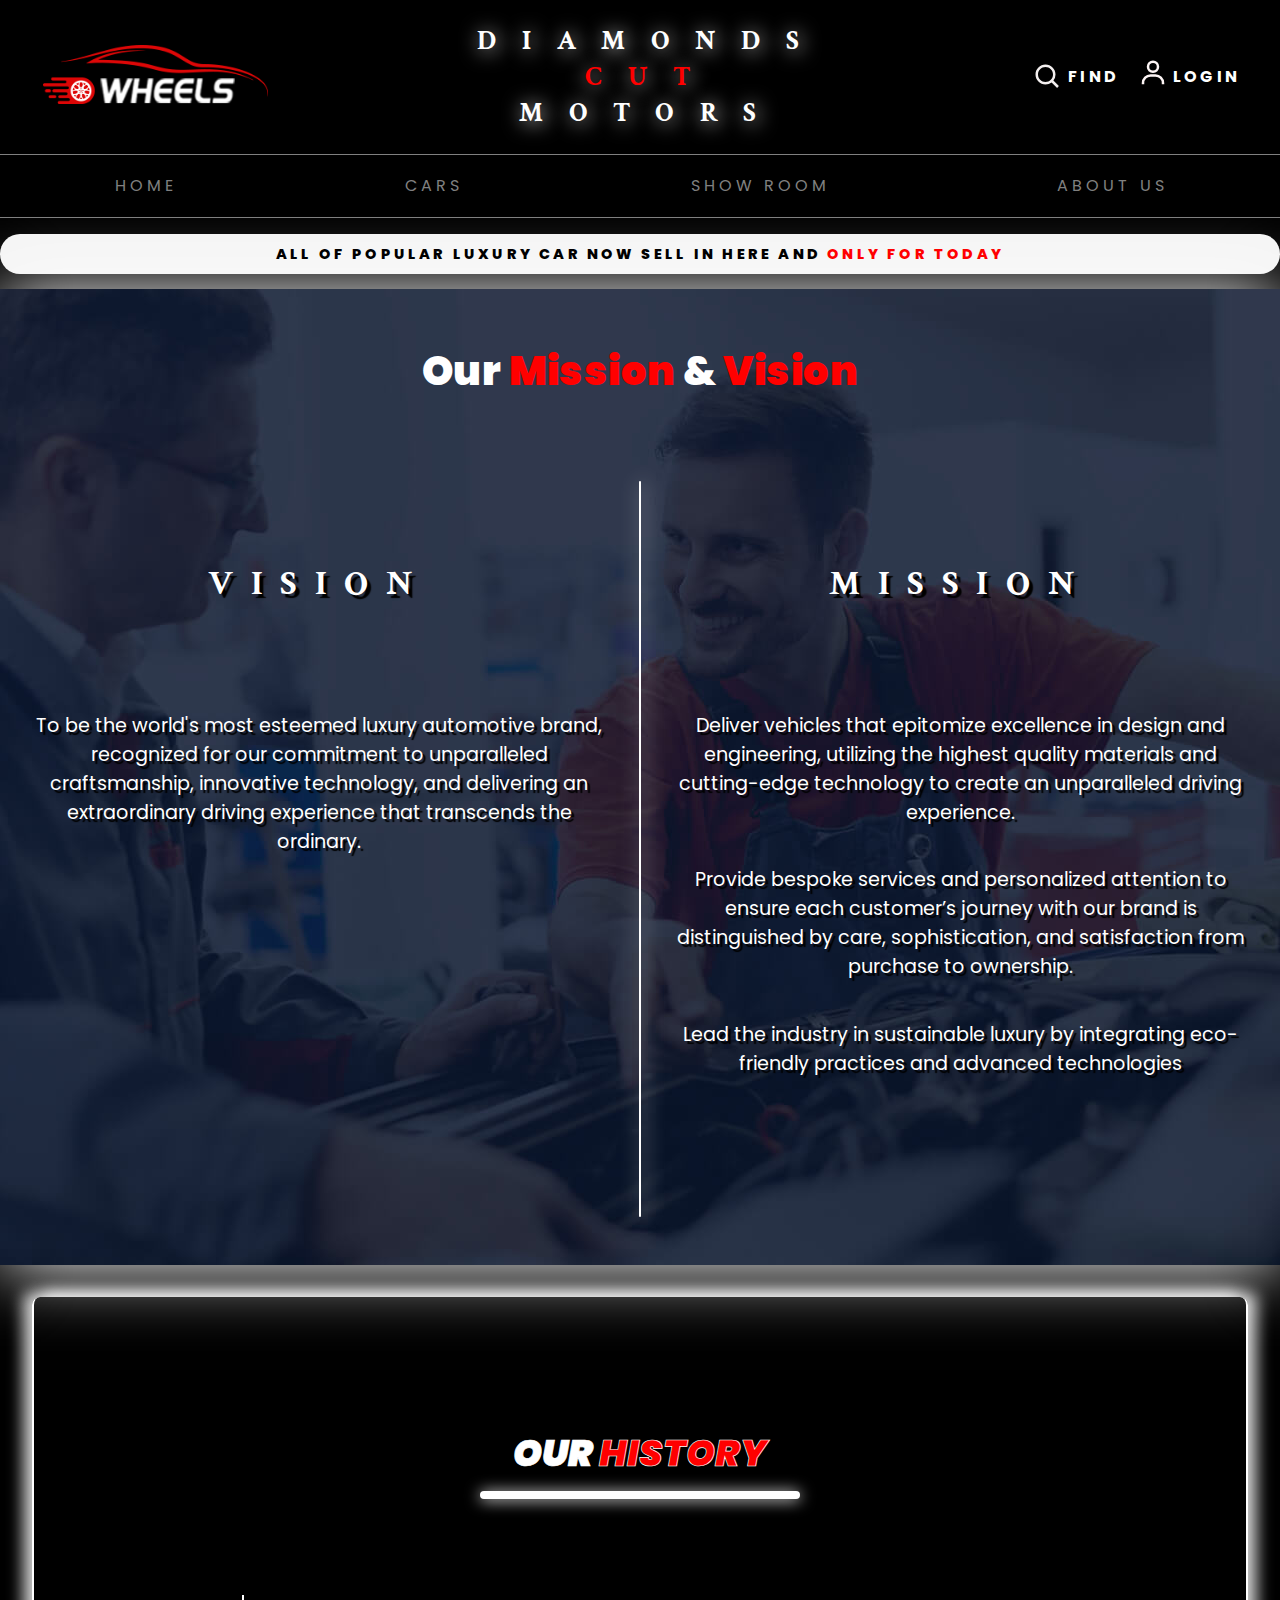
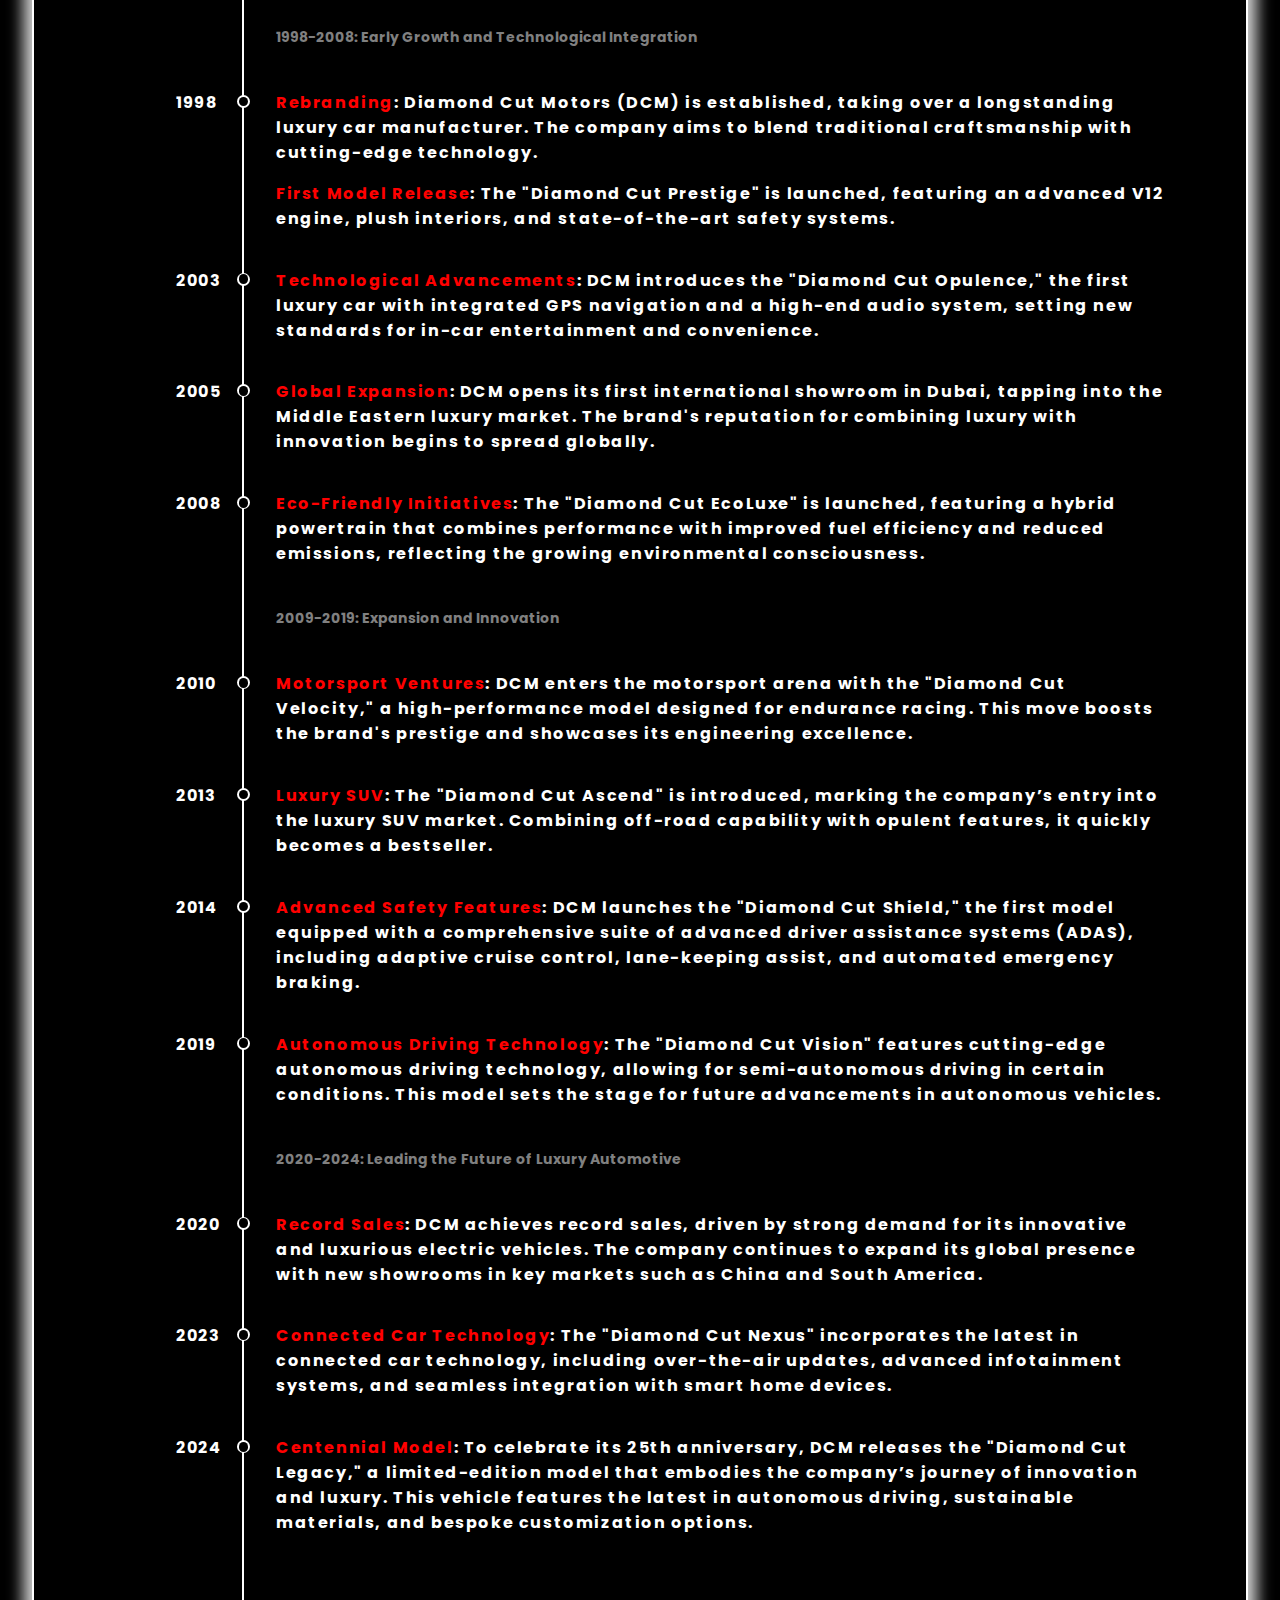
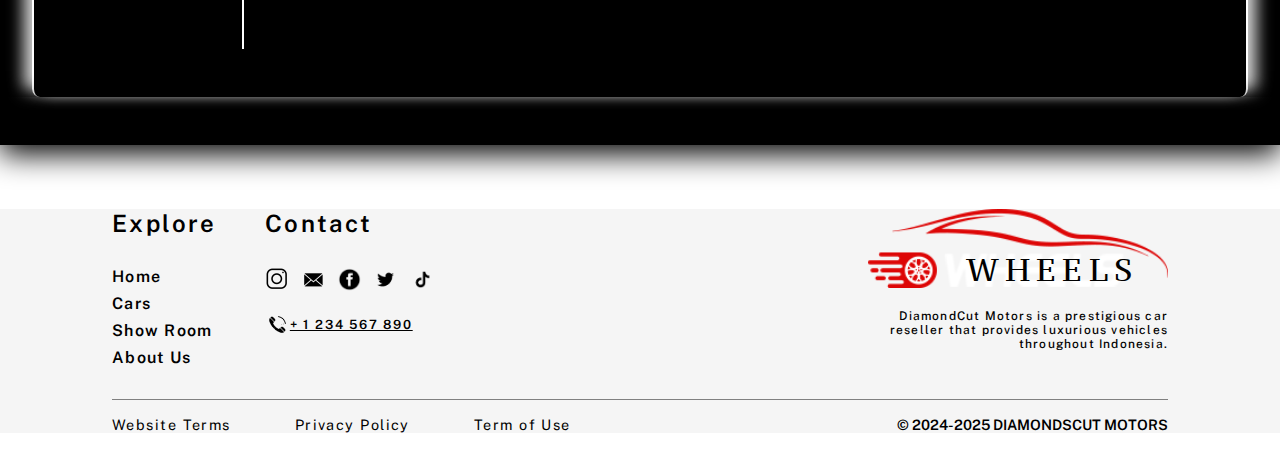
<file: HTML/AboutUs.html>
<!DOCTYPE html>
<html lang="en">
<head>
    <meta charset="UTF-8">
    <meta name="viewport" content="width=device-width, initial-scale=1.0">
    <title>About Us</title>
    <link rel="stylesheet" href="../Style/AboutUs.css">
    <link rel="icon" href="../Asset/Header/car-solid-24.png">
</head>
<body id="body">

    <!-- Header -->

    <header class="header" id="header">
        <div class="header-left" id="header-left-id">
            <div class="navigation-menu" id="navigation-menu">
                <div class="bar1"></div>
                <div class="bar2"></div>
                <div class="bar3"></div>
            </div>
            <img src="../Asset/Header/car-logo.png" alt="">
        </div> 
        <div class="header-mid" id="DCM">
            <p>DIAMONDS</p>
            <p>CUT</p>
            <p>MOTORS</p>
        </div>
        <div class="header-right">
            <div class="header-search-box" id="header-search-box">
                <img src="../Asset/Header/search-regular-24.png" alt="" width="21px" class="search-header" id="search-header">
                <input type="text" class="input-header" placeholder="Find Car" id="input-header" autocomplete="off">
                <img src="../Asset/Header/x-regular-24.png" alt="" class="x-header" id="x-header">
            </div>
            <div class="header-absolute-1" id="header-absolute-1">Find Car!</div>
            <div class="header-right-search" id="header-right-search">
                <img src="../Asset/Header/search-regular-24.png" alt="">
                <p>FIND</p>
            </div>
            <div class="header-absolute-2" id="header-absolute-2">Login Now!</div>
            <div class="header-right-login" id="header-right-login">
                <a href="Login.html"><img src="../Asset/Header/user-regular-24 (5).png" alt=""></a>
                <a href="Login.html"><p>LOGIN</p></a>
            </div>
        </div>

        <div class="sidebar" id="sidebar">
            <div class="sidebar-top">
                <img src="../Asset/Header/car-logo.png" alt="">
            </div>
            <div class="sidebar-mid">
                <div>
                    <img src="../Asset/Header/home-solid-24.png" alt="">
                    <a href="(Start)HomePage.html"><p>HOME</p></a>
                </div>
                <div>
                    <img src="../Asset/Header/car-solid-24 (1).png" alt="">
                    <a href="CarsPage.html"><p>CARS</p></a>
                </div>
                <div>
                    <img src="../Asset/Header/building-house-solid-24 (1).png" alt="">
                    <a href="ShowRoom.html"><p>SHOW ROOM</p></a>
                </div>
                <div>
                    <img src="../Asset/Header/question-mark-regular-24.png" alt="">
                    <a href="AboutUs.html"><p>ABOUT US</p></a>
                </div>
            </div>
            <div class="sidebar-line"></div>
            <div class="sidebar-bottom">
                <img src="../Asset/Header/user-regular-24 (5).png" alt="">
                <a href="Login.html"><p>LOGIN</p></a>
            </div>
        </div>
    </header>


    <!-- Navigation -->

    <div class="nav" id="nav">
        <nav class="navigation" id="nav1">
            <div class="mid-navigation-top" id="mid-navigation-top">
                <a href="(Start)HomePage.html">HOME</a>
                <a href="CarsPage.html">CARS</a>
                <a href="ShowRoom.html">SHOW ROOM</a>
                <a href="AboutUs.html">ABOUT US</a>
            </div>
        </nav>
    </div>
    <div class="footer-junk"></div>
    <div class="mid-navigation-bottom" id="mid-navigation-bottom">
       <p>ALL OF POPULAR LUXURY CAR NOW SELL IN HERE AND <span>ONLY FOR TODAY</span></p>
    </div>

    <!-- Main Content -->

    <div class="main-content">
        <main class="main">
            <section class="main-top">
                <p class="main-header">Our <span>Mission</span> & <span>Vision</span></p>
                <div class="main-container-vision-mission">
                    <div class="main-vision">
                        <p class="main-vision-header">VISION</p>
                        <p class="mision-des">To be the world's most esteemed luxury automotive brand, recognized for our commitment to unparalleled craftsmanship, innovative technology, and delivering an extraordinary driving experience that transcends the ordinary.</p>
                    </div>
                    <div class="line-top-mission">
                    </div>
                    <div class="main-mission">
                        <p class="main-mission-header">MISSION</p>
                        <p class="vision-des">Deliver vehicles that epitomize excellence in design and engineering, utilizing the highest quality materials and cutting-edge technology to create an unparalleled driving experience.</p>
                        <p class="vision-des-1">Provide bespoke services and personalized attention to ensure each customer’s journey with our brand is distinguished by care, sophistication, and satisfaction from purchase to ownership.</p>
                        <p class="vision-des-2">Lead the industry in sustainable luxury by integrating eco-friendly practices and advanced technologies</p>
                    </div>
                </div>
            </section>

            <section class="main-bottom">
                <div class="main-bottom-wrapper">
                    <div class="main-bottom-header-1">
                        <p class="main-bottom-judul">OUR <span>HISTORY</span></p>
                        <div class="line-bottom"></div>
                    </div>
                    <div class="event-bottom">
                        <div class="timeline timeline-1">
                            <p>1998-2008: Early Growth and Technological Integration</p>
                        </div>
                        <div class="event event-1">
                            <div id="blackcircle">
                                <div id="whitecircle"></div>
                            </div>
                            <p class="tahun">1998</p>
                            <p class="detail-event"><span>Rebranding</span>: Diamond Cut Motors (DCM) is established, taking over a longstanding luxury car manufacturer. The company aims to blend traditional craftsmanship with cutting-edge technology.</p>
                        </div>
                        <div class="event event-2">
                            
                            <p class="detail-event"><span>First Model Release</span>: The "Diamond Cut Prestige" is launched, featuring an advanced V12 engine, plush interiors, and state-of-the-art safety systems.</p>
                        </div>
                        <div class="event event-2">
                            <div id="blackcircle">
                                <div id="whitecircle"></div>
                            </div>
                            <p class="tahun">2003</p>
                            <p class="detail-event"><span>Technological Advancements</span>: DCM introduces the "Diamond Cut Opulence," the first luxury car with integrated GPS navigation and a high-end audio system, setting new standards for in-car entertainment and convenience.</p>
                        </div>
                        <div class="event event-2">
                            <div id="blackcircle">
                                <div id="whitecircle"></div>
                            </div>
                            <p class="tahun">2005</p>
                            <p class="detail-event"><span>Global Expansion</span>: DCM opens its first international showroom in Dubai, tapping into the Middle Eastern luxury market. The brand's reputation for combining luxury with innovation begins to spread globally.</p>
                        </div>
                        <div class="event event-2">
                            <div id="blackcircle">
                                <div id="whitecircle"></div>
                            </div>
                            <p class="tahun">2008</p>
                            <p class="detail-event"><span>Eco-Friendly Initiatives</span>: The "Diamond Cut EcoLuxe" is launched, featuring a hybrid powertrain that combines performance with improved fuel efficiency and reduced emissions, reflecting the growing environmental consciousness.</p>
                        </div>
                        <div class="timeline timeline-2">
                            <p>2009-2019: Expansion and Innovation</p>
                        </div>
                        <div class="event event-2">
                            <div id="blackcircle">
                                <div id="whitecircle"></div>
                            </div>
                            <p class="tahun">2010</p>
                            <p class="detail-event"><span>Motorsport Ventures</span>: DCM enters the motorsport arena with the "Diamond Cut Velocity," a high-performance model designed for endurance racing. This move boosts the brand's prestige and showcases its engineering excellence.</p>
                        </div>
                        <div class="event event-2">
                            <div id="blackcircle">
                                <div id="whitecircle"></div>
                            </div>
                            <p class="tahun">2013</p>
                            <p class="detail-event"><span>Luxury SUV</span>: The "Diamond Cut Ascend" is introduced, marking the company’s entry into the luxury SUV market. Combining off-road capability with opulent features, it quickly becomes a bestseller.</p>
                        </div>
                        <div class="event event-2">
                            <div id="blackcircle">
                                <div id="whitecircle"></div>
                            </div>
                            <p class="tahun">2014</p>
                            <p class="detail-event"><span>Advanced Safety Features</span>: DCM launches the "Diamond Cut Shield," the first model equipped with a comprehensive suite of advanced driver assistance systems (ADAS), including adaptive cruise control, lane-keeping assist, and automated emergency braking.</p>
                        </div>
                        <div class="event event-2">
                            <div id="blackcircle">
                                <div id="whitecircle"></div>
                            </div>
                            <p class="tahun">2019</p>
                            <p class="detail-event"><span>Autonomous Driving Technology</span>: The "Diamond Cut Vision" features cutting-edge autonomous driving technology, allowing for semi-autonomous driving in certain conditions. This model sets the stage for future advancements in autonomous vehicles.</p>
                        </div>
                        <div class="timeline timeline-2">
                            <p>2020-2024: Leading the Future of Luxury Automotive</p>
                        </div>
                        <div class="event event-2">
                            <div id="blackcircle">
                                <div id="whitecircle"></div>
                            </div>
                            <p class="tahun">2020</p>
                            <p class="detail-event"><span>Record Sales</span>: DCM achieves record sales, driven by strong demand for its innovative and luxurious electric vehicles. The company continues to expand its global presence with new showrooms in key markets such as China and South America.</p>
                        </div>
                        <div class="event event-2">
                            <div id="blackcircle">
                                <div id="whitecircle"></div>
                            </div>
                            <p class="tahun">2023</p>
                            <p class="detail-event"><span>Connected Car Technology</span>: The "Diamond Cut Nexus" incorporates the latest in connected car technology, including over-the-air updates, advanced infotainment systems, and seamless integration with smart home devices.</p>
                        </div>
                        <div class="event event-3">
                            <div id="blackcircle">
                                <div id="whitecircle"></div>
                            </div>
                            <p class="tahun">2024</p>
                            <p class="detail-event"><span>Centennial Model</span>: To celebrate its 25th anniversary, DCM releases the "Diamond Cut Legacy," a limited-edition model that embodies the company’s journey of innovation and luxury. This vehicle features the latest in autonomous driving, sustainable materials, and bespoke customization options.</p>
                        </div>
                    </div>
                </div>
            </section>
            <div class="fake"></div>
        </main>

    </div>

    <!-- Footer -->

    <footer class="footer" id="footer">
        <div class="footer-container">
            <div class="footer-top footer-adjust-1">
                <div class="footer-top-left">
                    <div class="footer-explore">
                        <p>Explore</p>
                        <p class="footer-explore-1"><a href="(Start)HomePage.html">Home</a></p>
                        <p class="footer-explore-1"><a href="CarsPage.html">Cars</a></p>
                        <p class="footer-explore-1"><a href="ShowRoom.html">Show Room</a></p>
                        <p class="footer-explore-1"><a href="AboutUs.html">About Us</a></p>
                    </div>
                    <div class="footer-contact">
                        <div>
                            <p class="footer-p">Contact</p>
                        </div>
                        <div class="footer-contact-icon">
                            <a href="https://www.instagram.com/" target="_blank"><img src="../Asset/Footer/igg.png" alt="" width="25px"></a>
                            <a href="https://mail.google.com/" target="_blank"><img src="../Asset/Footer/email.webp" alt="" width="25px"></a>
                            <a href="https://www.facebook.com/" target="_blank"><img src="../Asset/Footer/facebook.png" alt="" width="25px"></a>
                            <a href="https://x.com/" target="_blank"><img src="../Asset/Footer/new-tiwterrrr.png" alt="" width="25px"></a>
                            <a href="https://www.tiktok.com/" target="_blank"><img src="../Asset/Footer/no-bg-tiktok.png" alt="" width="25px"></a>
                        </div>
                        <div class="footer-phone">
                            <img src="../Asset/Footer/newe-phnefwe.png" alt="" width="25px">
                            <p>+ 1 234 567 890</p>
                        </div>
                    </div>
                </div>
                <div class="footer-top-right">
                    <img src="../Asset/Header/car-logo.png" alt="">
                    <p class="footer-des">DiamondCut Motors is a prestigious car reseller that provides luxurious vehicles throughout Indonesia.</p>
                    <p class="footer-top-right-absolute">WHEELS</p>
                </div>
            </div>
            <div class="footer-bottom footer-adjust">
                <div class="footer-bottom-left">
                    <div>Website Terms</div>
                    <div>Privacy Policy</div>
                    <div>Term of Use</div>
                </div>
                <div class="footer-cr" id="hei">
                    © 2024-2025 DIAMONDSCUT MOTORS
                </div>
            </div>
        </div>
    </footer>

    <script src="../Script/AboutUs.js"></script>
</body>
</html>
</file>
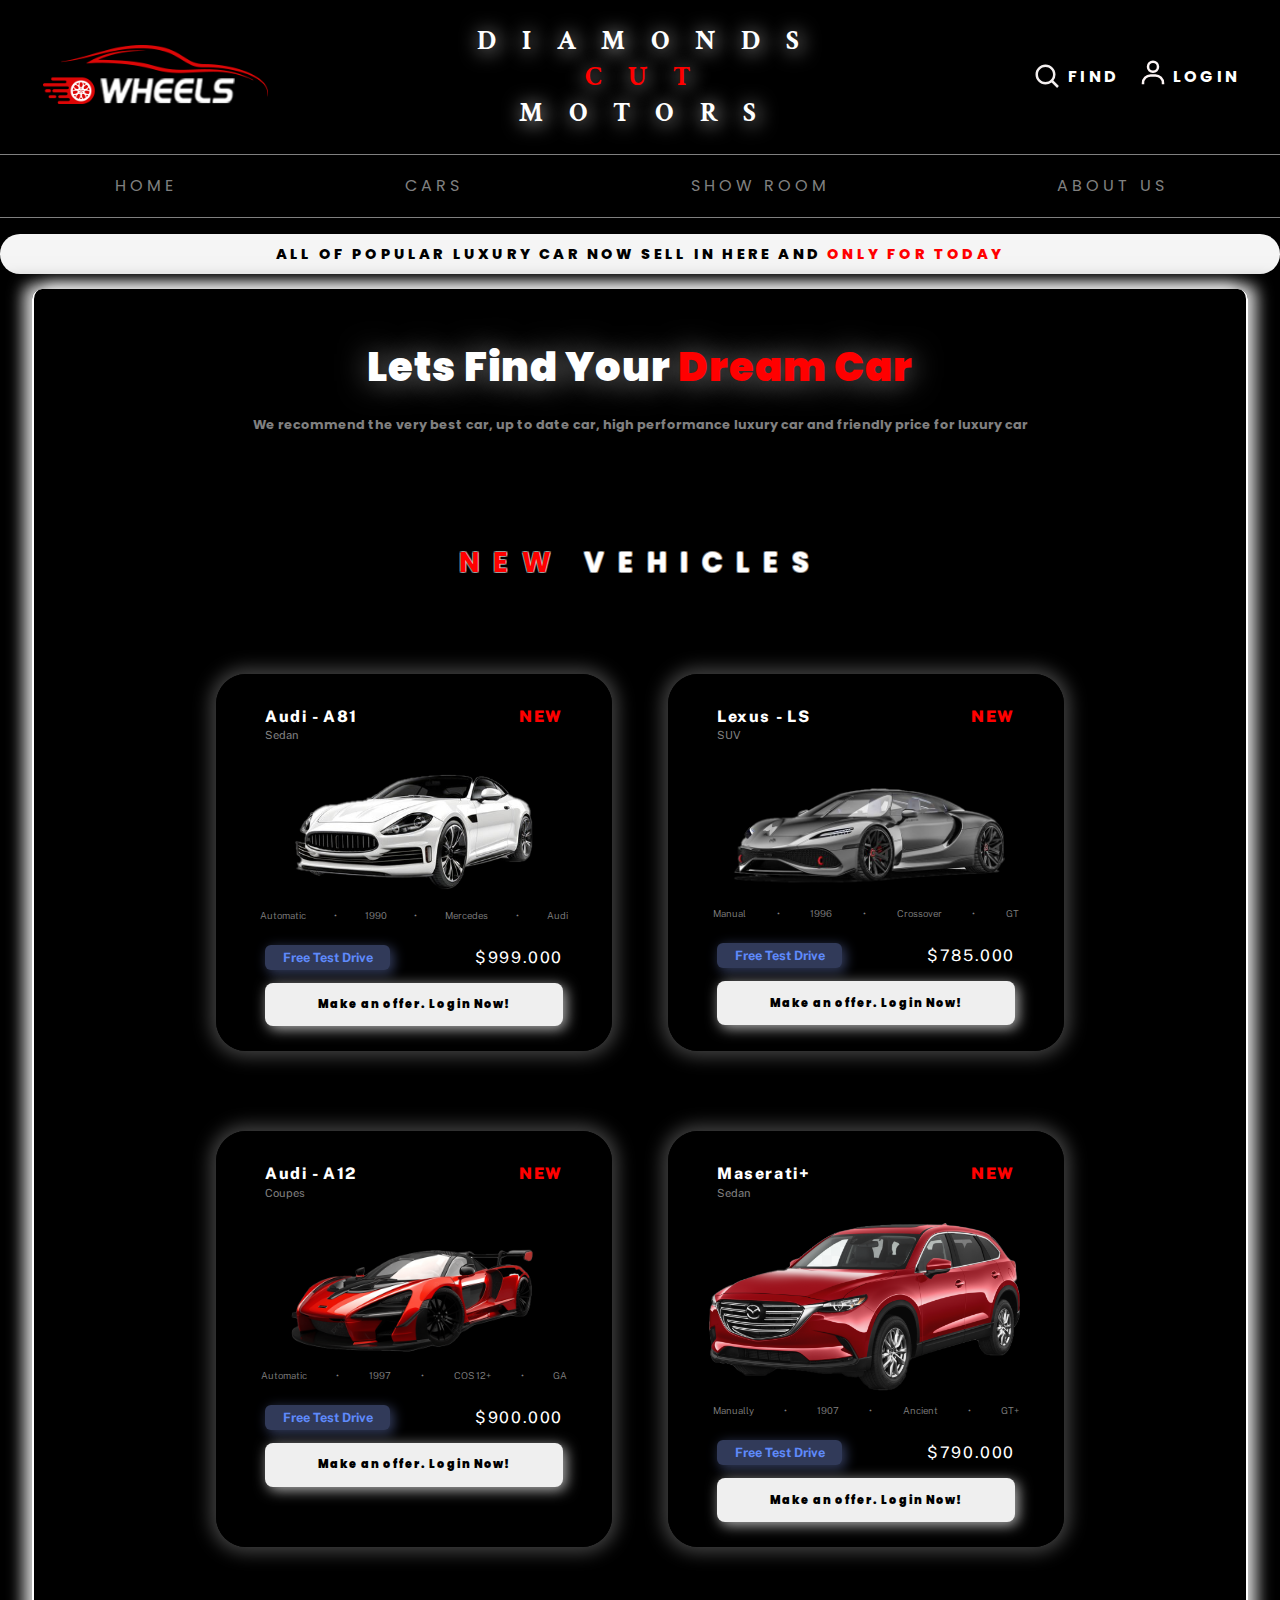
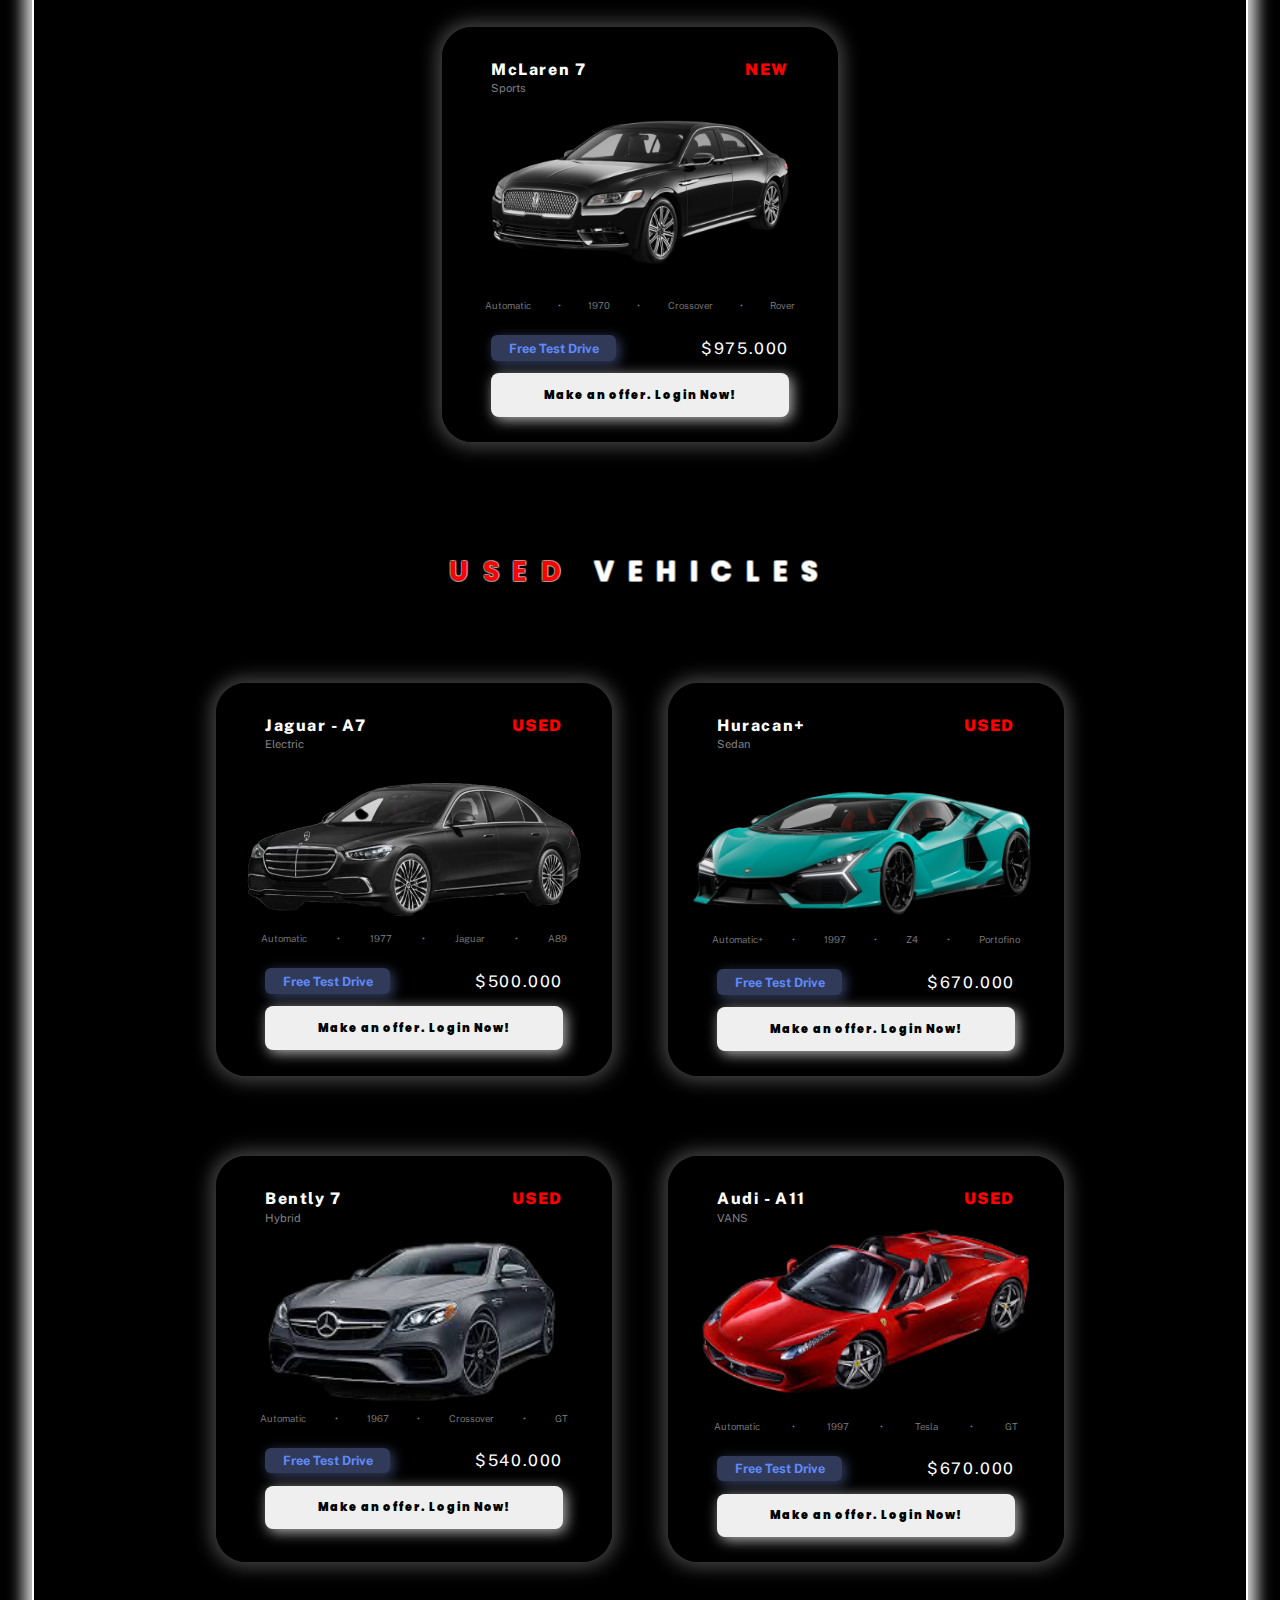
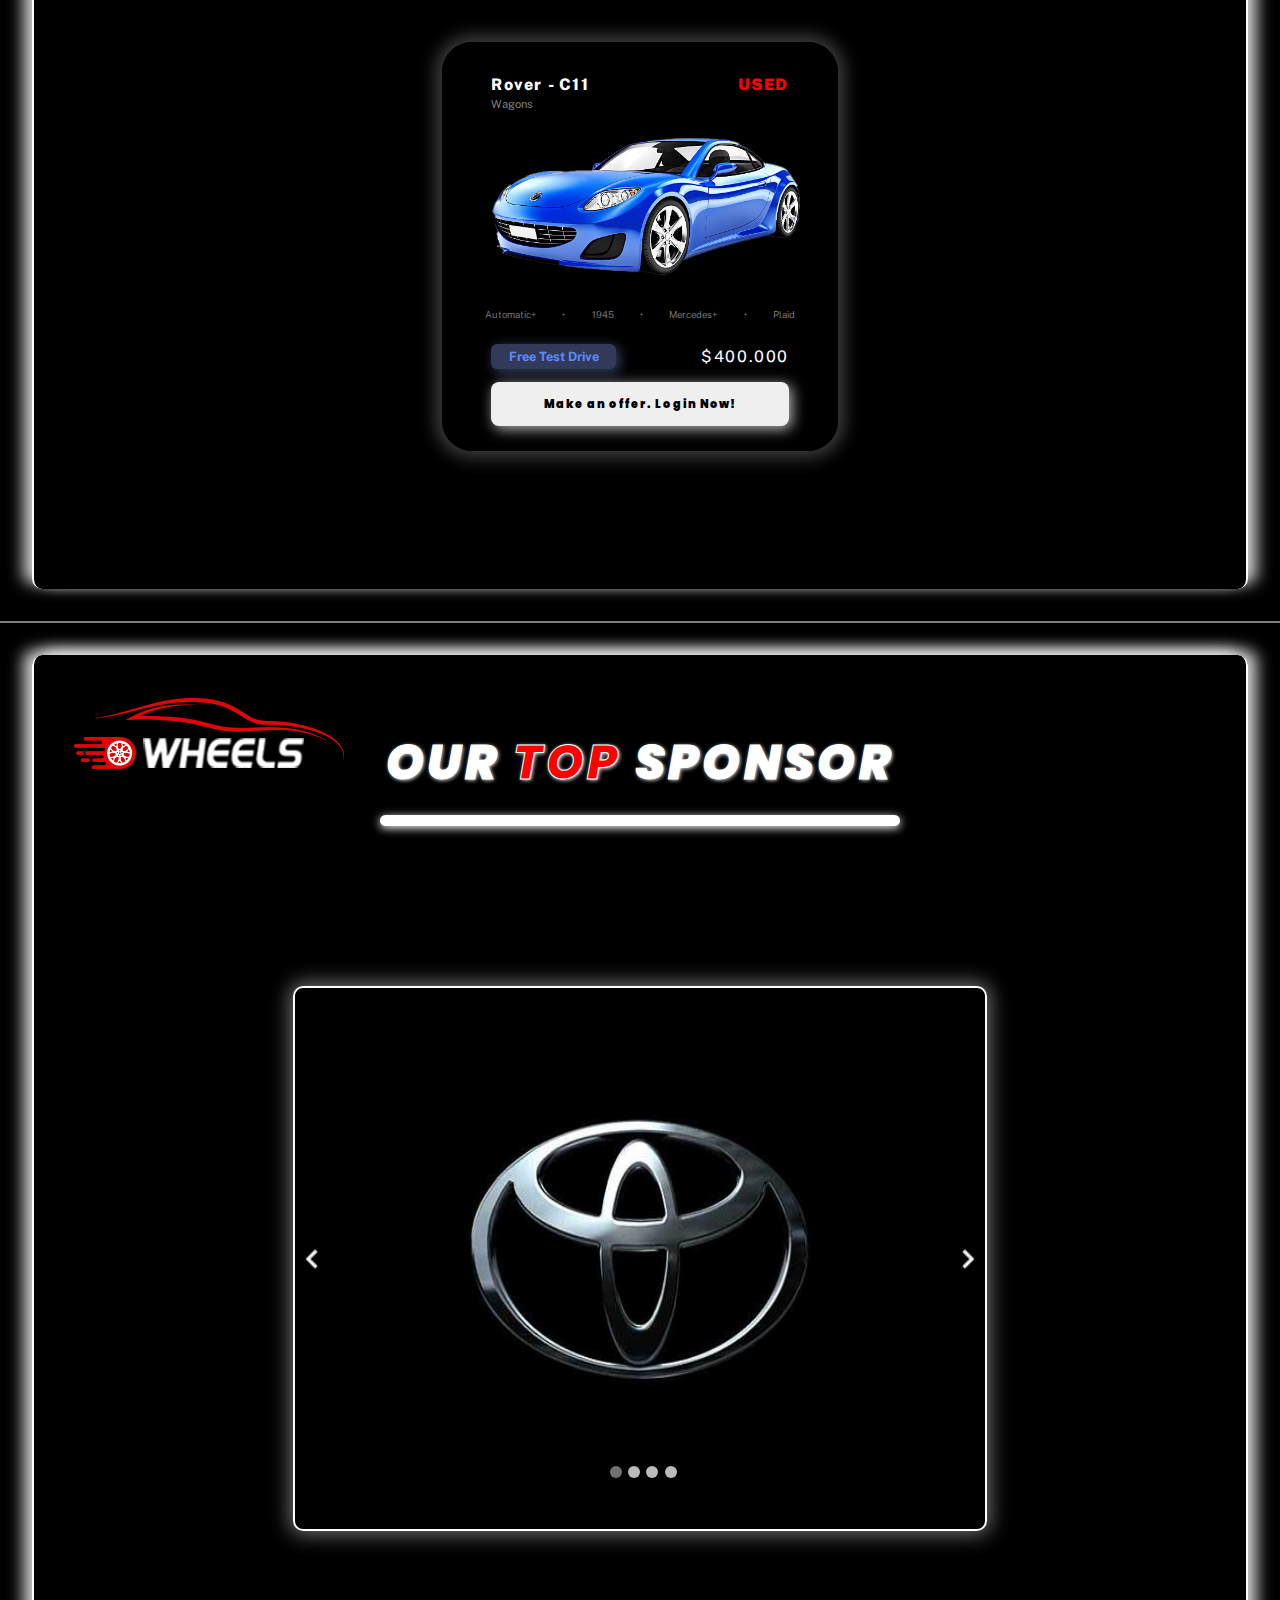
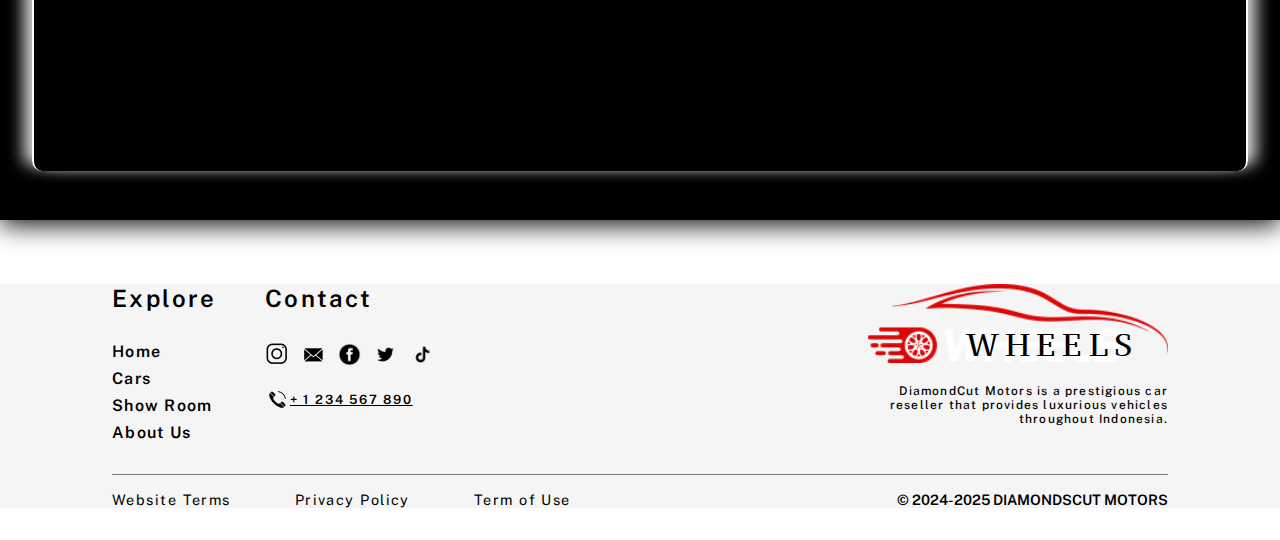
<file: HTML/CarsPage.html>
<!DOCTYPE html>
<html lang="en">
<head>
    <meta charset="UTF-8">
    <meta name="viewport" content="width=device-width, initial-scale=1.0">
    <title>Cars Page</title>
    <link rel="stylesheet" href="../Style/CarsPage.css">
    <link rel="icon" href="../Asset/Header/car-solid-24.png">
</head>
<body id="body">

    <!-- Header -->

    <header class="header" id="header">
        <div class="header-left" id="header-left-id">
            <div class="navigation-menu" id="navigation-menu">
                <div class="bar1"></div>
                <div class="bar2"></div>
                <div class="bar3"></div>
            </div>
            <img src="../Asset/Header/car-logo.png" alt="">
        </div> 
        <div class="header-mid" id="DCM">
            <p>DIAMONDS</p>
            <p>CUT</p>
            <p>MOTORS</p>
        </div>
        <div class="header-right">
            <div class="header-search-box" id="header-search-box">
                <img src="../Asset/Header/search-regular-24.png" alt="" width="21px" class="search-header" id="search-header">
                <input type="text" class="input-header" placeholder="Find Car" id="input-header" autocomplete="off">
                <img src="../Asset/Header/x-regular-24.png" alt="" class="x-header" id="x-header">
            </div>
            <div class="header-absolute-1" id="header-absolute-1">Find Car!</div>
            <div class="header-right-search" id="header-right-search">
                <img src="../Asset/Header/search-regular-24.png" alt="">
                <p>FIND</p>
            </div>
            <div class="header-absolute-2" id="header-absolute-2">Login Now!</div>
            <div class="header-right-login" id="header-right-login">
                <a href="Login.html"><img src="../Asset/Header/user-regular-24 (5).png" alt=""></a>
                <a href="Login.html"><p>LOGIN</p></a>
            </div>
        </div>

        <div class="sidebar" id="sidebar">
            <div class="sidebar-top">
                <img src="../Asset/Header/car-logo.png" alt="">
            </div>
            <div class="sidebar-mid">
                <div>
                    <img src="../Asset/Header/home-solid-24.png" alt="">
                    <a href="index.html"><p>HOME</p></a>
                </div>
                <div>
                    <img src="../Asset/Header/car-solid-24 (1).png" alt="">
                    <a href="CarsPage.html"><p>CARS</p></a>
                </div>
                <div>
                    <img src="../Asset/Header/building-house-solid-24 (1).png" alt="">
                    <a href="ShowRoom.html"><p>SHOW ROOM</p></a>
                </div>
                <div>
                    <img src="../Asset/Header/question-mark-regular-24.png" alt="">
                    <a href="AboutUs.html"><p>ABOUT US</p></a>
                </div>
            </div>
            <div class="sidebar-line"></div>
            <div class="sidebar-bottom">
                <img src="../Asset/Header/user-regular-24 (5).png" alt="">
                <a href="Login.html"><p>LOGIN</p></a>
            </div>
        </div>
    </header>


    <!-- Navigation -->

    <div class="nav" id="nav">
        <nav class="navigation" id="nav1">
            <div class="mid-navigation-top" id="mid-navigation-top">
                <a href="index.html">HOME</a>
                <a href="CarsPage.html">CARS</a>
                <a href="ShowRoom.html">SHOW ROOM</a>
                <a href="AboutUs.html">ABOUT US</a>
            </div>
        </nav>
    </div>
    <div class="footer-junk"></div>
    <div class="mid-navigation-bottom" id="mid-navigation-bottom">
       <p>ALL OF POPULAR LUXURY CAR NOW SELL IN HERE AND <span>ONLY FOR TODAY</span></p>
    </div>

    <!-- Main Content -->

    <div class="main-content">
        <main class="main-main">
            <section class="main-main-top">
                <div class="main-main-top-header">
                    <p class="main-top1">Lets Find Your <span>Dream Car</span></p>
                    <p class="main-top2" id="main-top2">We recommend the very best car, up to date car, high performance luxury car and friendly price for luxury car  </p>
                </div>
                <p class="main-new-vehicles"><span>NEW</span> VEHICLES</p>
                <div class="main-new-vechicle-grid">
                    <div class="main-new-vechicle-car1 main-car-flex box main-img-car-content delay1">
                        <div class="main-name-car">
                            <div>
                                <p class="main-name-car-name">Audi - A81</p>
                                <p class="main-name-car-detail">Sedan</p>
                            </div>
                            <p class="main-new">NEW</p>
                        </div>
                        <div class="main-img-car">
                            <img src="../Asset/Cars Page/car-2.png" alt="" class="small-100">
                        </div>
                        <div class="main-des-car add2">
                            <p>Automatic</p>
                            <p>&#x2022</p>
                            <p>1990</p>
                            <p>&#x2022</p>
                            <p>Mercedes</p>
                            <p>&#x2022</p>
                            <p>Audi</p>
                        </div>
                        <div class="main-pay-car">
                            <button class="main-pay-car-button">Free Test Drive</button>
                            <p class="main-pay-car-price">$999.000</p>
                        </div>
                        <div class="main-button-car">
                            <a href="Login.html"><button>Make an offer. Login Now!</button></a>
                        </div>
                    </div>
                    
                    <div class="main-new-vechicle-car1 main-car-flex box main-img-car-content">
                        <div class="main-name-car">
                            <div>
                                <p class="main-name-car-name">Lexus - LS</p>
                                <p class="main-name-car-detail">SUV</p>
                            </div>
                            <p class="main-new">NEW</p>
                        </div>
                        <div class="main-img-car">
                            <img src="../Asset/Cars Page/car-1.png" alt="" class="small12">
                        </div>
                        <div class="main-des-car add">
                            <p>Manual</p>
                            <p>&#x2022</p>
                            <p>1996</p>
                            <p>&#x2022</p>
                            <p>Crossover</p>
                            <p>&#x2022</p>
                            <p>GT</p>
                        </div>
                        <div class="main-pay-car">
                            <button class="main-pay-car-button">Free Test Drive</button>
                            <p class="main-pay-car-price">$785.000</p>
                        </div>
                        <div class="main-button-car">
                            <a href="Login.html"><button>Make an offer. Login Now!</button></a>
                        </div>
                    </div>

                    <div class="main-new-vechicle-car1 main-car-flex box main-img-car-content">
                        <div class="main-name-car">
                            <div>
                                <p class="main-name-car-name">Audi - A12</p>
                                <p class="main-name-car-detail">Coupes</p>
                            </div>
                            <p class="main-new">NEW</p>
                        </div>
                        <div class="main-img-car">
                            <img src="../Asset/Cars Page/car-13.png" alt="" class="small11">
                        </div>
                        <div class="main-des-car">
                            <p>Automatic</p>
                            <p>&#x2022</p>
                            <p>1997</p>
                            <p>&#x2022</p>
                            <p>COS 12+</p>
                            <p>&#x2022</p>
                            <p>GA</p>
                        </div>
                        <div class="main-pay-car">
                            <button class="main-pay-car-button">Free Test Drive</button>
                            <p class="main-pay-car-price">$900.000</p>
                        </div>
                        <div class="main-button-car">
                            <a href="Login.html"><button>Make an offer. Login Now!</button></a>
                        </div>
                    </div>

                    <div class="main-new-vechicle-car1 main-car-flex box test main-img-car-content">
                        <div class="main-name-car">
                            <div>
                                <p class="main-name-car-name">Maserati+</p>
                                <p class="main-name-car-detail">Sedan</p>
                            </div>
                            <p class="main-new">NEW</p>
                        </div>
                        <div class="main-img-car">
                            <img src="../Asset/Cars Page/car-11.png" alt="" class="small12">
                        </div>
                        <div class="main-des-car add5">
                            <p>Manually</p>
                            <p>&#x2022</p>
                            <p>1907</p>
                            <p>&#x2022</p>
                            <p>Ancient</p>
                            <p>&#x2022</p>
                            <p>GT+</p>
                        </div>
                        <div class="main-pay-car">
                            <button class="main-pay-car-button">Free Test Drive</button>
                            <p class="main-pay-car-price">$790.000</p>
                        </div>
                        <div class="main-button-car">
                            <a href="Login.html"><button>Make an offer. Login Now!</button></a>
                        </div>
                    </div>

                    <div class="main-new-vechicle-car1 main-car-flex box main-img-car-content">
                        <div class="main-name-car">
                            <div>
                                <p class="main-name-car-name">McLaren 7</p>
                                <p class="main-name-car-detail">Sports</p>
                            </div>
                            <p class="main-new">NEW</p>
                        </div>
                        <div class="main-img-car add3">
                            <img src="../Asset/Cars Page/car-5.png" alt="" class="small13">
                        </div>
                        <div class="main-des-car add4">
                            <p>Automatic</p>
                            <p>&#x2022</p>
                            <p>1970</p>
                            <p>&#x2022</p>
                            <p>Crossover</p>
                            <p>&#x2022</p>
                            <p>Rover</p>
                        </div>
                        <div class="main-pay-car">
                            <button class="main-pay-car-button">Free Test Drive</button>
                            <p class="main-pay-car-price">$975.000</p>
                        </div>
                        <div class="main-button-car">
                            <a href="Login.html"><button>Make an offer. Login Now!</button></a>
                        </div>
                    </div>
                </div>

                <p class="main-new-vehicles main-margin"><span>USED</span> VEHICLES</p>

                <div class="main-new-vechicle-grid">
                    <div class="main-new-vechicle-car1 main-car-flex box main-img-car-content">
                        <div class="main-name-car">
                            <div>
                                <p class="main-name-car-name">Jaguar - A7</p>
                                <p class="main-name-car-detail">Electric</p>
                            </div>
                            <p class="main-new">USED</p>
                        </div>
                        <div class="main-img-car">
                            <img src="../Asset/Cars Page/car-6.png" alt="" class="small14">
                        </div>
                        <div class="main-des-car yo-1">
                            <p>Automatic</p>
                            <p>&#x2022</p>
                            <p>1977</p>
                            <p>&#x2022</p>
                            <p>Jaguar</p>
                            <p>&#x2022</p>
                            <p>A89</p>
                        </div>
                        <div class="main-pay-car">
                            <button class="main-pay-car-button">Free Test Drive</button>
                            <p class="main-pay-car-price">$500.000</p>
                        </div>
                        <div class="main-button-car">
                            <a href="Login.html"><button>Make an offer. Login Now!</button></a>
                        </div>
                    </div>

                    <div class="main-new-vechicle-car1 main-car-flex box main-img-car-content">
                        <div class="main-name-car">
                            <div>
                                <p class="main-name-car-name">Huracan+</p>
                                <p class="main-name-car-detail">Sedan</p>
                            </div>
                            <p class="main-new">USED</p>
                        </div>
                        <div class="main-img-car">
                            <img src="../Asset/Cars Page/car-4.png" alt="" class="big1">
                        </div>
                        <div class="main-des-car add6">
                            <p>Automatic+</p>
                            <p>&#x2022</p>
                            <p>1997</p>
                            <p>&#x2022</p>
                            <p>Z4</p>
                            <p>&#x2022</p>
                            <p>Portofino</p>
                        </div>
                        <div class="main-pay-car">
                            <button class="main-pay-car-button">Free Test Drive</button>
                            <p class="main-pay-car-price">$670.000</p>
                        </div>
                        <div class="main-button-car">
                            <a href="Login.html"><button>Make an offer. Login Now!</button></a>
                        </div>
                    </div>
                    
                    <div class="main-new-vechicle-car1 main-car-flex box main-img-car-content">
                        <div class="main-name-car">
                            <div>
                                <p class="main-name-car-name">Bently 7</p>
                                <p class="main-name-car-detail">Hybrid</p>
                            </div>
                            <p class="main-new">USED</p>
                        </div>
                        <div class="main-img-car">
                            <img src="../Asset/Cars Page/car-15.png" alt="">
                        </div>
                        <div class="main-des-car add7">
                            <p>Automatic</p>
                            <p>&#x2022</p>
                            <p>1967</p>
                            <p>&#x2022</p>
                            <p>Crossover</p>
                            <p>&#x2022</p>
                            <p>GT</p>
                        </div>
                        <div class="main-pay-car">
                            <button class="main-pay-car-button">Free Test Drive</button>
                            <p class="main-pay-car-price">$540.000</p>
                        </div>
                        <div class="main-button-car">
                            <a href="Login.html"><button>Make an offer. Login Now!</button></a>
                        </div>
                    </div>

                    <div class="main-new-vechicle-car1 main-car-flex box main-img-car-content">
                        <div class="main-name-car">
                            <div>
                                <p class="main-name-car-name">Audi - A11</p>
                                <p class="main-name-car-detail">VANS</p>
                            </div>
                            <p class="main-new">USED</p>
                        </div>
                        <div class="main-img-car">
                            <img src="../Asset/Cars Page/car-12.png" alt="" class="small15">
                        </div>
                        <div class="main-des-car add4-1">
                            <p>Automatic</p>
                            <p>&#x2022</p>
                            <p>1997</p>
                            <p>&#x2022</p>
                            <p>Tesla</p>
                            <p>&#x2022</p>
                            <p>GT</p>
                        </div>
                        <div class="main-pay-car">
                            <button class="main-pay-car-button">Free Test Drive</button>
                            <p class="main-pay-car-price">$670.000</p>
                        </div>
                        <div class="main-button-car">
                            <a href="Login.html"><button>Make an offer. Login Now!</button></a>
                        </div>
                    </div>

                    <div class="main-new-vechicle-car1 main-car-flex box test main-img-car-content">
                        <div class="main-name-car">
                            <div>
                                <p class="main-name-car-name">Rover - C11</p>
                                <p class="main-name-car-detail">Wagons</p>
                            </div>
                            <p class="main-new">USED</p>
                        </div>
                        <div class="main-img-car">
                            <img src="../Asset/Cars Page/car-3.png" alt="" class="small12">
                        </div>
                        <div class="main-des-car">
                            <p>Automatic+</p>
                            <p>&#x2022</p>
                            <p>1945</p>
                            <p>&#x2022</p>
                            <p>Mercedes+</p>
                            <p>&#x2022</p>
                            <p>Plaid</p>
                        </div>
                        <div class="main-pay-car">
                            <button class="main-pay-car-button">Free Test Drive</button>
                            <p class="main-pay-car-price">$400.000</p>
                        </div>
                        <div class="main-button-car">
                            <a href="Login.html"><button>Make an offer. Login Now!</button></a>
                        </div>
                    </div>
                </div>
            </section>
            <div class="main-line"></div>
            <section class="main-main-bottom">
                <div class="main-logo-bottom">
                    <img src="../Asset/Header/car-logo.png" alt="" class="logo-bottom-">
                </div>
                <div class="line-top1">
                    
                    <p class="main-header-bottom">OUR <span>TOP</span> SPONSOR</p>
                    <div class="line-bottom"></div>
                   
                </div>

                <div class="">
                    <div class="main-caraousel" id="main-caraousel">
                        <div class="test-111">
                            <img src="../Asset/Cars Page/chevron-left-regular-24.png" alt="" id="prev-button" onclick="plusSlides(-1)">
                        
                            <img src="../Asset/Cars Page/chevron-right-regular-24.png" alt="" id="next-button" onclick="plusSlides(1)">
                        </div>
                        
                        <div class="main-1 main-none box-1">
                            <img src="../Asset/Cars Page/spon-1.png" alt="" class="main-1-img anim">
                        </div>
                        <div class="main-2 main-none box-1">
                             <img src="../Asset/Cars Page/spon-2.png" alt="" class="main-2-img anim">
                        </div>
                        <div class="main-3 main-none box-1">
                            <img src="../Asset/Cars Page/ewnewnew.png" alt="" class="main-3-img anim">
                        </div>
                        <div class="main-4 main-none box-1">
                            <img src="../Asset/Cars Page/spon-4.png" alt="" class="main-4-img anim">
                        </div>
                        
                        <div class="dot-flex">
                            <div class="dot anim" onclick="currentSlide(1)"></div>
                            <div class="dot anim" onclick="currentSlide(2)"></div>
                            <div class="dot anim" onclick="currentSlide(3)"></div>
                            <div class="dot anim" onclick="currentSlide(4)"></div>
                        </div>
                        
                    </div>
                    
                </div>
            </section>
            <div class="fake-div"></div>
        </main>
    </div>

    <!-- Footer -->

    <footer class="footer" id="footer">
        <div class="footer-container">
            <div class="footer-top footer-adjust-1">
                <div class="footer-top-left">
                    <div class="footer-explore">
                        <p>Explore</p>
                        <p class="footer-explore-1"><a href="index.html">Home</a></p>
                        <p class="footer-explore-1"><a href="CarsPage.html">Cars</a></p>
                        <p class="footer-explore-1"><a href="ShowRoom.html">Show Room</a></p>
                        <p class="footer-explore-1"><a href="AboutUs.html">About Us</a></p>
                    </div>
                    <div class="footer-contact">
                        <div>
                            <p class="footer-p">Contact</p>
                        </div>
                        <div class="footer-contact-icon">
                            <a href="https://www.instagram.com/" target="_blank"><img src="../Asset/Footer/igg.png" alt="" width="25px"></a>
                            <a href="https://mail.google.com/" target="_blank"><img src="../Asset/Footer/email.webp" alt="" width="25px"></a>
                            <a href="https://www.facebook.com/" target="_blank"><img src="../Asset/Footer/facebook.png" alt="" width="25px"></a>
                            <a href="https://x.com/" target="_blank"><img src="../Asset/Footer/new-tiwterrrr.png" alt="" width="25px"></a>
                            <a href="https://www.tiktok.com/" target="_blank"><img src="../Asset/Footer/no-bg-tiktok.png" alt="" width="25px"></a>
                        </div>
                        <div class="footer-phone">
                            <img src="../Asset/Footer/newe-phnefwe.png" alt="" width="25px">
                            <p>+ 1 234 567 890</p>
                        </div>
                    </div>
                </div>
                <div class="footer-top-right">
                    <img src="../Asset/Header/car-logo.png" alt="">
                    <p class="footer-des">DiamondCut Motors is a prestigious car reseller that provides luxurious vehicles throughout Indonesia.</p>
                    <p class="footer-top-right-absolute">WHEELS</p>
                </div>
            </div>
            <div class="footer-bottom footer-adjust">
                <div class="footer-bottom-left">
                    <div>Website Terms</div>
                    <div>Privacy Policy</div>
                    <div>Term of Use</div>
                </div>
                <div class="footer-cr" id="hei">
                    © 2024-2025 DIAMONDSCUT MOTORS
                </div>
            </div>
        </div>
    </footer>

    <script src="../Script/CarsPage.js"></script>
</body>
</html>
</file>
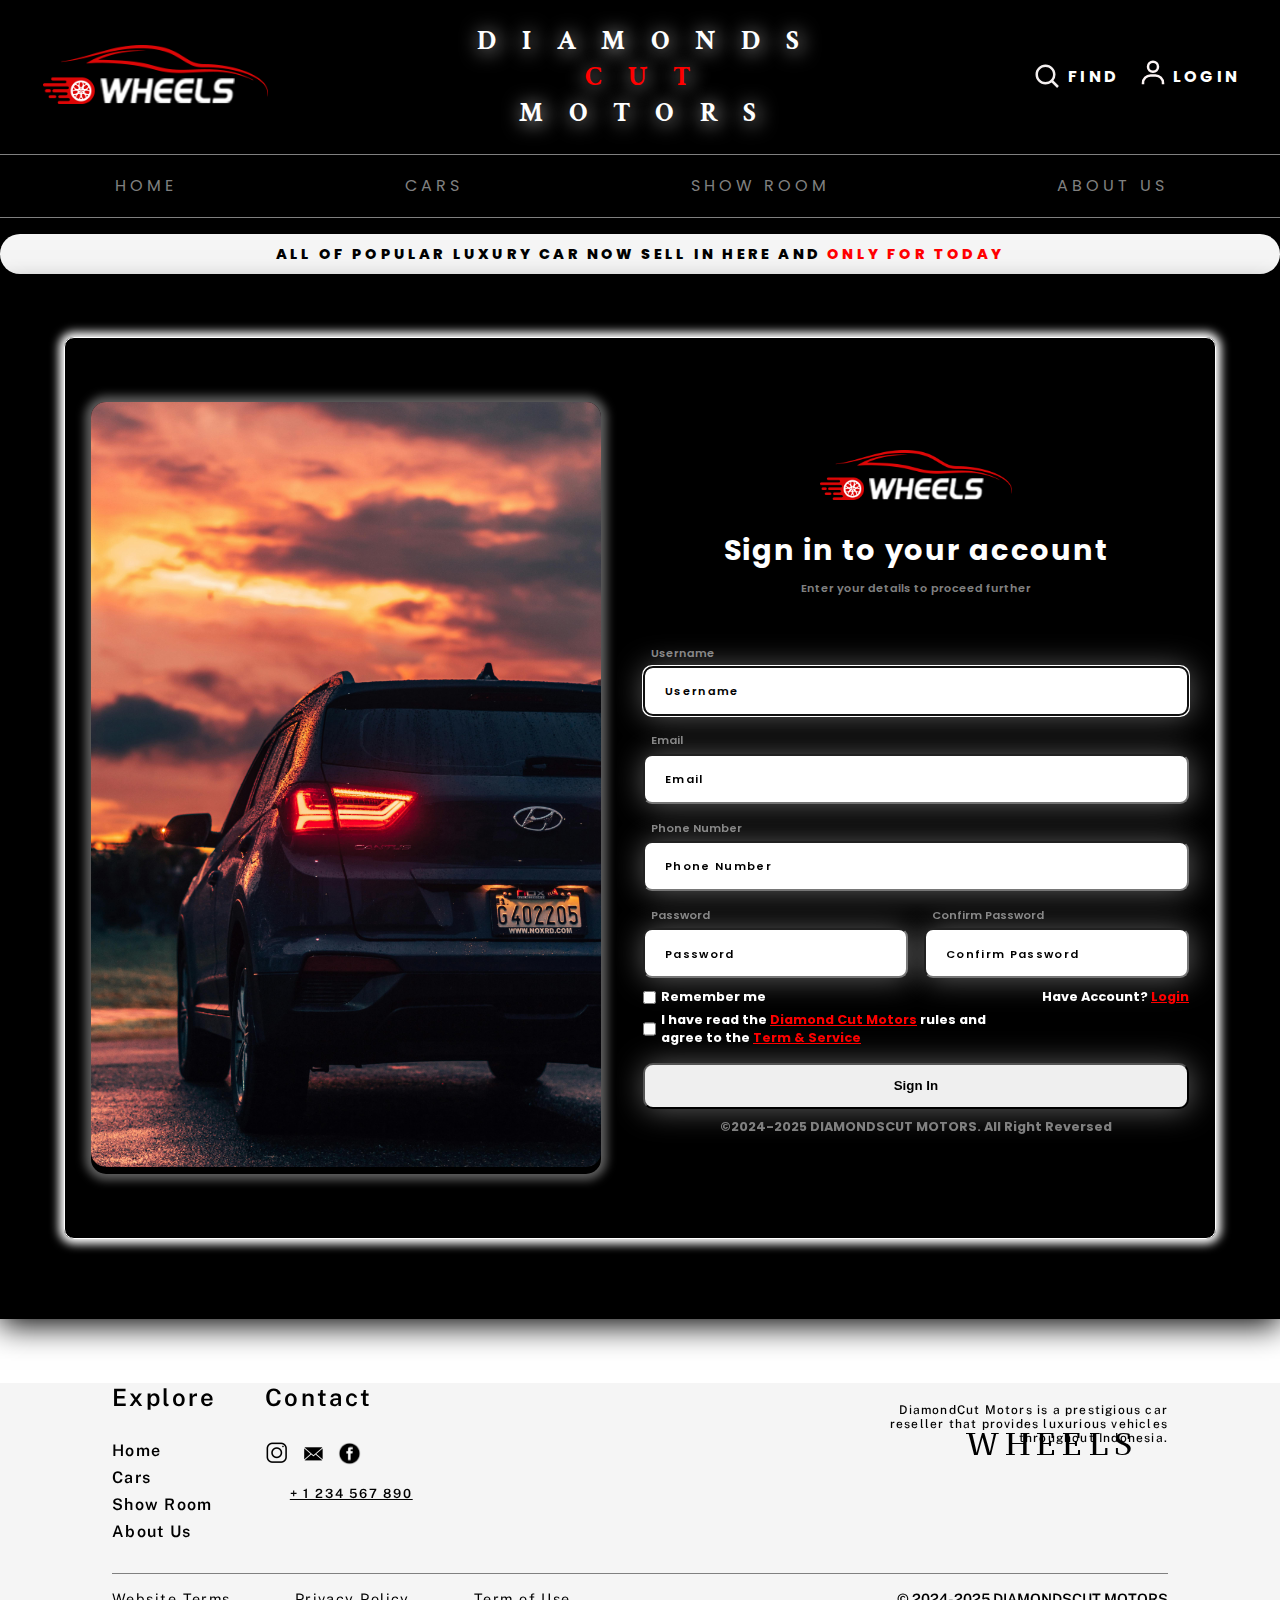
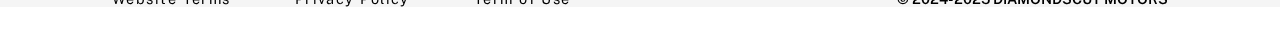
<file: HTML/Login.html>
<!DOCTYPE html>
<html lang="en">
<head>
    <meta charset="UTF-8">
    <meta name="viewport" content="width=device-width, initial-scale=1.0">
    <title>Login Page</title>
    <link rel="stylesheet" href="../Style/Login.css">
    <link rel="icon" href="../Asset/Header/car-solid-24.png">
</head>
<body id="body">

    <!-- Header -->

    <header class="header" id="header">
        <div class="header-left" id="header-left-id">
            <div class="navigation-menu" id="navigation-menu">
                <div class="bar1"></div>
                <div class="bar2"></div>
                <div class="bar3"></div>
            </div>
            <img src="../Asset/Header/car-logo.png" alt="">
        </div> 
        <div class="header-mid" id="DCM">
            <p>DIAMONDS</p>
            <p>CUT</p>
            <p>MOTORS</p>
        </div>
        <div class="header-right">
            <div class="header-search-box" id="header-search-box">
                <img src="../Asset/Header/search-regular-24.png" alt="" width="21px" class="search-header" id="search-header">
                <input type="text" class="input-header" placeholder="Find Car" id="input-header" autocomplete="off">
                <img src="../Asset/Header/x-regular-24.png" alt="" class="x-header" id="x-header">
            </div>
            <div class="header-absolute-1" id="header-absolute-1">Find Car!</div>
            <div class="header-right-search" id="header-right-search">
                <img src="../Asset/Header/search-regular-24.png" alt="">
                <p>FIND</p>
            </div>
            <div class="header-absolute-2" id="header-absolute-2">Login Now!</div>
            <div class="header-right-login" id="header-right-login">
                <a href="Login.html"><img src="../Asset/Header/user-regular-24 (5).png" alt=""></a>
                <a href="Login.html"><p>LOGIN</p></a>
            </div>
        </div>

        <div class="sidebar" id="sidebar">
            <div class="sidebar-top">
                <img src="../Asset/Header/car-logo.png" alt="">
            </div>
            <div class="sidebar-mid">
                <div>
                    <img src="../Asset/Header/home-solid-24.png" alt="">
                    <a href="index.html"><p>HOME</p></a>
                </div>
                <div>
                    <img src="../Asset/Header/car-solid-24 (1).png" alt="">
                    <a href="CarsPage.html"><p>CARS</p></a>
                </div>
                <div>
                    <img src="../Asset/Header/building-house-solid-24 (1).png" alt="">
                    <a href="ShowRoom.html"><p>SHOW ROOM</p></a>
                </div>
                <div>
                    <img src="../Asset/Header/question-mark-regular-24.png" alt="">
                    <a href="AboutUs.html"><p>ABOUT US</p></a>
                </div>
            </div>
            <div class="sidebar-line"></div>
            <div class="sidebar-bottom">
                <img src="../Asset/Header/user-regular-24 (5).png" alt="">
                <a href="Login.html"><p>LOGIN</p></a>
            </div>
        </div>
    </header>


    <!-- Navigation -->

    <div class="nav" id="nav">
        <nav class="navigation" id="nav1">
            <div class="mid-navigation-top" id="mid-navigation-top">
                <a href="index.html">HOME</a>
                <a href="CarsPage.html">CARS</a>
                <a href="ShowRoom.html">SHOW ROOM</a>
                <a href="AboutUs.html">ABOUT US</a>
            </div>
        </nav>
    </div>
    <div class="footer-junk"></div>
    <div class="mid-navigation-bottom" id="mid-navigation-bottom">
       <p>ALL OF POPULAR LUXURY CAR NOW SELL IN HERE AND <span>ONLY FOR TODAY</span></p>
    </div>

    <!-- Main Content -->
     
    <div class="popup-main box" id="pop-pop">
        <div class="popup-card-main">
            <div class="popup-main-top">
                <img src="../Asset/Header/x-regular-24.png" alt="" class="silang" id="hm" onclick="exit()">
                <div class="popup-img">
                    <img src="../Asset/Header/car-logo.png" alt="">
                    <p>WHEELS</p>
                </div>
                <p class="popup-login">Login to your account</p>
                <p class="popup-enter">Enter your username and password</p>
            </div>
            <div class="popup-main-input">
                <form action="After2.html" method="get">
                    <div class="popup-flex">
                        <label for="us">Username</label>
                        <input type="text" id="us" placeholder="Username" autocomplete="off" onkeyup="validate1()">
                        <div class="popup-wrong" id="popup-wrong-1"></div>
                    </div>
                    <div class="popup-flex">
                        <label for="pw">Password</label>
                        <input type="password" id="pw" placeholder="Password" autocomplete="off" onkeyup="validate2()">
                        <div class="popup-wrong" id="popup-wrong-2"></div>
                    </div>
                </form>
                
            </div>
            <div class="popup-main-button">
                <button onclick="validatepop()">Login in</button>
            </div>
            <p class="popup-cr">©2024-2025 DIAMONDSCUT MOTORS. All Right Reversed</p>
        </div>
    </div>

    <div class="main-content">
        <main class="main-main">
            <section class="main-content-out">
                <div class="main-content-left">
                    <img src="../Asset/Login Page/pexels-kelvin809-1519192.jpg" alt="" width="510px" id="main-content-img">
                </div>
                <div class="main-content-right">
                    <div class="main-content-header">
                        <img src="../Asset/Header/car-logo.png" alt="" width="192px">
                        <p class="main-content-header-signup">Sign in to your account</p>
                        <p class="main-content-header-detail">Enter your details to proceed further</p>
                    </div>
                    
                    <div class="main-content-form-outside">
                        <form action="After.html" name="form" onsubmit="return validate()" method="get">
                            <div class="main-content-form">
                                <label for="name">Username</label>
                                <input type="text" name="name-user" id="name" placeholder="Username" autocomplete="off" onkeyup="validateuser()" autofocus>
                                <div class="wrong-input" id="wrong-input-1"></div>
                            </div>
                            <div class="main-content-form">
                                <label for="email">Email</label>
                                <input type="text" name="" id="email" placeholder="Email" onkeyup="validateemail()" autocomplete="off">
                                <div class="wrong-input" id="wrong-input-2"></div>
                            </div>
                            <div class="main-content-form">
                                <label for="phone">Phone Number</label>
                                <input type="text" name="" id="phone" placeholder="Phone Number" autocomplete="off" onkeyup="validatephone()">
                                <div class="wrong-input" id="wrong-input-3"></div>
                            </div>
                            <div class="main-content-form-password">
                                <div class="main-content-form-password-input">
                                    <label for="password">Password</label>
                                    <input type="password" name="" id="password" placeholder="Password" autocomplete="off" onkeyup="validatepass(); validateconfirm()">
                                    <div class="wrong-input" id="wrong-input-4"></div>
                                </div>
                                <div class="main-content-form-password-input">
                                    <label for="confirm">Confirm Password</label>
                                    <input type="password" name="" id="confirm" placeholder="Confirm Password" autocomplete="off" onkeyup="validateconfirm()">
                                    <div class="wrong-input" id="wrong-input-5"></div>
                                </div>
                            </div>
                            <div class="wrong-input" id="wrong-input-6">Password not match</div>
                        </form>

                        <div class="main-content-bottom">
                            <div class="main-content-bottom-remember">
                                <input type="checkbox" name="" id="check-remember">
                                <p>Remember me</p>
                            </div>
                            <div class="main-content-login">
                                <p>Have Account? <span onclick="popupnew();">Login</span></p>
                            </div>
                        </div>
                        <div class="main-content-bottom-1">
                            <input type="checkbox" name="" id="check-read">
                            <p>I have read the <span>Diamond Cut Motors</span> rules and agree to the <span>Term & Service</span></p>
                        </div>

                        <div class="main-content-button">
                            <button onclick="validate();">Sign In</button>
                        </div>

                        <div class="main-content-2024cr">
                            <p>©2024-2025 DIAMONDSCUT MOTORS. All Right Reversed</p>
                        </div>
                    
                    </div>
                </div>
            </section>
        </main>
    </div>

    <!-- Footer -->

    <footer class="footer" id="footer">
        <div class="footer-container">
            <div class="footer-top footer-adjust-1">
                <div class="footer-top-left">
                    <div class="footer-explore">
                        <p>Explore</p>
                        <p class="footer-explore-1"><a href="index.html">Home</a></p>
                        <p class="footer-explore-1"><a href="CarsPage.html">Cars</a></p>
                        <p class="footer-explore-1"><a href="ShowRoom.html">Show Room</a></p>
                        <p class="footer-explore-1"><a href="AboutUs.html">About Us</a></p>
                    </div>
                    <div class="footer-contact">
                        <div>
                            <p class="footer-p">Contact</p>
                        </div>
                        <div class="footer-contact-icon">
                            <a href="https://www.instagram.com/" target="_blank"><img src="../Asset/Footer/igg.png" alt="" width="25px"></a>
                            <a href="https://mail.google.com/" target="_blank"><img src="../Asset/Footer/email.webp" alt="" width="25px"></a>
                            <a href="https://www.facebook.com/" target="_blank"><img src="../Asset/Footer/facebook.png" alt="" width="25px"></a>
                            <a href="https://x.com/" target="_blank"><img src="../Asset/Footer/new-tiwterrrr.png" alt="" width="25px"></a>
                            <a href="https://www.tiktok.com/" target="_blank"><img src="../Asset/Footer/no-bg-tiktok.png" alt="" width="25px"></a>
                        </div>
                        <div class="footer-phone">
                            <img src="../Asset/Footer/newe-phnefwe.png" alt="" width="25px">
                            <p>+ 1 234 567 890</p>
                        </div>
                    </div>
                </div>
                <div class="footer-top-right">
                    <img src="../Asset/Header/car-logo.png" alt="">
                    <p class="footer-des">DiamondCut Motors is a prestigious car reseller that provides luxurious vehicles throughout Indonesia.</p>
                    <p class="footer-top-right-absolute">WHEELS</p>
                </div>
            </div>
            <div class="footer-bottom footer-adjust">
                <div class="footer-bottom-left">
                    <div>Website Terms</div>
                    <div>Privacy Policy</div>
                    <div>Term of Use</div>
                </div>
                <div class="footer-cr" id="hei">
                    © 2024-2025 DIAMONDSCUT MOTORS
                </div>
            </div>
        </div>
    </footer>


    <script src="../Script/Login.js"></script>
</body>
</html>
</file>
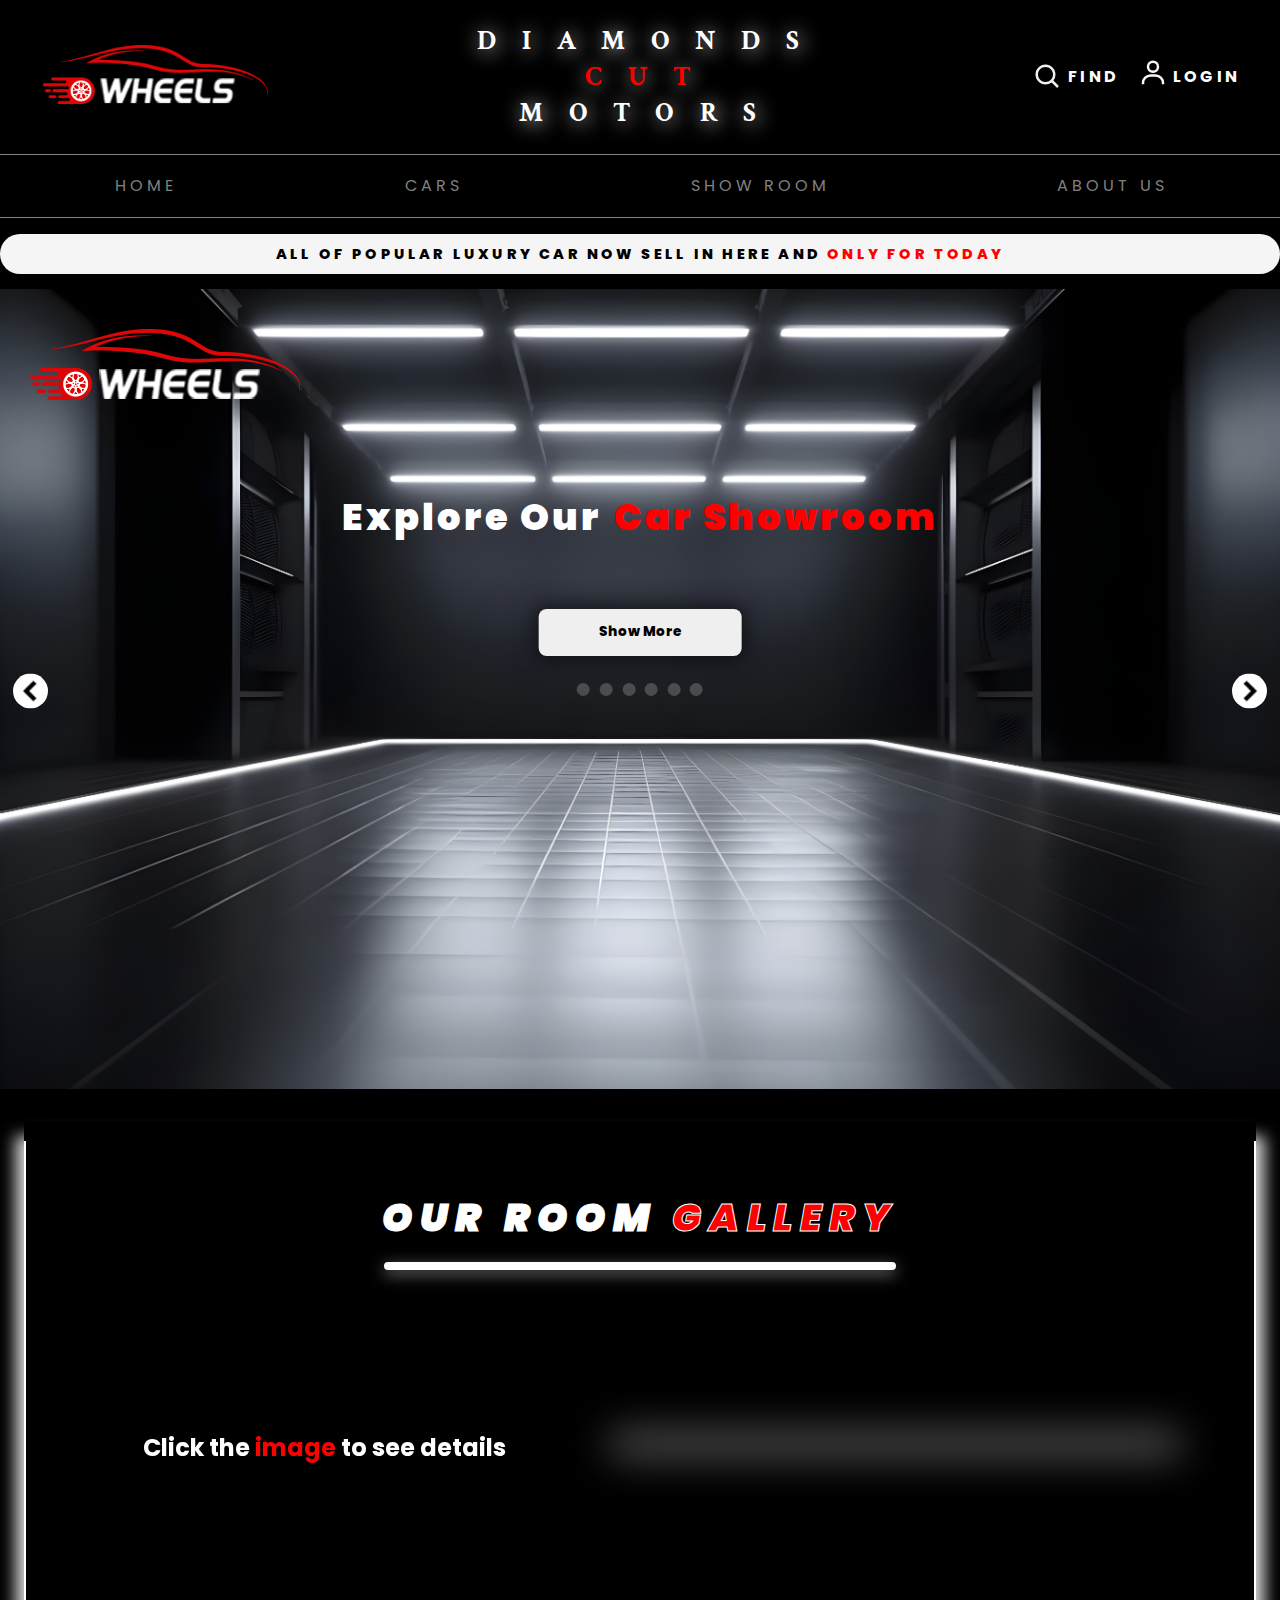
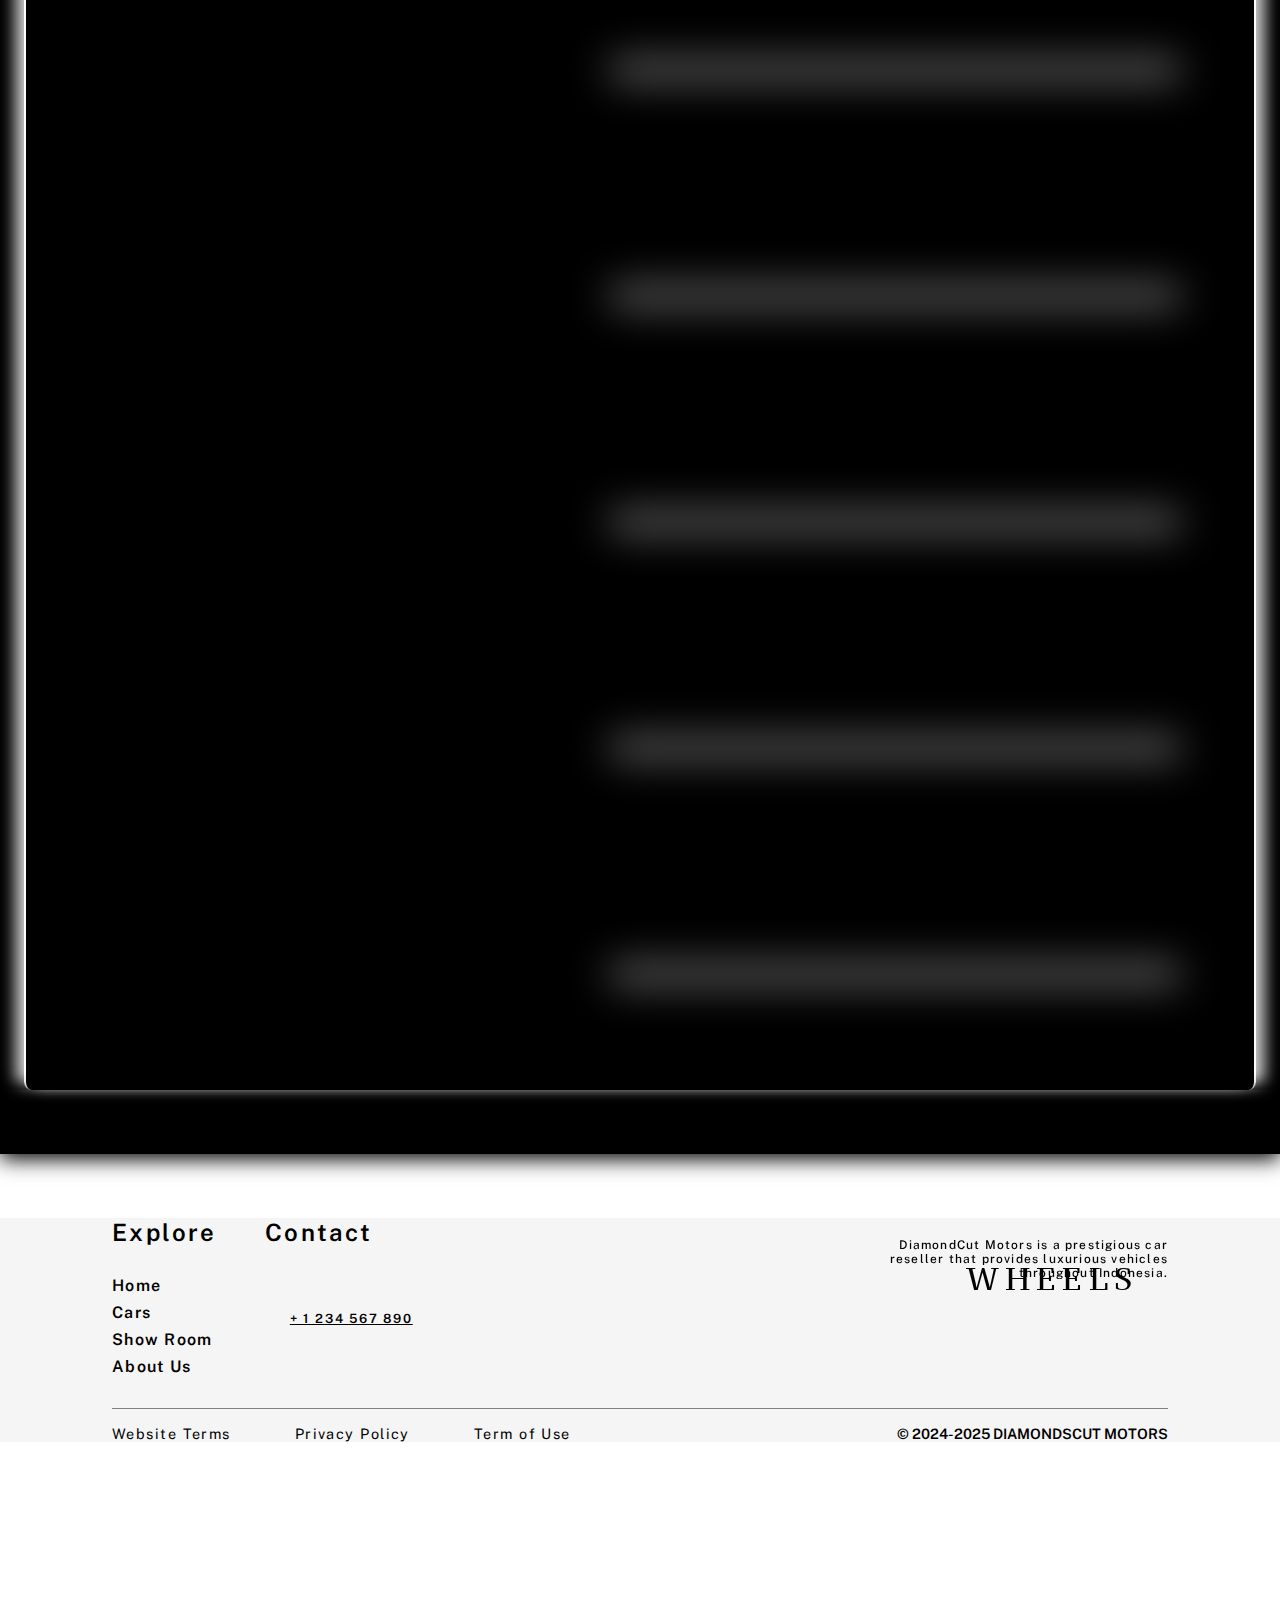
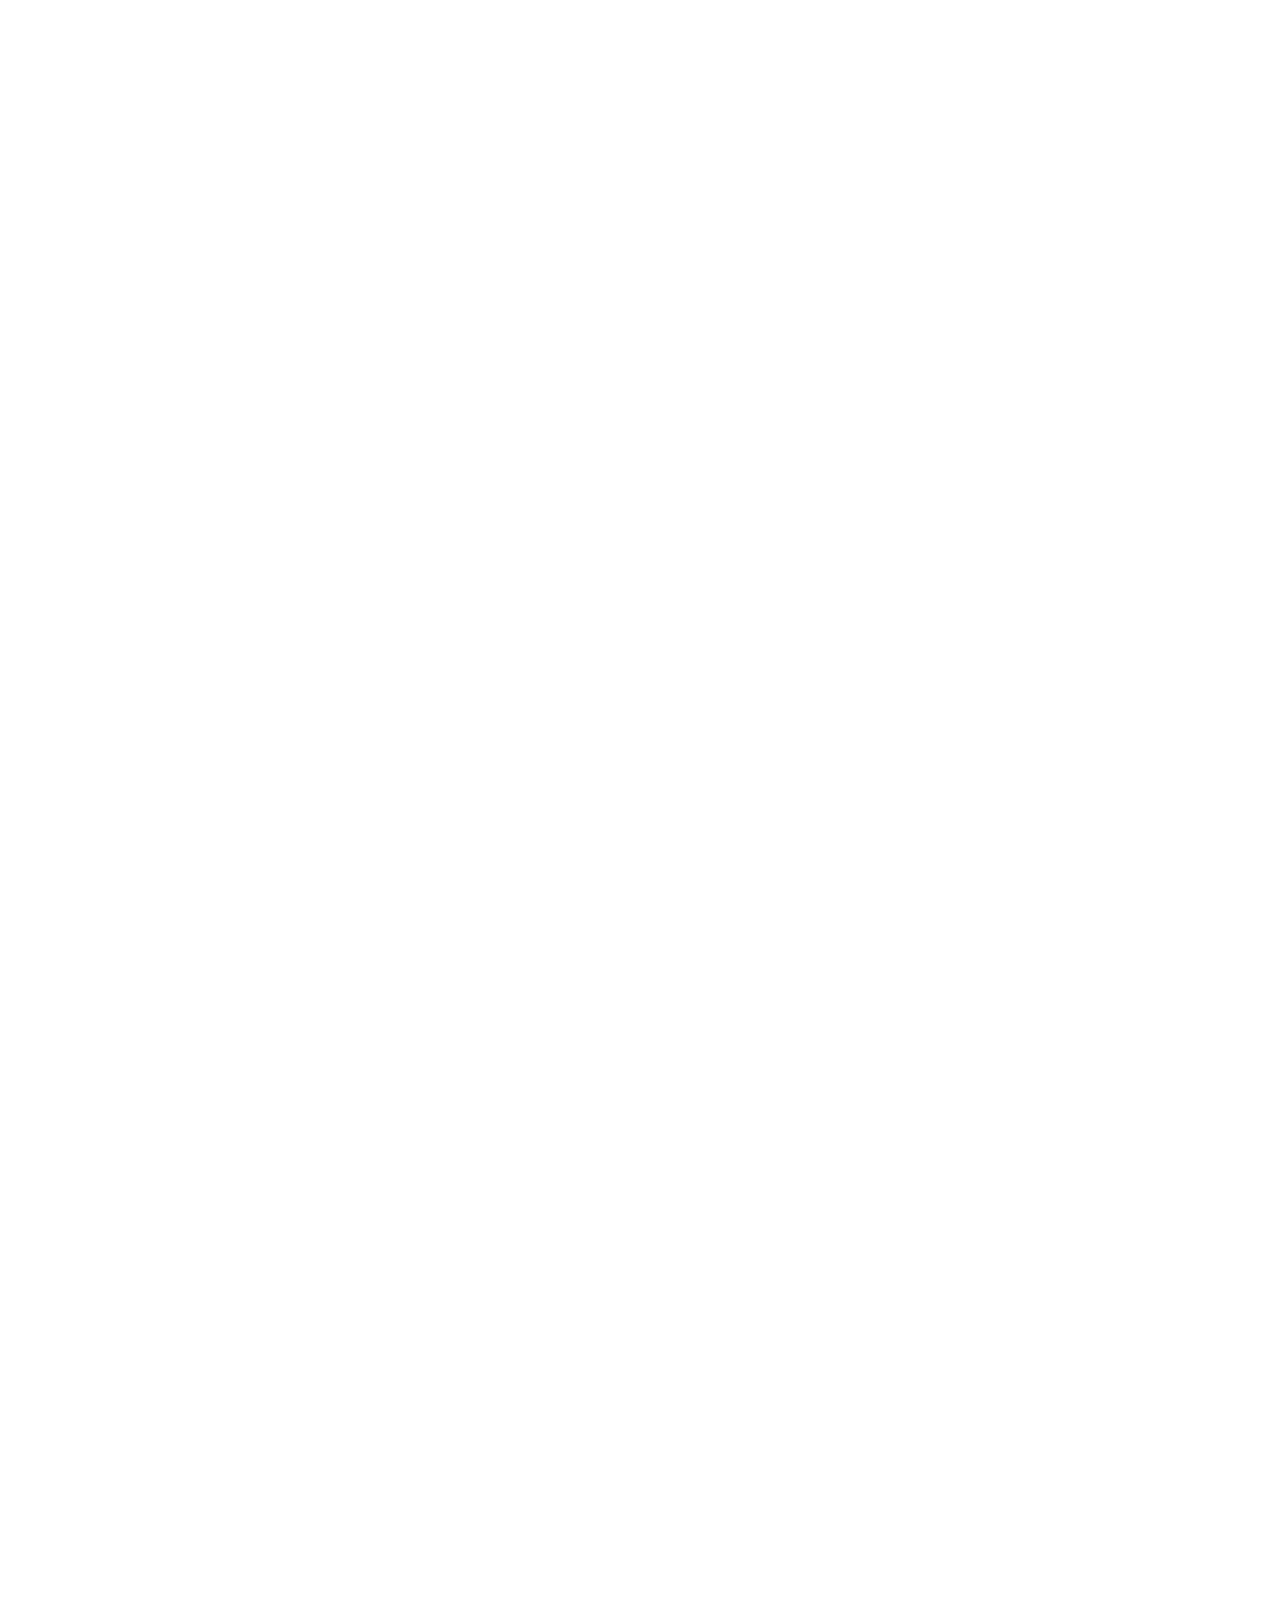
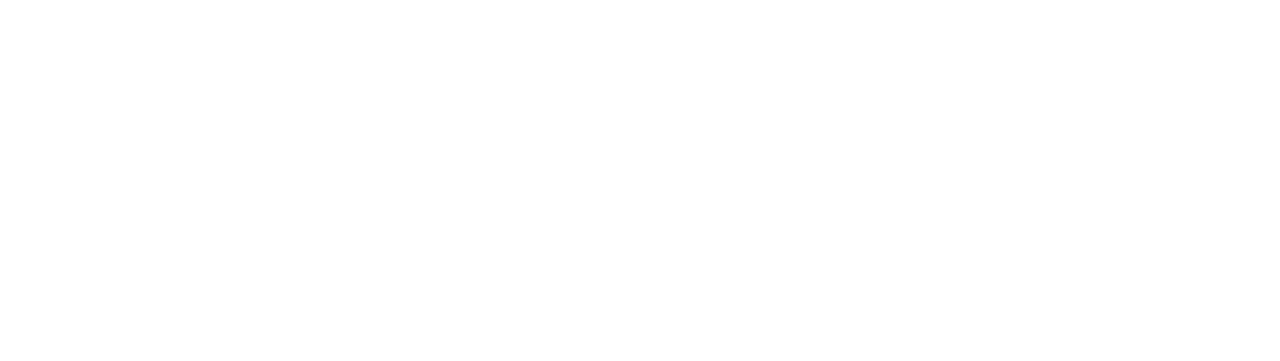
<file: HTML/ShowRoom.html>
<!DOCTYPE html>
<html lang="en">
<head>
    <meta charset="UTF-8">
    <meta name="viewport" content="width=device-width, initial-scale=1.0">
    <title>Show Room</title>
    <link rel="stylesheet" href="../Style/ShowRoom.css">
    <link rel="icon" href="../Asset/Header/car-solid-24.png">
</head>
<body id="body">

    <!-- Header  -->

    <header class="header" id="header">
        <div class="header-left" id="header-left-id">
            <div class="navigation-menu" id="navigation-menu">
                <div class="bar1"></div>
                <div class="bar2"></div>
                <div class="bar3"></div>
            </div>
            <img src="../Asset/Header/car-logo.png" alt="">
        </div> 
        <div class="header-mid" id="DCM">
            <p>DIAMONDS</p>
            <p>CUT</p>
            <p>MOTORS</p>
        </div>
        <div class="header-right">
            <div class="header-search-box" id="header-search-box">
                <img src="../Asset/Header/search-regular-24.png" alt="" width="21px" class="search-header" id="search-header">
                <input type="text" class="input-header" placeholder="Find Car" id="input-header" autocomplete="off">
                <img src="../Asset/Header/x-regular-24.png" alt="" class="x-header" id="x-header">
            </div>
            <div class="header-absolute-1" id="header-absolute-1">Find Car!</div>
            <div class="header-right-search" id="header-right-search">
                <img src="../Asset/Header/search-regular-24.png" alt="">
                <p>FIND</p>
            </div>
            <div class="header-absolute-2" id="header-absolute-2">Login Now!</div>
            <div class="header-right-login" id="header-right-login">
                <a href="Login.html"><img src="../Asset/Header/user-regular-24 (5).png" alt=""></a>
                <a href="Login.html"><p>LOGIN</p></a>
            </div>
        </div>

        <div class="sidebar" id="sidebar">
            <div class="sidebar-top">
                <img src="../Asset/Header/car-logo.png" alt="">
            </div>
            <div class="sidebar-mid">
                <div>
                    <img src="../Asset/Header/home-solid-24.png" alt="">
                    <a href="(Start)HomePage.html"><p>HOME</p></a>
                </div>
                <div>
                    <img src="../Asset/Header/car-solid-24 (1).png" alt="">
                    <a href="CarsPage.html"><p>CARS</p></a>
                </div>
                <div>
                    <img src="../Asset/Header/building-house-solid-24 (1).png" alt="">
                    <a href="ShowRoom.html"><p>SHOW ROOM</p></a>
                </div>
                <div>
                    <img src="../Asset/Header/question-mark-regular-24.png" alt="">
                    <a href="AboutUs.html"><p>ABOUT US</p></a>
                </div>
            </div>
            <div class="sidebar-line"></div>
            <div class="sidebar-bottom">
                <img src="../Asset/Header/user-regular-24 (5).png" alt="">
                <a href="Login.html"><p>LOGIN</p></a>
            </div>
        </div>
    </header>


    <!-- Navigation -->

    <div class="nav" id="nav">
        <nav class="navigation" id="nav1">
            <div class="mid-navigation-top" id="mid-navigation-top">
                <a href="(Start)HomePage.html">HOME</a>
                <a href="CarsPage.html">CARS</a>
                <a href="ShowRoom.html">SHOW ROOM</a>
                <a href="AboutUs.html">ABOUT US</a>
            </div>
        </nav>
    </div>
    <div class="footer-junk"></div>
    <div class="mid-navigation-bottom" id="mid-navigation-bottom">
       <p>ALL OF POPULAR LUXURY CAR NOW SELL IN HERE AND <span>ONLY FOR TODAY</span></p>
    </div>

    <!-- Main Content -->

    <div class="main-content">
        <main class="main">
            <section class="top-main-content">
                <div class="caraousel">
                    <div class="slide anim">
                        <img src="../Asset/Header/car-logo.png" alt="" class="header-logo">
                        <p class="header-1" id="header-11">Explore Our <span>Car Showroom</span></p>
                        <div class="header-flex-1">
                            <div>
                                <button class="button-caraousel" onclick="document.getElementById('main-bottom-container').scrollIntoView()">Show More</button>
                            </div>
                            <div class="dot-flex">
                                <div class="dot" onclick="currentSlide(2)"></div>
                                <div class="dot" onclick="currentSlide(3)"></div>
                                <div class="dot" onclick="currentSlide(4)"></div>
                                <div class="dot" onclick="currentSlide(5)"></div>
                                <div class="dot" onclick="currentSlide(6)"></div>
                                <div class="dot" onclick="currentSlide(7)"></div>
                            </div>
                        </div>
                        <img src="../Asset/ShowRoom Page/shiny-blank-clean-stage-room-background.jpg" alt="" class="img-caraousel-1">
                        <img src="../Asset/Home Page/chevron-left-solid-24.png" alt="" class="left-arrow" onclick="plusSlides(-1)">
                        <img src="../Asset/Home Page/chevron-right-solid-24.png" alt="" class="right-arrow" onclick="plusSlides(1)">
                    </div>
                    <div class="slide anim">
                        <div class="absolute-flex-main">
                            <div class="box-1123">
                                <p class="judul-slide"><span>Main</span> Display Room</p>
                            </div>
                            <div class="bottom-flex-main">
                                <button class="button-caraousel" onclick="document.getElementById('main-bottom-container').scrollIntoView()">Show Details</button>
                                <div class="dot-flex">
                                    <div class="dot-1 active-1" onclick="currentSlide(2)"></div>
                                    <div class="dot-1" onclick="currentSlide(3)"></div>
                                    <div class="dot-1" onclick="currentSlide(4)" ></div>
                                    <div class="dot-1" onclick="currentSlide(5)"></div>
                                    <div class="dot-1" onclick="currentSlide(6)"></div>
                                    <div class="dot-1" onclick="currentSlide(7)"></div>
                                </div>
                            </div>
                            
                        </div>
                        <img src="../Asset/ShowRoom Page/room-5.jpg" alt="" class="img-caraousel-2">
                        <img src="../Asset/Home Page/chevron-left-solid-24.png" alt="" class="left-arrow" onclick="plusSlides(-1)">
                        <img src="../Asset/Home Page/chevron-right-solid-24.png" alt="" class="right-arrow" onclick="plusSlides(1)">
                    </div>
                    <div class="slide anim">
                        <div class="absolute-flex-main-1">
                            <div class="box-1123">
                                <p class="judul-slide"><span>Private</span> View Room</p>
                            </div>
                            <div class="bottom-flex-main">
                                <button class="button-caraousel" onclick="document.getElementById('main-bottom-container').scrollIntoView()">Show Details</button>
                                <div class="dot-flex">
                                    <div class="dot-2" onclick="currentSlide(2)"></div>
                                    <div class="dot-2 active-2 newnew" onclick="currentSlide(3)"></div>
                                    <div class="dot-2" onclick="currentSlide(4)"></div>
                                    <div class="dot-2"  onclick="currentSlide(5)"></div>
                                    <div class="dot-2" onclick="currentSlide(6)"></div>
                                    <div class="dot-2" onclick="currentSlide(7)"></div>
                                </div>
                            </div>
                          
                        </div>
                        <img src="../Asset/ShowRoom Page/pexels-maria-geller-801267-2127031 (4).jpg" alt="" class="img-caraousel-3">
                        <img src="../Asset/Home Page/chevron-left-solid-24.png" alt="" class="left-arrow" onclick="plusSlides(-1)">
                        <img src="../Asset/Home Page/chevron-right-solid-24.png" alt="" class="right-arrow" onclick="plusSlides(1)">
                    </div>
                    <div class="slide anim">
                        <div class="absolute-flex-main-2">
                            <div class="box-1123">
                                <p class="judul-slide"><span>Lexus</span> Display Room+</p>
                            </div>
                            <div class="bottom-flex-main">
                                <button class="button-caraousel" onclick="document.getElementById('main-bottom-container').scrollIntoView()">Show Details</button>
                                <div class="dot-flex">
                                    <div class="dot-1" onclick="currentSlide(2)"></div>
                                    <div class="dot-1" onclick="currentSlide(3)"></div>
                                    <div class="dot-1 active-1 newnew-1" onclick="currentSlide(4)" ></div>
                                    <div class="dot-1" onclick="currentSlide(5)"></div>
                                    <div class="dot-1" onclick="currentSlide(6)"></div>
                                    <div class="dot-1" onclick="currentSlide(7)"></div>
                                </div>
                            </div>
                        
                        </div>
                        <img src="../Asset/ShowRoom Page/room-3.jpg" alt="" class="img-caraousel-4">
                        <img src="../Asset/Home Page/chevron-left-solid-24.png" alt="" class="left-arrow" onclick="plusSlides(-1)">
                        <img src="../Asset/Home Page/chevron-right-solid-24.png" alt="" class="right-arrow" onclick="plusSlides(1)">
                    </div>
                    <div class="slide anim">
                        <div class="absolute-flex-main-3">
                            <div class="box-1123">
                                <p class="judul-slide"><span>Luxury</span> Car Rooms</p>
                            </div>
                            <div class="bottom-flex-main">
                                <button class="button-caraousel" onclick="document.getElementById('main-bottom-container').scrollIntoView()">Show Details</button>
                                <div class="dot-flex">
                                    <div class="dot-2" onclick="currentSlide(2)"></div>
                                    <div class="dot-2" onclick="currentSlide(3)"></div>
                                    <div class="dot-2" onclick="currentSlide(4)"></div>
                                    <div class="dot-2 active-2" onclick="currentSlide(5)"></div>
                                    <div class="dot-2" onclick="currentSlide(6)"></div>
                                    <div class="dot-2" onclick="currentSlide(7)"></div>
                                </div>
                            </div>
                           
                        </div>
                        <img src="../Asset/ShowRoom Page/room.webp" alt="" class="img-caraousel-5">
                        <img src="../Asset/Home Page/chevron-left-solid-24.png" alt="" class="left-arrow" onclick="plusSlides(-1)">
                        <img src="../Asset/Home Page/chevron-right-solid-24.png" alt="" class="right-arrow" onclick="plusSlides(1)">
                    </div>
                    <div class="slide anim">
                        <div class="absolute-flex-main-4">
                            <div>
                                <p class="judul-slide"><span>VIP</span> Rooms</p>
                            </div>
                            <div class="bottom-flex-main">
                                <button class="button-caraousel" onclick="document.getElementById('main-bottom-container').scrollIntoView()">Show Details</button>
                                <div class="dot-flex">
                                    <div class="dot-1" onclick="currentSlide(2)"></div>
                                    <div class="dot-1" onclick="currentSlide(3)"></div>
                                    <div class="dot-1" onclick="currentSlide(4)"></div>
                                    <div class="dot-1" onclick="currentSlide(5)"></div>
                                    <div class="dot-1 active-1" onclick="currentSlide(6)"></div>
                                    <div class="dot-1" onclick="currentSlide(7)"></div>
                                </div>
                            </div>
                           
                        </div>
                        <img src="../Asset/ShowRoom Page/room-2.webp" alt="" class="img-caraousel-6">
                        <img src="../Asset/Home Page/chevron-left-solid-24.png" alt="" class="left-arrow" onclick="plusSlides(-1)">
                        <img src="../Asset/Home Page/chevron-right-solid-24.png" alt="" class="right-arrow" onclick="plusSlides(1)">
                    </div>
                    <div class="slide anim">
                        <div class="absolute-flex-main-5">
                            <div class="box-1123">
                                <p class="judul-slide"><span>Ancient</span> Car Rooms</p>
                            </div>
                            <div class="bottom-flex-main">
                                <button class="button-caraousel" onclick="document.getElementById('main-bottom-container').scrollIntoView()">Show Details</button>
                                <div class="dot-flex">
                                    <div class="dot-2" onclick="currentSlide(2)"></div>
                                    <div class="dot-2" onclick="currentSlide(3)"></div>
                                    <div class="dot-2" onclick="currentSlide(4)"></div>
                                    <div class="dot-2" onclick="currentSlide(5)"></div>
                                    <div class="dot-2" onclick="currentSlide(6)"></div>
                                    <div class="dot-2 active-2" onclick="currentSlide(7)"></div>
                                </div>
                            </div>
                           
                        </div>
                        <img src="../Asset/ShowRoom Page/room-4 (1).jpg" alt="" class="img-caraousel-7">
                        <img src="../Asset/Home Page/chevron-left-solid-24.png" alt="" class="left-arrow" onclick="plusSlides(-1)">
                        <img src="../Asset/Home Page/chevron-right-solid-24.png" alt="" class="right-arrow" onclick="plusSlides(1)">
                    </div>
                </div>
            </section>

            <section class="bottom-main-content">
                <div class="main-bottom-container" id="main-bottom-container">
                    <div class="main-bottom-header">
                        <p>OUR ROOM <span>GALLERY</span></p>
                        <div></div>
                    </div>
                    <div class="main-bottom-content" id="main-bottom-content">
                        <div class="text-main-content">
                            <div class="sticky-1">
                                <p class="clicking" id="clicking">Click the <span>image</span> to see details</p>
                                <p class="detail-header transisition" id="detail-header"></p>
                                <p class="detail-detail transisition" id="detail-detail"></p>
                                <p class="detail-visit transisition" id="detail-visit"></p>
                                <p class="detail-detail transisition" id="detail-detail-visit"></p>
                                <a href="Login.html"><button class="detail-join" id="detail-join"></button></a>
                            </div>
                        </div>
                        <div class="img-main-content">
                            <div>
                                <img src="../Asset/ShowRoom Page/room-5.jpg" alt="" id="bottom-1">
                            </div>
                            <div>
                                <img src="../Asset/ShowRoom Page/pexels-maria-geller-801267-2127031 (4).jpg" alt="" id="bottom-2">
                            </div>
                            <div>
                                <img src="../Asset/ShowRoom Page/room-3.jpg" alt="" id="bottom-3">
                            </div>
                            <div>
                                <img src="../Asset/ShowRoom Page/room.webp" alt="" id="bottom-4">
                            </div>
                            <div>
                                <img src="../Asset/ShowRoom Page/room-2.webp" alt="" id="bottom-5">
                            </div>
                            <div>
                                <img src="../Asset/ShowRoom Page/room-4 (1).jpg" alt="" id="bottom-6">
                            </div>
                        </div>
                    </div>
                </div>
            </section>
            <div class="fake-space"></div>
        </main>
    </div>

    <!-- Footer -->

    <footer class="footer" id="footer">
        <div class="footer-container">
            <div class="footer-top footer-adjust-1">
                <div class="footer-top-left">
                    <div class="footer-explore">
                        <p>Explore</p>
                        <p class="footer-explore-1"><a href="(Start)HomePage.html">Home</a></p>
                        <p class="footer-explore-1"><a href="CarsPage.html">Cars</a></p>
                        <p class="footer-explore-1"><a href="ShowRoom.html">Show Room</a></p>
                        <p class="footer-explore-1"><a href="AboutUs.html">About Us</a></p>
                    </div>
                    <div class="footer-contact">
                        <div>
                            <p class="footer-p">Contact</p>
                        </div>
                        <div class="footer-contact-icon">
                            <a href="https://www.instagram.com/" target="_blank"><img src="../Asset/Footer/igg.png" alt="" width="25px"></a>
                            <a href="https://mail.google.com/" target="_blank"><img src="../Asset/Footer/email.webp" alt="" width="25px"></a>
                            <a href="https://www.facebook.com/" target="_blank"><img src="../Asset/Footer/facebook.png" alt="" width="25px"></a>
                            <a href="https://x.com/" target="_blank"><img src="../Asset/Footer/new-tiwterrrr.png" alt="" width="25px"></a>
                            <a href="https://www.tiktok.com/" target="_blank"><img src="../Asset/Footer/no-bg-tiktok.png" alt="" width="25px"></a>
                        </div>
                        <div class="footer-phone">
                            <img src="../Asset/Footer/newe-phnefwe.png" alt="" width="25px">
                            <p>+ 1 234 567 890</p>
                        </div>
                    </div>
                </div>
                <div class="footer-top-right">
                    <img src="../Asset/Header/car-logo.png" alt="">
                    <p class="footer-des">DiamondCut Motors is a prestigious car reseller that provides luxurious vehicles throughout Indonesia.</p>
                    <p class="footer-top-right-absolute">WHEELS</p>
                </div>
            </div>
            <div class="footer-bottom footer-adjust">
                <div class="footer-bottom-left">
                    <div>Website Terms</div>
                    <div>Privacy Policy</div>
                    <div>Term of Use</div>
                </div>
                <div class="footer-cr" id="hei">
                    © 2024-2025 DIAMONDSCUT MOTORS
                </div>
            </div>
        </div>
    </footer>

    <script src="../Script/ShowRoonm.js"></script>
</body>
</html>
</file>
<file: Style/AboutUs.css>
@import url('https://fonts.googleapis.com/css2?family=Be+Vietnam+Pro:ital,wght@0,100;0,200;0,300;0,400;0,500;0,600;0,700;0,800;0,900;1,100;1,200;1,300;1,400;1,500;1,600;1,700;1,800;1,900&family=Crimson+Text:ital,wght@0,400;0,600;0,700;1,400;1,600;1,700&family=League+Spartan:wght@100..900&family=Ubuntu:ital,wght@0,300;0,400;0,500;0,700;1,300;1,400;1,500;1,700&display=swap');
@import url('https://fonts.googleapis.com/css2?family=Be+Vietnam+Pro:ital,wght@0,100;0,200;0,300;0,400;0,500;0,600;0,700;0,800;0,900;1,100;1,200;1,300;1,400;1,500;1,600;1,700;1,800;1,900&family=Crimson+Text:ital,wght@0,400;0,600;0,700;1,400;1,600;1,700&family=League+Spartan:wght@100..900&family=Poppins:ital,wght@0,100;0,200;0,300;0,400;0,500;0,600;0,700;0,800;0,900;1,100;1,200;1,300;1,400;1,500;1,600;1,700;1,800;1,900&family=Ubuntu:ital,wght@0,300;0,400;0,500;0,700;1,300;1,400;1,500;1,700&display=swap');
@import url('https://fonts.googleapis.com/css2?family=Be+Vietnam+Pro:ital,wght@0,100;0,200;0,300;0,400;0,500;0,600;0,700;0,800;0,900;1,100;1,200;1,300;1,400;1,500;1,600;1,700;1,800;1,900&family=Crimson+Text:ital,wght@0,400;0,600;0,700;1,400;1,600;1,700&family=League+Spartan:wght@100..900&family=Poppins:ital,wght@0,100;0,200;0,300;0,400;0,500;0,600;0,700;0,800;0,900;1,100;1,200;1,300;1,400;1,500;1,600;1,700;1,800;1,900&family=Public+Sans:ital,wght@0,100..900;1,100..900&family=Ubuntu:ital,wght@0,300;0,400;0,500;0,700;1,300;1,400;1,500;1,700&display=swap');
@import url('https://fonts.googleapis.com/css2?family=Be+Vietnam+Pro:ital,wght@0,100;0,200;0,300;0,400;0,500;0,600;0,700;0,800;0,900;1,100;1,200;1,300;1,400;1,500;1,600;1,700;1,800;1,900&family=Crimson+Text:ital,wght@0,400;0,600;0,700;1,400;1,600;1,700&family=League+Spartan:wght@100..900&family=PT+Serif+Caption:ital@0;1&family=Poppins:ital,wght@0,100;0,200;0,300;0,400;0,500;0,600;0,700;0,800;0,900;1,100;1,200;1,300;1,400;1,500;1,600;1,700;1,800;1,900&family=Public+Sans:ital,wght@0,100..900;1,100..900&family=Ubuntu:ital,wght@0,300;0,400;0,500;0,700;1,300;1,400;1,500;1,700&display=swap');

.nav{
    background-color: black;
}

.mid-navigation-bottom{
    background-color: black!important;
}

.main-content{
    background-color: black;
}

body nav, body .nav ,body.mid-navigation-bottom, body header {
    background-color: black;
}

body nav, body main, body footer{
    margin: auto;
    max-width: 1600px;
}

*{
    margin: 0;
    padding: 0;
    box-sizing: border-box;
}

.box{
    border: 2px solid green;
}

/* Header */

.header{
    transition: 1s;
    z-index: 100000;
    background-color: black;
    display: flex;
    height: 9.6rem;
    align-items: center;
    justify-content: space-between;
    padding-left: 2.7em;
    padding-right: 2.5em;
}

.header-left img{
    transition: 1s;
    max-width: 225px;
}

.header-mid{
    transition: 1s;
    color: white;
    text-align: center;
    font-family: "Crimson Text";
    font-weight: bold;
    font-size: 1.7rem;
    letter-spacing: 1.6rem;
    text-shadow: 2px 2px 20px whitesmoke;
}

.header-mid p:nth-child(2){
    color: red;
}

.header-right{
    position: relative;
    font-family: Poppins;
    color: white;
    display: flex;
    align-items: center;
    justify-content: flex-end;
    gap: 1.2rem;
}

.header-right div p{
    font-weight: 700;
    letter-spacing: 0.2rem;
}

.header-right div{
    display: flex;
    align-items: center;
    gap: 0.3rem;
}

.header-right-search:hover{
    opacity: 0.5;
    cursor: pointer;
}

.header-right-search:active{
    opacity: 0.2;
}

.header-right-login:hover{
    opacity: 0.5;
    cursor: pointer;
}

.header-right-login:active{
    opacity: 0.2;
}

.flex-header{
    display: flex;
}

.p{
    margin-right: 20px;
}

.flex-header-ls{
    letter-spacing: 0.2em;
}

.header-search-box{
    left: -200000px;
    position: absolute;
    border-radius: 10px;
    font-family: Poppins;
    border: 1px solid whitesmoke;
    padding-left: 1em;
    padding-right: 0.9em;
    padding-top: 0.3em;
    padding-bottom: 0.3em;
    display: flex;
}

.search-header{
    margin-right: 0.4em;
}

.input-header{
    background-color: black;
    border: 0px solid black;
    color: whitesmoke;
    overflow: hidden;
}

.input-header:focus{
    outline: none;
}

.popup-search{
    left: -175px;
}

.delete-search{
    left: -20000px;
}

.none{
    pointer-events: none;
    color: black;
    opacity: 0;
}

.none:hover{
    cursor: default;
    opacity: 0;
}

.none:active{
    opacity: 0;
}

.x-header:hover{
    cursor: pointer;
    opacity: 0.5;
}

.gone{
    display: none;
}

.header-right{position: relative;}

.header-absolute-1{
    position: absolute;
    font-size: 0.7rem;
    top: 39px;
    left: 20px;
    opacity: 0;
    color: white;
    font-weight: 600;
    padding-left: 0.8em;
    padding-right: 0.8em;
    padding-top: 0.3em;
    border-radius: 3px;
    padding-bottom: 0.3em;
    background-color: rgb(96, 96, 96);
}



.header-absolute-2{
    position: absolute;
    font-size: 0.7rem;
    top: 39px;
    opacity: 0;
    color: white;
    font-weight: 600;
    padding-left: 0.8em;
    padding-right: 0.8em;
    padding-top: 0.3em;
    border-radius: 3px;
    padding-bottom: 0.3em;
    background-color: rgb(96, 96, 96);
}

/* Navigation */

.nav{
    z-index: 9000000;
}

.navigation{
    z-index: 9000000;
    transition: 1s;
    background-color: black;
}

.mid-navigation-top{
    z-index: 9000000;
    transition: 1s;
    border-top: 1px solid gray;
    border-bottom: 1px solid gray;
    background-color: black;
    display: flex;
    align-items: center;
    justify-content: space-around;
    height: 4rem;
}

.mid-navigation-top a{
    color: gray;
    font-family: Poppins;
    text-decoration: none;
    letter-spacing: 0.25rem;
    padding-left: 1.2em;
    padding-right: 1em;
    padding-top: 0.2em;
    padding-bottom: 0.2em;
    text-align:center;
}

.mid-navigation-top a:hover{
    color: black;
    background-color: white;
    border-radius: 20px;
}

.mid-navigation-top a:active{
    opacity: 0.2;
}

.mid-navigation-bottom{
    margin-top: 0em!important;
    margin: auto;
    padding-bottom: 0.01em;
    background-color: black;
    text-align: center;
}

.footer-junk{
    background-color: black;
    height: 1em;
}

.mid-navigation-bottom p{
    margin-top: 0em;
    margin-bottom: 1em;
    border-radius: 25px;
    padding-top: 10px;
    padding-bottom: 0.65em;
    background-color: whitesmoke;
}

.mid-navigation-bottom p{
    font-family: Poppins;
    font-weight: 800;
    font-size: 0.9rem;
    letter-spacing: 0.2rem;
}

.mid-navigation-bottom p span{
    color: red;
}

.big-navigation{
    font-size: 1rem!important;
    text-shadow: 2px 2px 15px white;
}

.small-navigation{
    font-size: 0.75rem!important;
}

.bar1, .bar2, .bar3 {
    width: 35px;
    height: 5px;
    background-color: white;
    margin: 6px 0;
    transition: 0.4s;
}

.navigation-menu{
    display: none;
}
  
.change .bar1 {
    transform: translate(0, 11px) rotate(-45deg);
  }
  
.change .bar2 {
    opacity: 0;
}
  
.change .bar3 {
    transform: translate(0, -11px) rotate(45deg);
}

/* Sticky Bar */

@media(min-width:700px){


    .nav{
        position: sticky;
        top: .2px;
        bottom: 0px;
    }
    
    .stickynav .navigation{
        background-color: red;
    }
    
    .stickynav .mid-navigation-top{
        height: 50px;
        transition: 1s;
        box-shadow: 1px 1px 3px 1px white;
        border-bottom-left-radius: 30px;
        border-bottom-right-radius: 30px;
    }
    
    .stickynav .mid-navigation-bottom{
        transition: .5s;
        height: 0px!important;
    }
    
    .stickynav .mid-navigation-bottom p{
        transition: .5s;
        position: absolute;
        left: 100000px;
    }
}

@media(min-width:200px){
    .stickyheader{
        box-shadow: 1px 1px 3px 1px white;
        border-bottom-left-radius: 30px;
        border-bottom-right-radius: 30px;
        transition: .5s;
        position: sticky;
        top: 0px;
        height: 60px!important;
    }
}

/* Side Bar */

.remove-border{
    border-bottom-left-radius: 0px;
}

.sidebar{
    transition: .4s;
    left: -1000px;
    top: 60px;
    position: absolute;
    font-weight: 600;
    width: 350px;
    height: 2000px;
    letter-spacing: 0.2em;
    font-size: 1.1rem;
    padding-left: 3em;
    padding-top: 3em;
    background-color: black;
    color: whitesmoke;
    opacity: 1;
    font-family: "Poppins";
    display: flex;
    flex-direction: column;
    gap: 4rem;
    z-index: 1000!important;
}

.popup-sidebar{
    left:0px
}

.sidebar-line{
    z-index: 10;
    position: absolute;
    height: 1px;
    left: 0;
    top: 435px;
    width: 350px;
    background-color: gray;
}

.sidebar-mid{
    display: flex;
    flex-direction: column;
    gap: 2rem;
}

.sidebar-top img{
    width: 225px;
}

.sidebar-mid div{
    display: flex;
    align-items: center;
    gap: 1rem;
}

.sidebar-bottom{
    display: flex;
    gap: 1rem;
    align-items: center;
}

/* Blur Opening SideBar */

body.blur {
    backdrop-filter: blur(4px);
}

body.blur > *:not(.sidebar):not(.header){
    filter: blur(4px);
}

/* Footer */

.footer{
    background-color: whitesmoke;
    margin-top: 4em;
    font-family: Public Sans;
    margin-bottom: 2em;
}

.footer-container{
    margin-left: 7em;
    margin-right: 7em;
}

.footer-top{
    display: flex;
    justify-content: space-between;
}

.footer-top-left{
    display: flex;
    justify-content: space-between;
    gap: 3rem;
    min-width: fit-content;
    max-width: 400px;
}

.footer-explore p:nth-child(3){
    margin-top: 0.5em;
    font-weight: 600;
    letter-spacing: 0.08em;
}

.footer-explore p:nth-child(4){
    margin-top: 0.5em;
    font-weight: 600;
    letter-spacing: 0.08em;
}

.footer-explore p:nth-child(5){
    margin-top: 0.5em;
    font-weight: 600;
    letter-spacing: 0.08em;
}

.footer-explore p:nth-child(2){
    margin-top: 0.5em;
    font-weight: 600;
    letter-spacing: 0.08em;
}

.footer-explore p:nth-child(1){
    font-weight: 600;
    font-size: 1.5rem;
    margin-bottom: 1.25em;
    letter-spacing: 0.1em;
}

.footer-contact-icon{
    display: flex;
    align-items: center;
    gap: 0.7rem;
    margin-bottom: 1em;
}

.footer-phone p{
    font-size: 0.8rem;
    font-weight: 600;
    text-decoration: underline;
    letter-spacing: 0.14em;
}

.footer-p{
    font-size: 1.5rem;
    margin-bottom: 1.25em;
    font-weight: 600;
    letter-spacing: 0.1em;
}

.footer-phone {
    display: flex;
    align-items: center;
}

.footer-top-right{
    display: flex;
    flex-direction: column;
    gap: 1.3rem;
    position: relative;
    width: 30ch;
    text-align: end;
}

.footer-top-right-absolute{
    position: absolute;
    font-family: "PT Serif Caption";
    font-size: 1.94rem;
    top: 40px;
    right: 30px;
    letter-spacing: 0.2em;
}

.footer-explore-1 a{
    color: black;
    text-decoration: none;
}

.footer-explore-1 a:hover{
    text-decoration: underline;
    opacity: 0.5;
    cursor: pointer;
}

.footer-contact-icon a img:hover{
    opacity: 0.5;
    cursor: pointer;
}

.footer-explore-1{
    transition: 1s;
}

.footer-contact-icon a img:active{
    opacity: 0.2;
}

.footer-bottom{
    display: flex;
    justify-content: space-between;
}

.footer-des{
    font-size: 0.75rem;
    font-weight: 500;
    letter-spacing: 0.1em;
}

.footer-bottom-left{
    display: flex;
    gap: 4rem;
    
}

.footer-bottom-left div{
    font-size: 0.9rem;
    letter-spacing: 0.1em;
    cursor: default;
}

.footer-bottom-left div:hover{
    text-decoration: underline;
}

.navigation-menu:hover{
    opacity: 0.5;
    cursor: pointer;
}

.navigation-menu:active{
    opacity: 0.2;
}

.footer-cr{
    font-weight: 600;
    font-size: 0.9rem;
}

.sidebar-mid div:hover{
    opacity: 0.5;
}

.sidebar-mid div:active{
    opacity: 0.2;
}

.sidebar-bottom:hover{
    opacity: 0.5;
}

.sidebar-bottom:active{
    opacity: 0.2;
}

.header-right-login a{
    text-decoration: none;
    color: white;
}

.header-right-login a:visited{
    color: white;
}

.sidebar-mid a{
    text-decoration: none;
    color: white;
}

.sidebar-bottom a{
    text-decoration: none;
    color: white;
}

/* Footer - JS */

.footer-bottom-js{
    flex-direction: column;
}

.footer-top-js{
    flex-direction: column;
}

.footer-explore-1-js{
    transition: 1s;
    padding-left: 5rem;
    padding-top: 1rem;
    padding-bottom: 1rem;
    display: none;
    border-top: 1px solid gray;
}

.footer-explore-js p{
    margin-top: 0!important;
}

.footer-special-js{
    border-bottom: 1px solid black;
}

#footer-list{
    border-top: 3px solid black!important;
}

.footer-bottom-left-1-js{
    display: none;
    padding-left: 5rem;
    padding-top: 1rem;
    padding-bottom: 1rem;
    border-bottom: 1px solid gray;
    
}

.footer-top-right-js{
    padding-left: 4rem;
    width: 40ch;
}

.footer-top-right-js img{
    z-index: 0;
    width: 200px;
}

.footer-top-right-js-new{
    top:30px;
    right: 140px;
    font-size: 1.5rem;
}

.footer-des-js{
    text-align: left!important;
    margin-bottom: 2rem;
    font-size: 0.8rem;
}

.footer-bottom-left-flex{
    padding-left: 4rem;
    padding-right: 4rem;
    display: flex;
    align-items: center;
    justify-content: space-between!important;
    border-top: 3px solid black;
}

#footer-list-4{
    border-bottom: 0!important;
}

.footer-no-margin-js{
    font-family: "Crimson Text"!important;
    font-weight: 700!important;
    letter-spacing: 0.05em!important;
    margin-bottom: 0!important;
    padding-top: 1rem;
    padding-bottom: 1rem;
}

.footer-cr-js{
    font-family: "Crimson Text"!important;
    font-weight: 800;
    letter-spacing: 0.05em;
    font-size: 1.5rem;
}

.footer-top-left-js{
    display: block;
    min-width: none;
    max-width: none;
}

.footer-bottom-left-js{
    display: block!important;
    padding-top: 0.2rem;
}

.footer-cr-padding{
    padding-top: 1rem!important;
    padding-bottom: 1rem;
    border-top: 0;
    border-bottom: 3px solid black;
    border-top: 3px solid black;
}

.footer-container-js{
    margin-left: 0;
    margin-right: 0;
}

.footer-contact-js{
    padding-left: 4rem;
    padding-bottom: 2rem;
    border-bottom: 3px solid black;
}

.footer-contact-icon-js{
    margin-bottom: 0.4em!important;
}

.footer-contact-icon-js img{
    width: 30px!important;
}

.footer-p-js{
    margin-top: 0.7em!important;
    font-weight: 700!important;
    letter-spacing: 0.04em!important;
    margin-bottom: 1em!important;
    font-family: "Crimson Text"!important;
}

.footer-phone-js img{
    width: 30px!important;
}

.footer-cr1-js{
    padding-left: 4rem;
    padding-top: 1rem;
    text-align: center;
    padding-right: 4rem;
}

.footer-cr-js:hover{
    cursor: pointer!important;
}

.footer-no-margin-js:hover{
    cursor: pointer;
    text-decoration: underline;
}

.footer-bottom-left-flex:hover{
    cursor: pointer;
    text-decoration: underline!important;
}

.footer-bottom-left-flex:active{
    opacity: 0.9;
    background-color: black;
    color: white;
}

.footer-adjust{
    margin-top: 1em;
    padding-top: 1em;
    border-top: 1px solid gray;
}

.footer-adjust-1{
    margin-bottom: 2em;
}


/* Main Content */

.main-top{
    color: white;
    background-position-x: center;
    background-repeat: no-repeat;
    background-image: url("../Asset/AboutUs Page/hero-bg.jpg");
}

.main-img-bg{
    display: flex;
    max-width: 1600px;
    object-fit: cover;
    background-size: cover;
}

.main-header{
    padding-top: 1.3em;
    padding-bottom: 2em;
    font-family: Poppins;
    text-align: center;
    font-size: 2.5rem;
    font-weight: 1000;
    letter-spacing: 0.01em;
    text-shadow: 1px 1px 10px 10px black;
}

.main-header span{
    color: red;
}

.main-container-vision-mission{
    padding-bottom: 3em;
    display: flex;

}

.line-top-mission{
    border-radius: 10px;
    width: 6px;
    height: 46rem;
    background-color: white;
    box-shadow: 3px 0px 20px white;

}

.main-vision-header{
    transition: 1s;
    padding-bottom: 3em;
    text-align: center;
    font-size: 2.2rem;
    font-weight: 900;
    letter-spacing: 0.5em;
   text-shadow: 4px 4px 1px black;
    font-family: "Crimson Text";
}

.line-top-mission{
    margin-left: 2em;
    margin-right: 2em;
}

.main-vision{
    padding-left: 2em;
    padding-top: 5em;
    width: 100%;
}

.vision-des, .vision-des-1{
    padding-bottom: 2em;
}

.main-mission{
    padding-right: 2em;
    padding-top: 5em;
    width: 100%;
}

.mision-des{
    transition: 1s;
    text-shadow: 3px 3px 1px black;
    font-family: Poppins;
    font-size: 1.2rem;
    text-align: center;
}

.vision-des, .vision-des-1, .vision-des-2{
    transition: 1s;
    text-shadow: 3px 3px 1px black;
    font-family: Poppins;
    font-size: 1.2rem;
    text-align: center;
}

.main-mission-header{
    transition: 1s;
    padding-bottom: 3em;
    text-align: center;
    font-size: 2.2rem;
    font-weight: 900;
    letter-spacing: 0.5em;
   text-shadow: 4px 4px 1px black;
    font-family: "Crimson Text";
}

.fake{
    box-shadow: 0px 9px 30px black;
    height: 3rem;
}

.main-top{
    box-shadow: 0 1px 70px white;
}

.main-bottom{
    font-family: Poppins;
    color: white;
}

.main-bottom-header-1{
   padding-top: 8em;
   padding-bottom: 6em;
   display: flex;
   flex-direction: column;
   justify-content: center;
   align-items: center;
   gap: 0.65rem;
}

.main-bottom-wrapper{
    border-radius: 8px;
    box-shadow: 0 -0px 0px 0px black, 0 -0px 0px 0px black, 9px -5px 15px 0 rgba(254, 254, 254, 0.8), -9px -5px 15px 0 rgba(251, 251, 251, 0.8);
    margin-left: 2em;
    margin-right: 2em;
    margin-top: 2em;
    padding-bottom: 2em;
    border-left: 2px solid white;
    border-right: 2px solid white;
}

.main-bottom-judul{
    -webkit-text-stroke: 0.7px white;
    font-weight: 1000;
    font-style: italic;
    font-size: 2.3rem;
    text-align: center;
}

.main-bottom-judul span{
    color: red;
}

.line-bottom{
    background-color: white;
    width: 20rem;
    height: 8px;
    border-radius: 6px;
    box-shadow: 0 1px 15px white;
}

#blackcircle {
    position: absolute;
    left: -39px;
    top: 5px;
    background-color:rgb(255, 255, 255);
    color:white;
    width: 13px;
    height: 13px;
    border-radius:50%; 
    text-align:center;
    margin: 0 auto;
    display: flex;
    align-items: center;
}
#whitecircle {
    background-color: rgb(0, 0, 0);
    color: black;
    width: 9.5px;
    height: 9.5px; 
    border-radius:50%;
    margin: 0 auto;
} 

.circle{
    width: 10px;
    height: 10px;
    background-color: rgb(0, 0, 0);
    border-radius: 50%;
}

.event-bottom{
    font-weight: 700;
    padding-left: 2em;
    margin-left: 13em;
    margin-right: 5em;
    border-left: 2px solid white;
}

.event-bottom span{
    color: red;
}

.timeline{
    font-size: 14px;
    color: gray;
}

.detail-event{
    letter-spacing: 0.1em;
}

.event{
    position: relative;
}

.event-1{
    margin-bottom: 1em;
}

.event-2{
    margin-bottom: 2.3em;
}

.event-3{
    margin-bottom: 7em;
}

.event-bottom{
    transition: 1s;
    padding-bottom: 0.1em;
    padding-top: 2em;
}

.main-bottom-wrapper{
    padding-bottom: 3em;
}

.tahun{
    letter-spacing: 0.04em;
    position: absolute;
    left: -100px;
}

.timeline-1{
    margin-bottom: 3em;
}

.timeline-2{
    margin-top: 3em;
    margin-bottom: 3em;
}



@media (max-width:1200px){
    .input-header{
        width: 70px;
    }

    .popup-search{
        left: -80px;
    }
}

@media (max-width:1000px){

        .main-vision-header, .main-mission-header{
            transition: 1s;
            padding-bottom: 1em;
        }

        .header-left img{
            width: 150px;
        }
    
        .header-right{
            padding-left: 3rem;
        }
    
        .header-right-search{
            display: flex;
            justify-content: flex-end;
        }
    
        .header-right-search p{
            display: none;
        }
    
        .header-right-search img{
            width: 25px;
        }
    
         .header-right-login p{
            display: none;
        }
    
        .header-right-login {
            margin-right: 0;
        }
    
        .mid-navigation-bottom p{
            font-size: 0.8rem;
        }
        .popup-search{
            left: -90px;
        }
}
    
@media(max-width:850px){
    .event-bottom{
        transition: 1s;
        margin-left: 8em;
    }
}


@media(max-width:830px){
    
        .input-header{
            width: 50px;
        }
    
        .popup-search{
            left: -70px;
        }

}

@media(max-width:760px){
    .main-mission-header, .main-vision-header{
        font-size: 1.5rem;
    }

    .mision-des, .vision-des, .vision-des-1, .vision-des-2{
        transition: 1s;
        font-size: 1rem;
    }
}

@media(max-width:700px){

        .header-absolute-1{
            left: -30px;
        }
    
    
        .header-right-login img{
            display: none;
        }
    
        .input-header{
            width: 140px;
        }
    
        .popup-search{
            left: -200px;
        }
    
        .header-left img{
            width: 110px;
            display: none;
        }
    
        .header{
            padding-left: 1em;
            padding-right: 1em;
        }
    
        .header-right{
            padding-left: 0;
        }
    
        .navigation-menu{
            display: block;
        }
    
        .header-left{
            display: flex;
            justify-content: center;
            width: 50px;
        }
    
        .header{
            height: 80px;
        }
    
        .mid-navigation-top{
            height: 3.1rem;
        }
    
        .footer-top-right-js{
            padding-left: 2.5rem!important;
        }
    
        .footer-top-right-js-new{
            right: 93px!important;
        }
    
        .footer-top-right-js{
            width: 33ch!important;
        }
    
        .footer-bottom-left-flex{
            padding-left: 2.5rem!important;
            padding-right: 2.5rem!important;
        }
    
        .footer-explore-1-js{
            padding-left: 4rem!important;
        }
    
        .footer-bottom-left-1-js{
            padding-left: 4rem!important;
        }
    
        .footer-contact-js{
            padding-left: 2.5rem!important;
        }
    
        .footer-cr1-js{
            padding-left: 1rem!important;
            padding-right: 1rem!important;
            font-size: 0.7rem!important;
        }
}

@media(max-width:600px){

    .tahun{
        transition: 1s;
        position: static;
        font-weight: 1000;
        margin-bottom: 0.2em;
    }
    .detail-event{
        font-size: 0.8rem;
    }
    .timeline p{
        font-size: 0.7rem;
    }

    .event-bottom{
        transition: 1s;
        margin-left: 2em;
        margin-right: 2em;
    }
    .main-bottom-judul{
        font-size: 2rem;
    }
    .line-bottom{
        width: 15rem;
    }



    .main-container-vision-mission{
        transition: 1s;
        flex-direction: column;
    }

    .line-top-mission{
        height: 6px;
        width: 20rem;
    }

    .main-vision{
        padding-top: 1em;
        padding-right: 2em;
    }

    .line-top-mission{
        width: 87%;
        margin-top: 3.5em;
        margin-bottom: 3.5em;
    }

    .main-mission{
        padding-top: 0;
        padding-left: 2em;
    }

    .main-header{
        transition: 1s;
        font-size: 1.7rem;
    }

    .main-vision-header, .main-mission-header{
        font-size: 1.2rem;
    }

    .mision-des, .vision-des, .vision-des-1, .vision-des-2{
        font-size: 0.9rem;
    }
}

@media(max-width:470px){
    .line-top-mission{
        transition: 1s;
        width: 85%;
        margin-top: 3.5em;
        margin-bottom: 3.5em;
    }
}

@media(max-width:425px){
    .event-bottom{
        border-left: none;
        padding-left: 0;
    }
    #blackcircle{
        transition: 1s;
        display: none;
    }
}

@media(max-width:400px){
    .line-top-mission{
        transition: 1s;
        width: 83%;
        margin-top: 3.5em;
        margin-bottom: 3.5em;
    }
}
</file>
<file: Style/CarsPage.css>
@import url('https://fonts.googleapis.com/css2?family=Be+Vietnam+Pro:ital,wght@0,100;0,200;0,300;0,400;0,500;0,600;0,700;0,800;0,900;1,100;1,200;1,300;1,400;1,500;1,600;1,700;1,800;1,900&family=Crimson+Text:ital,wght@0,400;0,600;0,700;1,400;1,600;1,700&family=League+Spartan:wght@100..900&family=Ubuntu:ital,wght@0,300;0,400;0,500;0,700;1,300;1,400;1,500;1,700&display=swap');
@import url('https://fonts.googleapis.com/css2?family=Be+Vietnam+Pro:ital,wght@0,100;0,200;0,300;0,400;0,500;0,600;0,700;0,800;0,900;1,100;1,200;1,300;1,400;1,500;1,600;1,700;1,800;1,900&family=Crimson+Text:ital,wght@0,400;0,600;0,700;1,400;1,600;1,700&family=League+Spartan:wght@100..900&family=Poppins:ital,wght@0,100;0,200;0,300;0,400;0,500;0,600;0,700;0,800;0,900;1,100;1,200;1,300;1,400;1,500;1,600;1,700;1,800;1,900&family=Ubuntu:ital,wght@0,300;0,400;0,500;0,700;1,300;1,400;1,500;1,700&display=swap');
@import url('https://fonts.googleapis.com/css2?family=Be+Vietnam+Pro:ital,wght@0,100;0,200;0,300;0,400;0,500;0,600;0,700;0,800;0,900;1,100;1,200;1,300;1,400;1,500;1,600;1,700;1,800;1,900&family=Crimson+Text:ital,wght@0,400;0,600;0,700;1,400;1,600;1,700&family=League+Spartan:wght@100..900&family=Poppins:ital,wght@0,100;0,200;0,300;0,400;0,500;0,600;0,700;0,800;0,900;1,100;1,200;1,300;1,400;1,500;1,600;1,700;1,800;1,900&family=Public+Sans:ital,wght@0,100..900;1,100..900&family=Ubuntu:ital,wght@0,300;0,400;0,500;0,700;1,300;1,400;1,500;1,700&display=swap');
@import url('https://fonts.googleapis.com/css2?family=Be+Vietnam+Pro:ital,wght@0,100;0,200;0,300;0,400;0,500;0,600;0,700;0,800;0,900;1,100;1,200;1,300;1,400;1,500;1,600;1,700;1,800;1,900&family=Crimson+Text:ital,wght@0,400;0,600;0,700;1,400;1,600;1,700&family=League+Spartan:wght@100..900&family=PT+Serif+Caption:ital@0;1&family=Poppins:ital,wght@0,100;0,200;0,300;0,400;0,500;0,600;0,700;0,800;0,900;1,100;1,200;1,300;1,400;1,500;1,600;1,700;1,800;1,900&family=Public+Sans:ital,wght@0,100..900;1,100..900&family=Ubuntu:ital,wght@0,300;0,400;0,500;0,700;1,300;1,400;1,500;1,700&display=swap');

.nav{
    background-color: black;
}

.mid-navigation-bottom{
    background-color: black!important;
}

.main-content{
    background-color: black;
}

body nav, body .nav ,body.mid-navigation-bottom, body header {
    background-color: black;
}

body nav, body main, body footer{
    margin: auto;
    max-width: 1600px;
}

*{
    margin: 0;
    padding: 0;
    box-sizing: border-box;
}

.box{
    border: 2px solid green;
}

/* Header */

.header{
    transition: 1s;
    z-index: 100000;
    background-color: black;
    display: flex;
    height: 9.6rem;
    align-items: center;
    justify-content: space-between;
    padding-left: 2.7em;
    padding-right: 2.5em;
}

.header-left img{
    transition: 1s;
    max-width: 225px;
}

.header-mid{
    transition: 1s;
    color: white;
    text-align: center;
    font-family: "Crimson Text";
    font-weight: bold;
    font-size: 1.7rem;
    letter-spacing: 1.6rem;
    text-shadow: 2px 2px 20px whitesmoke;
}

.header-mid p:nth-child(2){
    color: red;
}

.header-right{
    position: relative;
    font-family: Poppins;
    color: white;
    display: flex;
    align-items: center;
    justify-content: flex-end;
    gap: 1.2rem;
}

.header-right div p{
    font-weight: 700;
    letter-spacing: 0.2rem;
}

.header-right div{
    display: flex;
    align-items: center;
    gap: 0.3rem;
}

.header-right-search:hover{
    opacity: 0.5;
    cursor: pointer;
}

.header-right-search:active{
    opacity: 0.2;
}

.header-right-login:hover{
    opacity: 0.5;
    cursor: pointer;
}

.header-right-login:active{
    opacity: 0.2;
}

.flex-header{
    display: flex;
}

.p{
    margin-right: 20px;
}

.flex-header-ls{
    letter-spacing: 0.2em;
}

.header-search-box{
    left: -200000px;
    position: absolute;
    border-radius: 10px;
    font-family: Poppins;
    border: 1px solid whitesmoke;
    padding-left: 1em;
    padding-right: 0.9em;
    padding-top: 0.3em;
    padding-bottom: 0.3em;
    display: flex;
}

.search-header{
    margin-right: 0.4em;
}

.input-header{
    background-color: black;
    border: 0px solid black;
    color: whitesmoke;
    overflow: hidden;
}

.input-header:focus{
    outline: none;
}

.popup-search{
    left: -175px;
}

.delete-search{
    left: -20000px;
}

.none{
    pointer-events: none;
    color: black;
    opacity: 0;
}

.none:hover{
    cursor: default;
    opacity: 0;
}

.none:active{
    opacity: 0;
}

.x-header:hover{
    cursor: pointer;
    opacity: 0.5;
}

.gone{
    display: none;
}

.header-right{position: relative;}

.header-absolute-1{
    position: absolute;
    font-size: 0.7rem;
    top: 39px;
    left: 20px;
    opacity: 0;
    color: white;
    font-weight: 600;
    padding-left: 0.8em;
    padding-right: 0.8em;
    padding-top: 0.3em;
    border-radius: 3px;
    padding-bottom: 0.3em;
    background-color: rgb(96, 96, 96);
}



.header-absolute-2{
    position: absolute;
    font-size: 0.7rem;
    top: 39px;
    opacity: 0;
    color: white;
    font-weight: 600;
    padding-left: 0.8em;
    padding-right: 0.8em;
    padding-top: 0.3em;
    border-radius: 3px;
    padding-bottom: 0.3em;
    background-color: rgb(96, 96, 96);
}
/* Navigation */

.nav{
    z-index: 9000000;
}

.navigation{
    z-index: 9000000;
    transition: 1s;
    background-color: black;
}

.mid-navigation-top{
    z-index: 9000000;
    transition: 1s;
    border-top: 1px solid gray;
    border-bottom: 1px solid gray;
    background-color: black;
    display: flex;
    align-items: center;
    justify-content: space-around;
    height: 4rem;
}

.mid-navigation-top a{
    color: gray;
    font-family: Poppins;
    text-decoration: none;
    letter-spacing: 0.25rem;
    padding-left: 1.2em;
    padding-right: 1em;
    padding-top: 0.2em;
    padding-bottom: 0.2em;
    text-align:center;
}

.mid-navigation-top a:hover{
    color: black;
    background-color: white;
    border-radius: 20px;
}

.mid-navigation-top a:active{
    opacity: 0.2;
}

.mid-navigation-bottom{
    margin-top: 0em!important;
    margin: auto;
    padding-bottom: 0.01em;
    background-color: black;
    text-align: center;
}

.footer-junk{
    background-color: black;
    height: 1em;
}

.mid-navigation-bottom p{
    margin-top: 0em;
    margin-bottom: 1em;
    border-radius: 25px;
    padding-top: 10px;
    padding-bottom: 0.65em;
    background-color: whitesmoke;
}

.mid-navigation-bottom p{
    font-family: Poppins;
    font-weight: 800;
    font-size: 0.9rem;
    letter-spacing: 0.2rem;
}

.mid-navigation-bottom p span{
    color: red;
}

.big-navigation{
    font-size: 1rem!important;
    text-shadow: 2px 2px 15px white;
}

.small-navigation{
    font-size: 0.75rem!important;
}

.bar1, .bar2, .bar3 {
    width: 35px;
    height: 5px;
    background-color: white;
    margin: 6px 0;
    transition: 0.4s;
}

.navigation-menu{
    display: none;
}
  
.change .bar1 {
    transform: translate(0, 11px) rotate(-45deg);
  }
  
.change .bar2 {
    opacity: 0;
}
  
.change .bar3 {
    transform: translate(0, -11px) rotate(45deg);
}

/* Sticky Bar */

@media(min-width:700px){
    .nav{
        position: sticky;
        top: .2px;
        bottom: 0px;
    }
    
    .stickynav .navigation{
        background-color: red;
    }
    
    .stickynav .mid-navigation-top{
        height: 50px;
        transition: 1s;
        box-shadow: 1px 1px 3px 1px white;
        border-bottom-left-radius: 30px;
        border-bottom-right-radius: 30px;
    }
    
    .stickynav .mid-navigation-bottom{
        transition: .5s;
        height: 0px!important;
    }
    
    .stickynav .mid-navigation-bottom p{
        transition: .5s;
        position: absolute;
        left: 100000px;
    }
}

@media(min-width:200px){
    .stickyheader{
        box-shadow: 1px 1px 3px 1px white;
        border-bottom-left-radius: 30px;
        border-bottom-right-radius: 30px;
        transition: .5s;
        position: sticky;
        top: 0px;
        height: 60px!important;
    }
}

/* Side Bar */

.remove-border{
    border-bottom-left-radius: 0px;
}

.sidebar{
    transition: .4s;
    left: -1000px;
    top: 60px;
    position: absolute;
    font-weight: 600;
    width: 350px;
    height: 2000px;
    letter-spacing: 0.2em;
    font-size: 1.1rem;
    padding-left: 3em;
    padding-top: 3em;
    background-color: black;
    color: whitesmoke;
    opacity: 1;
    font-family: "Poppins";
    display: flex;
    flex-direction: column;
    gap: 4rem;
    z-index: 1000!important;
}

.popup-sidebar{
    left:0px
}

.sidebar-line{
    z-index: 10;
    position: absolute;
    height: 1px;
    left: 0;
    top: 435px;
    width: 350px;
    background-color: gray;
}

.sidebar-mid{
    display: flex;
    flex-direction: column;
    gap: 2rem;
}

.sidebar-top img{
    width: 225px;
}

.sidebar-mid div{
    display: flex;
    align-items: center;
    gap: 1rem;
}

.sidebar-bottom{
    display: flex;
    gap: 1rem;
    align-items: center;
}

/* Blur Opening SideBar */

body.blur {
    backdrop-filter: blur(4px);
}

body.blur > *:not(.sidebar):not(.header){
    filter: blur(4px);
}

/* Footer */

.footer{
    background-color: whitesmoke;
    margin-top: 4em;
    font-family: Public Sans;
    margin-bottom: 2em;
}

.footer-container{
    margin-left: 7em;
    margin-right: 7em;
}

.footer-top{
    display: flex;
    justify-content: space-between;
}

.footer-top-left{
    display: flex;
    justify-content: space-between;
    gap: 3rem;
    min-width: fit-content;
    max-width: 400px;
}

.footer-explore p:nth-child(3){
    margin-top: 0.5em;
    font-weight: 600;
    letter-spacing: 0.08em;
}

.footer-explore p:nth-child(4){
    margin-top: 0.5em;
    font-weight: 600;
    letter-spacing: 0.08em;
}

.footer-explore p:nth-child(5){
    margin-top: 0.5em;
    font-weight: 600;
    letter-spacing: 0.08em;
}

.footer-explore p:nth-child(2){
    margin-top: 0.5em;
    font-weight: 600;
    letter-spacing: 0.08em;
}

.footer-explore p:nth-child(1){
    font-weight: 600;
    font-size: 1.5rem;
    margin-bottom: 1.25em;
    letter-spacing: 0.1em;
}

.footer-contact-icon{
    display: flex;
    align-items: center;
    gap: 0.7rem;
    margin-bottom: 1em;
}

.footer-phone p{
    font-size: 0.8rem;
    font-weight: 600;
    text-decoration: underline;
    letter-spacing: 0.14em;
}

.footer-p{
    font-size: 1.5rem;
    margin-bottom: 1.25em;
    font-weight: 600;
    letter-spacing: 0.1em;
}

.footer-phone {
    display: flex;
    align-items: center;
}

.footer-top-right{
    display: flex;
    flex-direction: column;
    gap: 1.3rem;
    position: relative;
    width: 30ch;
    text-align: end;
}

.footer-top-right-absolute{
    position: absolute;
    font-family: "PT Serif Caption";
    font-size: 1.94rem;
    top: 40px;
    right: 30px;
    letter-spacing: 0.2em;
}

.footer-explore-1 a{
    color: black;
    text-decoration: none;
}

.footer-explore-1 a:hover{
    text-decoration: underline;
    opacity: 0.5;
    cursor: pointer;
}

.footer-contact-icon a img:hover{
    opacity: 0.5;
    cursor: pointer;
}

.footer-contact-icon a img:active{
    opacity: 0.2;
}

.footer-bottom{
    display: flex;
    justify-content: space-between;
}

.footer-des{
    font-size: 0.75rem;
    font-weight: 500;
    letter-spacing: 0.1em;
}

.footer-bottom-left{
    display: flex;
    gap: 4rem;
    
}

.footer-bottom-left div{
    font-size: 0.9rem;
    letter-spacing: 0.1em;
    cursor: default;
}

.footer-bottom-left div:hover{
    text-decoration: underline;
}

.footer-cr{
    font-weight: 600;
    font-size: 0.9rem;
}

/* Footer - JS */

.footer-bottom-js{
    flex-direction: column;
}

.footer-top-js{
    flex-direction: column;
}

.footer-explore-1-js{
    padding-left: 5rem;
    padding-top: 1rem;
    padding-bottom: 1rem;
    display: none;
    border-top: 1px solid gray;
}

.footer-explore-js p{
    margin-top: 0!important;
}

.footer-special-js{
    border-bottom: 1px solid black;
}

#footer-list{
    border-top: 3px solid black!important;
}

.footer-bottom-left-1-js{
    display: none;
    padding-left: 5rem;
    padding-top: 1rem;
    padding-bottom: 1rem;
    border-bottom: 1px solid gray;
    
}

.footer-top-right-js{
    padding-left: 4rem;
    width: 40ch;
}

.footer-top-right-js img{
    z-index: 0;
    width: 200px;
}

.footer-top-right-js-new{
    top:30px;
    right: 140px;
    font-size: 1.5rem;
}

.footer-des-js{
    text-align: left!important;
    margin-bottom: 2rem;
    font-size: 0.8rem;
}

.footer-bottom-left-flex{
    padding-left: 4rem;
    padding-right: 4rem;
    display: flex;
    align-items: center;
    justify-content: space-between!important;
    border-top: 3px solid black;
}

#footer-list-4{
    border-bottom: 0!important;
}

.footer-no-margin-js{
    font-family: "Crimson Text"!important;
    font-weight: 700!important;
    letter-spacing: 0.05em!important;
    margin-bottom: 0!important;
    padding-top: 1rem;
    padding-bottom: 1rem;
}

.footer-cr-js{
    font-family: "Crimson Text"!important;
    font-weight: 800;
    letter-spacing: 0.05em;
    font-size: 1.5rem;
}

.footer-top-left-js{
    display: block;
    min-width: none;
    max-width: none;
}

.footer-bottom-left-js{
    display: block!important;
    padding-top: 0.2rem;
}

.footer-cr-padding{
    padding-top: 1rem!important;
    padding-bottom: 1rem;
    border-top: 0;
    border-bottom: 3px solid black;
    border-top: 3px solid black;
}

.footer-container-js{
    margin-left: 0;
    margin-right: 0;
}

.footer-contact-js{
    padding-left: 4rem;
    padding-bottom: 2rem;
    border-bottom: 3px solid black;
}

.footer-contact-icon-js{
    margin-bottom: 0.4em!important;
}

.footer-contact-icon-js img{
    width: 30px!important;
}

.footer-p-js{
    margin-top: 0.7em!important;
    font-weight: 700!important;
    letter-spacing: 0.04em!important;
    margin-bottom: 1em!important;
    font-family: "Crimson Text"!important;
}

.footer-phone-js img{
    width: 30px!important;
}

.footer-cr1-js{
    padding-left: 4rem;
    padding-top: 1rem;
    text-align: center;
    padding-right: 4rem;
}

.footer-cr-js:hover{
    cursor: pointer!important;
}

.footer-no-margin-js:hover{
    cursor: pointer;
    text-decoration: underline;
}

.footer-bottom-left-flex:hover{
    cursor: pointer;
    text-decoration: underline!important;
}

.footer-bottom-left-flex:active{
    opacity: 0.9;
    background-color: black;
    color: white;
}

.footer-adjust{
    margin-top: 1em;
    padding-top: 1em;
    border-top: 1px solid gray;
}

.footer-adjust-1{
    margin-bottom: 2em;
}

/* Main Content */

.main-line{
    margin-top: 2em;
    margin-bottom: 2em;
    /* width: 100vw; */
    height: 2px;
    background-color: gray;
}



.main-content{
    font-family: Poppins;
    color: white;
}

.main-main-top-header{
    display: flex;
    flex-direction: column;
    justify-content: center;
    align-items: center;
    gap: 1.2rem;
}

.main-main-top{
    border-radius: 10px;
    box-shadow: 0 0px 0px 0px black, 0 0px 0px 0px black, 9px -5px 15px 0 rgba(254, 254, 254, 0.8), -9px -5px 15px 0 rgba(251, 251, 251, 0.8);
    border-left: 2px solid white;
    border-right: 2px solid white;
    margin-left: 2em;
    margin-right: 2em;
    padding-top: 3em;
    padding-bottom: 3em;
}

.main-top1{
    transition: 1s;
    text-shadow: 1px 1px 30px rgba(255, 255, 255, 0.539);
    font-weight: 1000;
    font-size: 2.5rem;
    letter-spacing: 0.02em;
}

.main-top1 span{
    color: red;
}

.main-top2{
    transition: 1s;
    color: gray;
    font-size: 0.8rem;
    font-weight: 700;
}

.main-new-vechicle-grid{
    transition: 1s;
    font-family: "Public Sans";
    display: grid;
    grid-template-columns: repeat(6,170px);
    justify-content: center;
    column-gap: 3.5rem;
    row-gap: 5rem;
    margin-top: 5.6em;
    margin-bottom: 5.6em;
    margin-left: 4em;
    margin-right: 4em;
}

.main-new-vechicle-car1:last-child:nth-child(3n - 1) {
    grid-column-end: -2;
}
  
.main-new-vechicle-car1:nth-last-child(2):nth-child(3n + 1) {
    grid-column-end: 4;
}


.main-new-vehicles{
    text-shadow: 1px 1px 10px rgba(255, 255, 255, 0.539);
    text-shadow: 
    -1px -1px 0 #ffffff47,
    0   -1px 0 #ffffff2f,
    1px -1px 0 #ffffff56,
    1px  0   0 #ffffff4e,
    1px  1px 0 #ffffff4d,
    0    1px 0 #ffffff3c,
   -1px  1px 0 #ffffff50,
   -1px  0   0 #ffffff3e;
    ;
    margin-top: 4em;
    letter-spacing: .5em;
    font-size: 1.7rem;
    color: white;
    font-weight: 700;
    text-align: center;
}

.main-new-vehicles span{
    color: red;
}

.main-car-flex{
    display: flex;
    flex-direction: column;
}

.main-name-car{
    padding-left: 3em;
    padding-right: 3em;
    display: flex;
    justify-content: space-between;
}

.main-name-car-name{
    font-weight: 800;
    letter-spacing: 0.1em;
}

.main-name-car-detail{
    color: gray;
    font-size: 0.7rem;
    margin-top: 0.2em;
}

.main-new{
    font-weight: 1000;
    color: red;
    letter-spacing: 0.1em;
}

.main-img-car{
    display: flex;
    justify-content: center;
}

.main-img-car img{
    margin-top: -2em;
    margin-bottom: -3em;
    width: 400px;
}

.small11{
    width: 250px!important;
}

.small12{
    width: 350px!important;
}

.small13{
    width: 300px!important;
}

.small14{
    width: 350px!important;
}

.small15{
    width: 350px!important;
}

.big1{
    width: 450px!important;
}

.add3{
    margin-top: 2em!important;
}

.add{
    margin-top: 27px!important;
}

.add2{
    margin-top: 10px!important;
}

.add4{
    margin-top: 50px!important;
}

.add4-1{
    margin-top: 53px!important;
}

.add5{
    margin-top: 23px!important;
}

.add6{
    margin-top: 11px!important;
}

.add7{
    margin-top: 17px!important;
}

.main-new-vechicle-car1{
    grid-column: span 2;
    padding-top: 2em;
    padding-bottom: 1.5em;
    border: 1px solid black;
    box-shadow: 0px 0px 17px 6px rgba(255, 255, 255, 0.25);
    border-radius: 30px;
}

.main-des-car{
    display: flex;
    justify-content: space-around;
    color: gray;
    font-weight: 300;
    font-size: 0.6rem;
    padding-left: 3em;
    padding-right: 3em;
}

.main-pay-car{
    display: flex;
    justify-content: space-between;
    align-items: center;
    padding-left: 3em;
    padding-right: 3em;
    margin-top: 1.5em;
    margin-bottom: 0.8em;
}

.main-pay-car button{
    width: 42%;
}

.main-pay-car-button{
    font-weight: 700;
    font-family: "Public Sans";
    box-shadow: 3px 3px 12px 1px rgba(49,58,89);
    border: none;
    border-radius: 6px;
    font-size: 0.8rem;
    padding-left: 0.5em;
    padding-right: 0.5em;
    padding-top: 0.4em;
    padding-bottom: 0.4em;
    color: rgb(95, 138, 251);
    background-color: rgb(49,58,89);
}

.main-pay-car-price{
    letter-spacing: 0.1em;
}

.main-button-car button{
    box-shadow: 3px 3px 14px rgba(255, 255, 255, 0.72);
    font-family: Poppins;
    font-size: 0.7rem;
    letter-spacing: 0.1em;
    font-weight: 900;
    padding-top: 1.2em;
    padding-bottom: 1.2em;
    border: none;
    border-radius: 8px;
    display: flex;
    justify-content: center;
    align-items: center;
    width: 100%;
}

.main-button-car{
    padding-left: 3em;
    padding-right: 3em;
}

@keyframes anim {
    from{
        opacity: 0;
    }
    to{
        opacity: 1;
    }
}


.main-img-car-content.showing1{
    animation: anim 4s ease;
}

.main-header-bottom{
    text-shadow: 1px 1px 4px white;
    font-family: Poppins;
    font-weight: 800;
    font-style: italic;
    font-size: 3rem;
    letter-spacing: 0.07em;
    width: 100%;
    text-align: center;
    -webkit-text-stroke: 1px white;
    margin-top: 1.5em;
}

.main-main-bottom{
    position: relative;
    box-shadow: 0 40px 25px black;
}

.main-main{
    box-shadow: 0 4px 25px black!important;
}


.main-header-bottom span{
    color: red
}

.line-bottom{
    box-shadow: 0px 2px 10px white;
    width: 32.5rem;
    height: 0.73rem;
    border-radius: 9px;
    background-color: white;
}

.line-top1{
    display: flex;
    flex-direction: column;
    justify-content: center;
    align-items: center;
    gap: 1rem;
}

.main-logo-bottom{
    top: 43px;
    left: 40px;
    position: absolute;
    display: inline-block;
}

.main-1-img{
    width: 370px;
    height: 310px;
}

.main-2-img{
    width: 370px;
    height: 310px;
}

.main-3-img{
    width: 370px;
    height: 310px;
}

.main-1{
    display: flex;
    align-items: center;
}

.main-3{
    display: flex;
    align-items: center;
}

.main-4-img{
    width: 370px;
    height: 310px;
}

@keyframes animate {
    from{
        opacity: 0;
    }
    to{
        opacity: 1;
    }
}

.anim{
    animation: animate 2s ease;
}

.box-1{
    padding-left: 10em;
    padding-right: 10em;
    padding-top: 7em;
    padding-bottom: 7em;
    border-radius: 10px;
    border: 2px solid white;
    box-shadow: 0px 0px 20px 3px rgba(255, 255, 255, 0.451);
}



.main-none{
    display: none;
}

.main-block{
    display: block;
}



.main-caraousel{
    position: relative;
    display: flex;
    justify-content: center;
    padding-top: 10em;
    padding-bottom: 15em;
}

#prev-button{
    position: absolute;
    top: 50%;
    transform: translateY(-50%);
    width: 40px;
}

.test-111{
    position: relative;
}

#next-button{
    width: 40px;
    left: 654px;
    top: 50%;
    transform: translateY(-50%);
    position: absolute;
}

#prev-button:hover{
    cursor: pointer;
    opacity: 0.5;
}

#next-button:hover{
    cursor: pointer;
    opacity: 0.5;
}

#prev-button:active{
    opacity: 0.2;
}

#next-button:active{
    opacity: 0.2;
}

.dot-flex{
    top: 640px;
    position: absolute;
    display: flex;
}


.active{
    background-color: #717171!important;
}

.dot:hover{
    cursor: pointer;
    background-color: #717171;
}

.dot{
    margin-left: 0.4em;
    width: 12px;
    height: 12px;
    background-color: #bbb;
    border-radius: 50%;
}

.main-main-bottom{
    border-radius: 10px;
    box-shadow: 0 0px 0px 0px black, 0 0px 0px 0px black, 9px -5px 15px 0 rgba(254, 254, 254, 0.8), -9px -5px 15px 0 rgba(251, 251, 251, 0.8);
    border-left: 2px solid white;
    border-right: 2px solid white;
    margin-left: 2em;
    margin-right: 2em;
}

.fake-div{
    margin-top: 3em;
    height: 1px;
    width: 100%;
}

.main-button-car a{
    text-decoration: none;
}

.navigation-menu:hover{
    opacity: 0.5;
    cursor: pointer;
}

.navigation-menu:active{
    opacity: 0.2;
}

.header-right-login a{
    text-decoration: none;
    color: white;
}

.sidebar-mid div:hover{
    opacity: 0.5;
}

.sidebar-mid div:active{
    opacity: 0.2;
}

.sidebar-bottom:hover{
    opacity: 0.5;
}

.sidebar-bottom:active{
    opacity: 0.2;
}

.header-right-login a:visited{
    color: white;
}

.sidebar-mid a{
    text-decoration: none;
    color: white;
}

.sidebar-bottom a{
    text-decoration: none;
    color: white;
}

.main-button-car:hover, .main-button-car a button:hover{
    opacity: 0.6;
    cursor: pointer;
}

.main-button-car:active{
    opacity: 0.2;
}

.main-pay-car-button:hover{
    opacity: 0.6;
}

.main-pay-car-button:active{
    opacity: 0.2;
}

/* Media */

@media (max-width:1450px){
    .main-new-vechicle-grid{
        transition: 1s;
        grid-template-columns: repeat(4,170px);
    }
    .main-new-vechicle-car1:last-child:nth-child(3n - 1) {
        grid-column-end: -2;
    }
      
    .main-new-vechicle-car1:nth-last-child(2):nth-child(3n + 1) {
        grid-column-end: 5;
    }
}

@media(max-width:1250px){
    .main-logo-bottom{
        top: 900px;
        left: 50%;
        transform: translateX(-50%);
    }
    
}

@media (max-width:1200px){
    .input-header{
        width: 70px;
    }

    .popup-search{
        left: -80px;
    }
}

@media (max-width:1000px){
    .main-main-bottom{
        margin-left: 0.01em;
        margin-right: 0.01em;
    }

    .main-header-bottom{
        font-size: 2.2rem;
    }

    .line-bottom{
        width: 24.2rem;
    }

    .box-1{
        padding-left: 3em;
        padding-right: 3em;
    }

    #next-button{
        left: 430px;
    }
    .main-new-vechicle-grid{
        transition: 1s;
        grid-template-columns: repeat(2,120px);
    }
    .main-new-vechicle-car1:last-child:nth-child(3n - 1) {
        grid-column-end: auto;
    }
      
    .main-new-vechicle-car1:nth-last-child(2):nth-child(3n + 1) {
        grid-column-end: auto;
    }

    .main-top1{
        transition: 1s;
        font-size: 1.4rem;
    }

    .main-new-vehicles{
        transition: 1s;
        font-size: 1.3rem;
    }

    .main-main-top{
        transition: 1s;
        margin-left: 0.01em;
        margin-right: 0.01em;
    }


    .main-pay-car-button{
        font-size: 0.63rem;
        width: min-content;
    }

    .main-pay-car-price{
        font-size: 0.8rem;
    }

    .add2{
        margin-top: 3em!important;
    }

    .small13{
        width: 280px!important;
    }

    .yo-1{
        margin-top: 2em;
    }

    .big1{
        width: 300px!important;
    }

    .add6{
        margin-top: 3.6em!important;
    }

    .add7{
        margin-top: 4em!important;
    }

    .small14{
        width: 280px!important;
    }

    .add{
        margin-top: 3.5em!important;
    }

    .small-100{
        width: 300px!important;
    }

    .small12{
        width: 300px!important;
    }

    .header-left img{
        width: 150px;
    }

    .header-right{
        padding-left: 3rem;
    }

    .header-right-search{
        display: flex;
        justify-content: flex-end;
    }

    .header-right-search p{
        display: none;
    }

    .header-right-search img{
        width: 25px;
    }

     .header-right-login p{
        display: none;
    }

    .header-right-login {
        margin-right: 0;
    }

    .mid-navigation-bottom p{
        font-size: 0.8rem;
    }
    .popup-search{
        left: -90px;
    }
}

@media(max-width:830px){
    .input-header{
        width: 50px;
    }

    .popup-search{
        left: -70px;
    }
}



@media(max-width:700px){
    .header-absolute-1{
        left: -30px;
    }
    .header-right-login img{
        display: none;
    }

    .input-header{
        width: 140px;
    }

    .popup-search{
        left: -200px;
    }

    .header-left img{
        width: 110px;
        display: none;
    }

    .header{
        padding-left: 1em;
        padding-right: 1em;
    }

    .header-right{
        padding-left: 0;
    }

    .navigation-menu{
        display: block;
    }

    .header-left{
        display: flex;
        justify-content: center;
        width: 50px;
    }

    .header{
        height: 80px;
    }

    .mid-navigation-top{
        height: 3.1rem;
    }

    .footer-top-right-js{
        padding-left: 2.5rem!important;
    }

    .footer-top-right-js-new{
        right: 93px!important;
    }

    .footer-top-right-js{
        width: 33ch!important;
    }

    .footer-bottom-left-flex{
        padding-left: 2.5rem!important;
        padding-right: 2.5rem!important;
    }

    .footer-explore-1-js{
        padding-left: 4rem!important;
    }

    .footer-bottom-left-1-js{
        padding-left: 4rem!important;
    }

    .footer-contact-js{
        padding-left: 2.5rem!important;
    }

    .footer-cr1-js{
        padding-left: 1rem!important;
        padding-right: 1rem!important;
        font-size: 0.7rem!important;
    }
}

@media(max-width:550px){
    .main-header-bottom{
        font-size: 1.5rem;
    }

    .line-bottom{
        width: 16.7rem;
    }
    .main-1-img{
       width: 150px;
        height: 122px;
    } 
    .main-2-img{
        width: 150px;
         height: 122px;
     } 
     .main-3-img{
        width: 150px;
         height: 122px;
     } 
     .main-4-img{
        width: 150px;
         height: 122px;
     } 
    .dot-flex{
        position: absolute;
        top: 390px;
    }   

    .logo-bottom-{
        width: 170px;
    }

    .main-logo-bottom{
        top: 590px;
    }
    #next-button{
        left: 210px;
    }
    .main-caraousel{
        padding-top: 5em;
        padding-bottom: 10em;
    }
}
</file>
<file: Style/Login.css>
@import url('https://fonts.googleapis.com/css2?family=Be+Vietnam+Pro:ital,wght@0,100;0,200;0,300;0,400;0,500;0,600;0,700;0,800;0,900;1,100;1,200;1,300;1,400;1,500;1,600;1,700;1,800;1,900&family=Crimson+Text:ital,wght@0,400;0,600;0,700;1,400;1,600;1,700&family=League+Spartan:wght@100..900&family=Ubuntu:ital,wght@0,300;0,400;0,500;0,700;1,300;1,400;1,500;1,700&display=swap');
@import url('https://fonts.googleapis.com/css2?family=Be+Vietnam+Pro:ital,wght@0,100;0,200;0,300;0,400;0,500;0,600;0,700;0,800;0,900;1,100;1,200;1,300;1,400;1,500;1,600;1,700;1,800;1,900&family=Crimson+Text:ital,wght@0,400;0,600;0,700;1,400;1,600;1,700&family=League+Spartan:wght@100..900&family=Poppins:ital,wght@0,100;0,200;0,300;0,400;0,500;0,600;0,700;0,800;0,900;1,100;1,200;1,300;1,400;1,500;1,600;1,700;1,800;1,900&family=Ubuntu:ital,wght@0,300;0,400;0,500;0,700;1,300;1,400;1,500;1,700&display=swap');
@import url('https://fonts.googleapis.com/css2?family=Be+Vietnam+Pro:ital,wght@0,100;0,200;0,300;0,400;0,500;0,600;0,700;0,800;0,900;1,100;1,200;1,300;1,400;1,500;1,600;1,700;1,800;1,900&family=Crimson+Text:ital,wght@0,400;0,600;0,700;1,400;1,600;1,700&family=League+Spartan:wght@100..900&family=Poppins:ital,wght@0,100;0,200;0,300;0,400;0,500;0,600;0,700;0,800;0,900;1,100;1,200;1,300;1,400;1,500;1,600;1,700;1,800;1,900&family=Public+Sans:ital,wght@0,100..900;1,100..900&family=Ubuntu:ital,wght@0,300;0,400;0,500;0,700;1,300;1,400;1,500;1,700&display=swap');
@import url('https://fonts.googleapis.com/css2?family=Be+Vietnam+Pro:ital,wght@0,100;0,200;0,300;0,400;0,500;0,600;0,700;0,800;0,900;1,100;1,200;1,300;1,400;1,500;1,600;1,700;1,800;1,900&family=Crimson+Text:ital,wght@0,400;0,600;0,700;1,400;1,600;1,700&family=League+Spartan:wght@100..900&family=PT+Serif+Caption:ital@0;1&family=Poppins:ital,wght@0,100;0,200;0,300;0,400;0,500;0,600;0,700;0,800;0,900;1,100;1,200;1,300;1,400;1,500;1,600;1,700;1,800;1,900&family=Public+Sans:ital,wght@0,100..900;1,100..900&family=Ubuntu:ital,wght@0,300;0,400;0,500;0,700;1,300;1,400;1,500;1,700&display=swap');

.nav{
    background-color: black;
}

.mid-navigation-bottom{
    background-color: black!important;
}

.main-content{
    background-color: black;
}

body nav, body .nav ,body.mid-navigation-bottom, body header {
    background-color: black;
}

body nav, body main, body footer{
    margin: auto;
    max-width: 1600px;
}

*{
    margin: 0;
    padding: 0;
    box-sizing: border-box;
}

.box{
    border: 2px solid green;
}

/* Header */

.header{
    transition: 1s;
    z-index: 100000;
    background-color: black;
    display: flex;
    height: 9.6rem;
    align-items: center;
    justify-content: space-between;
    padding-left: 2.7em;
    padding-right: 2.5em;
}

.header-left img{
    transition: 1s;
    max-width: 225px;
}

.header-mid{
    transition: 1s;
    color: white;
    text-align: center;
    font-family: "Crimson Text";
    font-weight: bold;
    font-size: 1.7rem;
    letter-spacing: 1.6rem;
    text-shadow: 2px 2px 20px whitesmoke;
}

.header-mid p:nth-child(2){
    color: red;
}

.header-right{
    position: relative;
    font-family: Poppins;
    color: white;
    display: flex;
    align-items: center;
    justify-content: flex-end;
    gap: 1.2rem;
}

.header-right div p{
    font-weight: 700;
    letter-spacing: 0.2rem;
}

.header-right div{
    display: flex;
    align-items: center;
    gap: 0.3rem;
}

.header-right-search:hover{
    opacity: 0.5;
    cursor: pointer;
}

.header-right-search:active{
    opacity: 0.2;
}

.header-right-login:hover{
    opacity: 0.5;
    cursor: pointer;
}

.header-right-login:active{
    opacity: 0.2;
}

.flex-header{
    display: flex;
}

.p{
    margin-right: 20px;
}

.flex-header-ls{
    letter-spacing: 0.2em;
}

.header-search-box{
    left: -200000px;
    position: absolute;
    border-radius: 10px;
    font-family: Poppins;
    border: 1px solid whitesmoke;
    padding-left: 1em;
    padding-right: 0.9em;
    padding-top: 0.3em;
    padding-bottom: 0.3em;
    display: flex;
}

.search-header{
    margin-right: 0.4em;
}

.input-header{
    background-color: black;
    border: 0px solid black;
    color: whitesmoke;
    overflow: hidden;
}

.input-header:focus{
    outline: none;
}

.popup-search{
    left: -175px;
}

.delete-search{
    left: -20000px;
}

.none{
    pointer-events: none;
    color: black;
    opacity: 0;
}

.none:hover{
    cursor: default;
    opacity: 0;
}

.none:active{
    opacity: 0;
}

.x-header:hover{
    cursor: pointer;
    opacity: 0.5;
}

.gone{
    display: none;
}

.header-right{position: relative;}

.header-absolute-1{
    position: absolute;
    font-size: 0.7rem;
    top: 39px;
    left: 20px;
    opacity: 0;
    color: white;
    font-weight: 600;
    padding-left: 0.8em;
    padding-right: 0.8em;
    padding-top: 0.3em;
    border-radius: 3px;
    padding-bottom: 0.3em;
    background-color: rgb(96, 96, 96);
}



.header-absolute-2{
    position: absolute;
    font-size: 0.7rem;
    top: 39px;
    opacity: 0;
    color: white;
    font-weight: 600;
    padding-left: 0.8em;
    padding-right: 0.8em;
    padding-top: 0.3em;
    border-radius: 3px;
    padding-bottom: 0.3em;
    background-color: rgb(96, 96, 96);
}

/* Navigation */

.nav{
    z-index: 9000000;
}

.navigation{
    z-index: 9000000;
    transition: 1s;
    background-color: black;
}

.mid-navigation-top{
    z-index: 9000000;
    transition: 1s;
    border-top: 1px solid gray;
    border-bottom: 1px solid gray;
    background-color: black;
    display: flex;
    align-items: center;
    justify-content: space-around;
    height: 4rem;
}

.mid-navigation-top a{
    color: gray;
    font-family: Poppins;
    text-decoration: none;
    letter-spacing: 0.25rem;
    padding-left: 1.2em;
    padding-right: 1em;
    padding-top: 0.2em;
    padding-bottom: 0.2em;
    text-align:center;
}

.mid-navigation-top a:hover{
    color: black;
    background-color: white;
    border-radius: 20px;
}

.mid-navigation-top a:active{
    opacity: 0.2;
}

.mid-navigation-bottom{
    margin-top: 0em!important;
    margin: auto;
    padding-bottom: 0.01em;
    background-color: black;
    text-align: center;
}

.footer-junk{
    background-color: black;
    height: 1em;
}

.mid-navigation-bottom p{
    margin-top: 0em;
    margin-bottom: 1em;
    border-radius: 25px;
    padding-top: 10px;
    padding-bottom: 0.65em;
    background-color: whitesmoke;
}

.mid-navigation-bottom p{
    font-family: Poppins;
    font-weight: 800;
    font-size: 0.9rem;
    letter-spacing: 0.2rem;
}

.mid-navigation-bottom p span{
    color: red;
}

.big-navigation{
    font-size: 1rem!important;
    text-shadow: 2px 2px 15px white;
}

.small-navigation{
    font-size: 0.75rem!important;
}

.bar1, .bar2, .bar3 {
    width: 35px;
    height: 5px;
    background-color: white;
    margin: 6px 0;
    transition: 0.4s;
}

.navigation-menu{
    display: none;
}
  
.change .bar1 {
    transform: translate(0, 11px) rotate(-45deg);
  }
  
.change .bar2 {
    opacity: 0;
}
  
.change .bar3 {
    transform: translate(0, -11px) rotate(45deg);
}

/* Sticky Bar */

@media(min-width:700px){
    .nav{
        position: sticky;
        top: .2px;
        bottom: 0px;
    }
    
    .stickynav .navigation{
        background-color: red;
    }
    
    .stickynav .mid-navigation-top{
        height: 50px;
        transition: 1s;
        box-shadow: 1px 1px 3px 1px white;
        border-bottom-left-radius: 30px;
        border-bottom-right-radius: 30px;
    }
    
    .stickynav .mid-navigation-bottom{
        transition: .5s;
        height: 0px!important;
    }
    
    .stickynav .mid-navigation-bottom p{
        transition: .5s;
        position: absolute;
        left: 100000px;
    }
}

@media(min-width:200px){
    .stickyheader{
        box-shadow: 1px 1px 3px 1px white;
        border-bottom-left-radius: 30px;
        border-bottom-right-radius: 30px;
        transition: .5s;
        position: sticky;
        top: 0px;
        height: 60px!important;
    }
}

/* Side Bar */

.remove-border{
    border-bottom-left-radius: 0px;
}

.sidebar{
    transition: .4s;
    left: -1000px;
    top: 60px;
    position: absolute;
    font-weight: 600;
    width: 350px;
    height: 2000px;
    letter-spacing: 0.2em;
    font-size: 1.1rem;
    padding-left: 3em;
    padding-top: 3em;
    background-color: black;
    color: whitesmoke;
    opacity: 1;
    font-family: "Poppins";
    display: flex;
    flex-direction: column;
    gap: 4rem;
    z-index: 1000!important;
}

.popup-sidebar{
    left:0px
}

.sidebar-line{
    z-index: 10;
    position: absolute;
    height: 1px;
    left: 0;
    top: 435px;
    width: 350px;
    background-color: gray;
}

.sidebar-mid{
    display: flex;
    flex-direction: column;
    gap: 2rem;
}

.sidebar-top img{
    width: 225px;
}

.sidebar-mid div{
    display: flex;
    align-items: center;
    gap: 1rem;
}

.sidebar-bottom{
    display: flex;
    gap: 1rem;
    align-items: center;
}

/* Blur Opening SideBar */

body.blur {
    backdrop-filter: blur(4px);
}

body.blur > *:not(.sidebar):not(.header){
    filter: blur(4px);
}

/* Footer */

.footer{
    background-color: whitesmoke;
    margin-top: 4em;
    font-family: Public Sans;
    margin-bottom: 2em;
}

.footer-container{
    margin-left: 7em;
    margin-right: 7em;
}

.footer-top{
    display: flex;
    justify-content: space-between;
}

.footer-top-left{
    display: flex;
    justify-content: space-between;
    gap: 3rem;
    min-width: fit-content;
    max-width: 400px;
}

.footer-explore p:nth-child(3){
    margin-top: 0.5em;
    font-weight: 600;
    letter-spacing: 0.08em;
}

.footer-explore p:nth-child(4){
    margin-top: 0.5em;
    font-weight: 600;
    letter-spacing: 0.08em;
}

.footer-explore p:nth-child(5){
    margin-top: 0.5em;
    font-weight: 600;
    letter-spacing: 0.08em;
}

.footer-explore p:nth-child(2){
    margin-top: 0.5em;
    font-weight: 600;
    letter-spacing: 0.08em;
}

.footer-explore p:nth-child(1){
    font-weight: 600;
    font-size: 1.5rem;
    margin-bottom: 1.25em;
    letter-spacing: 0.1em;
}

.footer-contact-icon{
    display: flex;
    align-items: center;
    gap: 0.7rem;
    margin-bottom: 1em;
}

.footer-phone p{
    font-size: 0.8rem;
    font-weight: 600;
    text-decoration: underline;
    letter-spacing: 0.14em;
}

.footer-p{
    font-size: 1.5rem;
    margin-bottom: 1.25em;
    font-weight: 600;
    letter-spacing: 0.1em;
}

.footer-phone {
    display: flex;
    align-items: center;
}

.footer-top-right{
    display: flex;
    flex-direction: column;
    gap: 1.3rem;
    position: relative;
    width: 30ch;
    text-align: end;
}

.footer-top-right-absolute{
    position: absolute;
    font-family: "PT Serif Caption";
    font-size: 1.94rem;
    top: 40px;
    right: 30px;
    letter-spacing: 0.2em;
}

.footer-explore-1 a{
    color: black;
    text-decoration: none;
}

.footer-explore-1 a:hover{
    text-decoration: underline;
    opacity: 0.5;
    cursor: pointer;
}

.footer-contact-icon a img:hover{
    opacity: 0.5;
    cursor: pointer;
}

.footer-contact-icon a img:active{
    opacity: 0.2;
}

.footer-bottom{
    display: flex;
    justify-content: space-between;
}

.footer-des{
    font-size: 0.75rem;
    font-weight: 500;
    letter-spacing: 0.1em;
}

.footer-bottom-left{
    display: flex;
    gap: 4rem;
    
}

.footer-bottom-left div{
    font-size: 0.9rem;
    letter-spacing: 0.1em;
    cursor: default;
}

.footer-bottom-left div:hover{
    text-decoration: underline;
}

.footer-cr{
    font-weight: 600;
    font-size: 0.9rem;
}

/* Footer - JS */

.footer-bottom-js{
    flex-direction: column;
}

.footer-top-js{
    flex-direction: column;
}

.footer-explore-1-js{
    padding-left: 5rem;
    padding-top: 1rem;
    padding-bottom: 1rem;
    display: none;
    border-top: 1px solid gray;
}

.footer-explore-js p{
    margin-top: 0!important;
}

.footer-special-js{
    border-bottom: 1px solid black;
}

#footer-list{
    border-top: 3px solid black!important;
}

.footer-bottom-left-1-js{
    display: none;
    padding-left: 5rem;
    padding-top: 1rem;
    padding-bottom: 1rem;
    border-bottom: 1px solid gray;
    
}

.footer-top-right-js{
    padding-left: 4rem;
    width: 40ch;
}

.footer-top-right-js img{
    z-index: 0;
    width: 200px;
}

.footer-top-right-js-new{
    top:30px;
    right: 140px;
    font-size: 1.5rem;
}

.footer-des-js{
    text-align: left!important;
    margin-bottom: 2rem;
    font-size: 0.8rem;
}

.footer-bottom-left-flex{
    padding-left: 4rem;
    padding-right: 4rem;
    display: flex;
    align-items: center;
    justify-content: space-between!important;
    border-top: 3px solid black;
}

#footer-list-4{
    border-bottom: 0!important;
}

.footer-no-margin-js{
    font-family: "Crimson Text"!important;
    font-weight: 700!important;
    letter-spacing: 0.05em!important;
    margin-bottom: 0!important;
    padding-top: 1rem;
    padding-bottom: 1rem;
}

.footer-cr-js{
    font-family: "Crimson Text"!important;
    font-weight: 800;
    letter-spacing: 0.05em;
    font-size: 1.5rem;
}

.footer-top-left-js{
    display: block;
    min-width: none;
    max-width: none;
}

.footer-bottom-left-js{
    display: block!important;
    padding-top: 0.2rem;
}

.footer-cr-padding{
    padding-top: 1rem!important;
    padding-bottom: 1rem;
    border-top: 0;
    border-bottom: 3px solid black;
    border-top: 3px solid black;
}

.footer-container-js{
    margin-left: 0;
    margin-right: 0;
}

.footer-contact-js{
    padding-left: 4rem;
    padding-bottom: 2rem;
    border-bottom: 3px solid black;
}

.footer-contact-icon-js{
    margin-bottom: 0.4em!important;
}

.footer-contact-icon-js img{
    width: 30px!important;
}

.footer-p-js{
    margin-top: 0.7em!important;
    font-weight: 700!important;
    letter-spacing: 0.04em!important;
    margin-bottom: 1em!important;
    font-family: "Crimson Text"!important;
}

.footer-phone-js img{
    width: 30px!important;
}

.footer-cr1-js{
    padding-left: 4rem;
    padding-top: 1rem;
    text-align: center;
    padding-right: 4rem;
}

.footer-cr-js:hover{
    cursor: pointer!important;
}

.footer-no-margin-js:hover{
    cursor: pointer;
    text-decoration: underline;
}

.footer-bottom-left-flex:hover{
    cursor: pointer;
    text-decoration: underline!important;
}

.footer-bottom-left-flex:active{
    opacity: 0.9;
    background-color: black;
    color: white;
}

.footer-adjust{
    margin-top: 1em;
    padding-top: 1em;
    border-top: 1px solid gray;
}

.footer-adjust-1{
    margin-bottom: 2em;
}

/* Main Content */

.wrong-input{
   font-weight: 600;
   font-size: 0.7rem;
   margin-top: 0.1em;
   margin-left: 0.6em;
   letter-spacing: 0.1em;
   color: red;
   display: none;
}

.main-content-button button{
    transition: scale 1s ease;
}

.main-content-button button:hover{
    opacity: 0.7;
    cursor: pointer;
    scale: 1.1;
}

.main-content-button button:active{
    opacity: 0.2;
}

.main-content{
    box-shadow: 0 6px 30px black;
    color: white;
    font-family: Poppins;
}

.main-main{
    padding-top: 3em;
    padding-bottom: 3em;
    padding-left: 4em;
    padding-right: 4em;
}

.main-content-out{
    border-radius: 10px;
    box-shadow: 0px 0px 10px 5px white;
    margin-bottom: 2em;
    border: 1px solid white;
    padding-bottom: 4em;
    padding-top: 4em;
    display: flex;
    gap: 1rem;
    justify-content: space-evenly;
    align-items: top;
}

.main-content-left{
    border-radius: 15px;
    box-shadow: 0px 0px 10px 6px rgba(255, 255, 255, 0.371);
}

.main-content-left img{
    border-radius: 15px;
}

.main-content-right{
    display: flex;
    flex-direction: column;
    gap: 3rem;
    margin-top: 3em;
}

.main-content-header{
    display: flex;
    flex-direction: column;
    align-items: center;
}

.main-content-header-signup{
    transition: 1s;
    font-size: 1.8rem;
    font-weight: 700;
    letter-spacing: 0.06em;
    margin-top: 1em;
}

.main-content-header-detail{
    transition: 1s;
    color: gray;
    font-size: 0.7rem;
    font-weight: 600;
    margin-top: 0.7em;
}

.main-content-form{
    display: flex;
    flex-direction: column;
}

.main-content-form label{
    display: block;
    font-size: 0.7rem;
    color: gray;
    font-weight: 600;
    margin-left: 0.7em;
    margin-bottom: 0.4em;
}

.main-content-form input{
    text-indent: 1.5em;
    border-radius: 9px;
    height: 50px;
    box-shadow: 1px 1px 30px rgba(255, 255, 255, 0.371);
}

.main-content-form{
    display: flex;
    flex-direction: column;
    margin-bottom: 1em;
}

.main-content-form-password{
    display: flex;
    flex-direction: row;
    justify-content: space-between;
    gap: 1rem;
}

.main-content-form-password-input label{
    display: block;
    font-size: 0.7rem;
    color: gray;
    font-weight: 600;
    margin-left: 0.7em;
    margin-bottom: 0.4em;
}

.main-content-form-password-input{
    display: flex;
    flex-direction: column;
    width: 100%;
}

.main-content-form-password-input input{
    text-indent: 1.5em;
    height: 50px;
    border-radius: 9px;
    box-shadow: 1px 1px 30px rgba(255, 255, 255, 0.371);
}

form{
    margin-bottom: 0.6em;
}

input[type="text"]{
    font-family: Poppins;
    letter-spacing: 0.1em;
    font-weight: 600;
}

form input::placeholder{
    font-family: Poppins;
    font-size: 0.7rem;
    font-weight: 600;
    color: black;
}

.main-content-bottom-remember input{
    margin-right: 0.4em;
}

.main-content-bottom-remember p{
    font-weight: 700;
    font-size: 0.8rem;
    vertical-align: center;
}

.sidebar-mid div:hover{
    opacity: 0.5;
}

.sidebar-mid div:active{
    opacity: 0.2;
}

.sidebar-bottom:hover{
    opacity: 0.5;
}

.sidebar-bottom:active{
    opacity: 0.2;
}


.main-content-bottom{
    display: flex;
    justify-content: space-between;
}

.main-content-bottom-remember{
    align-items: center;
    display: flex;
}

.main-content-bottom-1{
    display: flex;
    text-align: center;
    width: 70%;
    margin-top: 0.3em;
}

.main-content-bottom-1 p{
    font-weight: 700;
    font-size: 0.8rem;
    margin-left: 0.4em;
    text-align: left;
}

.main-content-bottom-1 p span{
    color:red;
    text-decoration: underline;
}

.main-content-login p{
    font-weight: 700;
    font-size: 0.8rem;
}

.main-content-login p span{
    color: red;
    text-decoration: underline;
    cursor: pointer;
}

.main-content-login p span:hover{
    opacity: 0.5;
}

.main-content-login p span:active{
    opacity: 0.2;
}

.main-content-button{
    margin-top: 1em;
    margin-bottom: 0.6em;
}

.main-content-button button{
    display: flex;
    width: 100%;
    justify-content: center;
    padding-top: 1em;
    padding-bottom: 1em;
    border-radius: 10px;
    font-weight: 900;
    box-shadow: 1px 1px 30px rgba(255, 255, 255, 0.371);
}

.main-content-2024cr{
    text-align: center;
    font-size: 0.8rem;
    color: gray;
    font-weight: 700;
}

.header-right-login a{
    text-decoration: none;
    color: white;
}

.header-right-login a:visited{
    color: white;
}

.sidebar-mid a{
    text-decoration: none;
    color: white;
}

.sidebar-bottom a{
    text-decoration: none;
    color: white;
}

#name{
    background-repeat: no-repeat;
    background-position-x: 98%;
    background-position-y: center;
}

#email{
    background-repeat: no-repeat;
    background-position-x: 98%;
    background-position-y: center;
}

.nav{
    z-index: 10;
}

.navigation{
    z-index: 10;
}

.mid-navigation-top{
    z-index: 10;
}

.navigation-menu:hover{
    opacity: 0.5;
    cursor: pointer;
}

.navigation-menu:active{
    opacity: 0.2;
}

.shaking {
    animation: shake 0.82s cubic-bezier(.36,.07,.19,.97) both;
    transform: translate3d(0, 0, 0);
    perspective: 1000px;
}
  
@keyframes shake {
    10%, 90% {
      transform: translate3d(-1px, 0, 0);
    }
    20%, 80% {
      transform: translate3d(2px, 0, 0);
    }
    30%, 50%, 70% {
      transform: translate3d(-4px, 0, 0);
    }
    40%, 60% {
      transform: translate3d(4px, 0, 0);
    }
}

.main-content-form-password-input input[type = "password"]{
    letter-spacing: 0.1em;
}

.popup-main-top{
    position: relative;
}

.silang{
    border-top-right-radius: 10px;
    position: absolute;
    top: -32px;
    right: 0;
    background-color: black;
}

.silang:hover{
    opacity: 0.5;
    cursor: pointer;
}

.silang:active{
    opacity: 0.2;
}

.popup-main{
    display: none;
    z-index: 99999;
    width: 100%;
    height: 100%;
    position: fixed;
    top: 0;
    left: 0;
    right: 0;
    bottom: 0;
    background-color: rgba(0,0,0,0.5);
}

.popup-card-main{
    box-shadow: 0 0 20px 3px black;
    border-radius: 14px;
    background-color: white;
    position: fixed;
    top: 50%;
    left: 50%;
    width: 500px;
    height: 430px;
    margin-left: -250px;
    margin-top: -205px;
    z-index: 99999999999;
}

.popup-img img{
    width: 180px;
    margin-bottom: 0.6em;
}

.popup-img p{
    top: 25px;
    left: 210px;
    font-size: 1.3rem;
    letter-spacing: 0.1em;
    /* font-weight: 700; */
    font-family: "PT Serif Caption";
    position: absolute;
}

.popup-login{
    font-family: Poppins;
    font-weight: 800;
    letter-spacing: 0.05em;
    font-size: 1.6rem;
    margin-bottom: 0.2em;
}

.popup-enter{
    color: gray;
    font-size: 0.7rem;
    font-family: Poppins;
    font-weight: 700;
}

.popup-main-input{
    margin-top: 0.5em;
    font-family: Poppins;
    padding-left: 4em;
    padding-right: 4em;
}

.popup-main-input label{
    margin-top: 0.5em;
    color: gray;
    font-size: 0.6rem;
    font-weight: 700;
}

.popup-main-input input{
    background-color: black;
    text-indent: 1.4em;
    height: 43px;
    border-radius: 7px;
    margin-top: 0.4em;
    /* margin-bottom: 0.4em; */
}

.popup-main-input input::placeholder{
    color: white;
    font-family: Poppins;
    font-size: 0.6rem;
    display: flex;
    align-items: center;
}



.popup-main-input input[type = "text"]{
    color: white!important;
    letter-spacing: 0.1em;
}

.popup-main-input input[type = "password"]{
    font-weight: 600;
    font-family: Poppins;
    color: white!important;
    letter-spacing: 0.1em;
}

.popup-main-button button{
    transition: scale 1s;
}

.popup-main-button button:hover{
    opacity: 0.5;
    scale: 1.1;
    cursor: pointer;
}

.popup-main-button button:active{
    opacity: 0.2;
    scale: 1.1;
    cursor: pointer;
}


.popup-main-top{
    margin-top: 2em;
    position: relative;
    display: flex;
    flex-direction: column;
    justify-content: center;
    text-align: center;
}

.popup-flex{
    display: flex;
    flex-direction: column;
}

.popup-main-button{
    padding-left: 4em;
    padding-right: 4em;
}

.popup-main-button button{
    margin-top: 1.2em;
    height: 43px;
    background-color: black;
    color: white;
    font-family: Poppins;
    font-weight: 700;
    border-radius: 7px;
    width: 100%;
}

.popup-cr{
    margin-top: 1em;
    font-size: 0.6rem;
    color: gray;
    font-weight: 600;
    font-family: "Public Sans";
    text-align: center;
}

.popup-wrong{
    display: none;
   font-family: Poppins;
   font-weight: 800;
   font-size: 0.7rem;
   margin-left: 0.2em;
   letter-spacing: 0.1em;
   color: red;
}

#us{
    background-repeat: no-repeat;
    background-position-x: 98%;
    background-position-y: center;
}

#pw{
    background-repeat: no-repeat;
    background-position-x: 98%;
    background-position-y: center;
}

#phone{
    background-repeat: no-repeat;
    background-position-x: 98%;
    background-position-y: center;
}

#password{
    background-repeat: no-repeat;
    background-position-x: 98%;
    background-position-y: center;
}

#confirm{
    background-repeat: no-repeat;
    background-position-x: 98%;
    background-position-y: center;
}

/* Media */

@media(max-width:1250px){
    .main-content-button button:hover{
        scale: 1.04;
    }
    .main-content-out{
        transition: 1s;
        flex-direction: column;
    }
    #main-content-img{
        transition: 1s;
        width: 100%;
        height: 300px;
    }
    .main-content-out{
        padding-top: 0em;
        /* margin-top: 0; */
    }
    .main-content-right{
        padding-left: 2em;
        padding-right: 2em;
    }
}

@media (max-width:600px){

    .popup-card-main{
        width: 310px;
        margin-left: -155px;
    }

    .popup-main-input{
        padding-left: 1em;
        padding-right: 1em;
    }

    .popup-main-button{
        padding-left: 1em;
        padding-right: 1em;
    }

    .popup-wrong{
        font-size: 0.5rem;
    }

    .popup-img p{
        left: 120px;
    }

    .popup-login{
        font-size: 1rem;
    }

    .popup-enter{
        font-size: 0.5rem;
    }

    .popup-cr{
        font-size: 0.4rem;
    }


    .main-content-button button:hover{
        scale: 1.1;
    }
    #main-content-img{
        transition: 1s;
        height: 210px;
    }
    .main-content-header-signup{
        transition: 1s;
        font-size: 1rem;
    }
    .main-content-header-detail{
        transition: 1s;
        font-size: 0.6rem;
    }
    .main-content-form-password{    
        flex-direction: column;
    }
    .main-main{
        padding-left: 1em;
        padding-right: 1em;
    }
    .main-content-bottom{
        flex-direction: column-reverse;
    }
    .main-content-login{
        display: flex;
        justify-content: end;
        margin-bottom: 1em;
    }
    .main-content-bottom-1{
        width: 100%;
    }
    .main-content-bottom-remember{
        margin-bottom: 0.6em;
    }

    .main-content-button{
        margin-bottom: 1em;
    }
}

@media (max-width:1200px){
    .input-header{
        width: 70px;
    }

    .popup-search{
        left: -80px;
    }
}

@media (max-width:1000px){
    .header-left img{
        width: 150px;
    }

    .header-right{
        padding-left: 3rem;
    }

    .header-right-search{
        display: flex;
        justify-content: flex-end;
    }

    .header-right-search p{
        display: none;
    }

    .header-right-search img{
        width: 25px;
    }

     .header-right-login p{
        display: none;
    }

    .header-right-login {
        margin-right: 0;
    }

    .mid-navigation-bottom p{
        font-size: 0.8rem;
    }
    .popup-search{
        left: -90px;
    }
}

@media(max-width:830px){
    .input-header{
        width: 50px;
    }

    .popup-search{
        left: -70px;
    }
}



@media(max-width:700px){
    .header-absolute-1{
        left: -30px;
    }

    .header-right-login img{
        display: none;
    }

    .input-header{
        width: 140px;
    }

    .popup-search{
        left: -200px;
    }

    .header-left img{
        width: 110px;
        display: none;
    }

    .header{
        padding-left: 1em;
        padding-right: 1em;
    }

    .header-right{
        padding-left: 0;
    }

    .navigation-menu{
        display: block;
    }

    .header-left{
        display: flex;
        justify-content: center;
        width: 50px;
    }

    .header{
        height: 80px;
    }

    .mid-navigation-top{
        height: 3.1rem;
    }

    .footer-top-right-js{
        padding-left: 2.5rem!important;
    }

    .footer-top-right-js-new{
        right: 93px!important;
    }

    .footer-top-right-js{
        width: 33ch!important;
    }

    .footer-bottom-left-flex{
        padding-left: 2.5rem!important;
        padding-right: 2.5rem!important;
    }

    .footer-explore-1-js{
        padding-left: 4rem!important;
    }

    .footer-bottom-left-1-js{
        padding-left: 4rem!important;
    }

    .footer-contact-js{
        padding-left: 2.5rem!important;
    }

    .footer-cr1-js{
        padding-left: 1rem!important;
        padding-right: 1rem!important;
        font-size: 0.7rem!important;
    }
}
</file>
<file: Style/ShowRoom.css>
@import url('https://fonts.googleapis.com/css2?family=Be+Vietnam+Pro:ital,wght@0,100;0,200;0,300;0,400;0,500;0,600;0,700;0,800;0,900;1,100;1,200;1,300;1,400;1,500;1,600;1,700;1,800;1,900&family=Crimson+Text:ital,wght@0,400;0,600;0,700;1,400;1,600;1,700&family=League+Spartan:wght@100..900&family=Ubuntu:ital,wght@0,300;0,400;0,500;0,700;1,300;1,400;1,500;1,700&display=swap');
@import url('https://fonts.googleapis.com/css2?family=Be+Vietnam+Pro:ital,wght@0,100;0,200;0,300;0,400;0,500;0,600;0,700;0,800;0,900;1,100;1,200;1,300;1,400;1,500;1,600;1,700;1,800;1,900&family=Crimson+Text:ital,wght@0,400;0,600;0,700;1,400;1,600;1,700&family=League+Spartan:wght@100..900&family=Poppins:ital,wght@0,100;0,200;0,300;0,400;0,500;0,600;0,700;0,800;0,900;1,100;1,200;1,300;1,400;1,500;1,600;1,700;1,800;1,900&family=Ubuntu:ital,wght@0,300;0,400;0,500;0,700;1,300;1,400;1,500;1,700&display=swap');
@import url('https://fonts.googleapis.com/css2?family=Be+Vietnam+Pro:ital,wght@0,100;0,200;0,300;0,400;0,500;0,600;0,700;0,800;0,900;1,100;1,200;1,300;1,400;1,500;1,600;1,700;1,800;1,900&family=Crimson+Text:ital,wght@0,400;0,600;0,700;1,400;1,600;1,700&family=League+Spartan:wght@100..900&family=Poppins:ital,wght@0,100;0,200;0,300;0,400;0,500;0,600;0,700;0,800;0,900;1,100;1,200;1,300;1,400;1,500;1,600;1,700;1,800;1,900&family=Public+Sans:ital,wght@0,100..900;1,100..900&family=Ubuntu:ital,wght@0,300;0,400;0,500;0,700;1,300;1,400;1,500;1,700&display=swap');
@import url('https://fonts.googleapis.com/css2?family=Be+Vietnam+Pro:ital,wght@0,100;0,200;0,300;0,400;0,500;0,600;0,700;0,800;0,900;1,100;1,200;1,300;1,400;1,500;1,600;1,700;1,800;1,900&family=Crimson+Text:ital,wght@0,400;0,600;0,700;1,400;1,600;1,700&family=League+Spartan:wght@100..900&family=PT+Serif+Caption:ital@0;1&family=Poppins:ital,wght@0,100;0,200;0,300;0,400;0,500;0,600;0,700;0,800;0,900;1,100;1,200;1,300;1,400;1,500;1,600;1,700;1,800;1,900&family=Public+Sans:ital,wght@0,100..900;1,100..900&family=Ubuntu:ital,wght@0,300;0,400;0,500;0,700;1,300;1,400;1,500;1,700&display=swap');

.nav{
    background-color: black;
}

.mid-navigation-bottom{
    background-color: black!important;
}

.main-content{
    background-color: black;
}

body nav, body .nav ,body.mid-navigation-bottom, body header {
    background-color: black;
}

body nav, body main, body footer{
    margin: auto;
    max-width: 1600px;
}

*{
    margin: 0;
    padding: 0;
    box-sizing: border-box;
    scroll-behavior: smooth;
}

.box{
    border: 2px solid green;
}

/* Header */

.header{
    transition: 1s;
    z-index: 100000;
    background-color: black;
    display: flex;
    height: 9.6rem;
    align-items: center;
    justify-content: space-between;
    padding-left: 2.7em;
    padding-right: 2.5em;
}

.header-left img{
    transition: 1s;
    max-width: 225px;
}

.header-mid{
    transition: 1s;
    color: white;
    text-align: center;
    font-family: "Crimson Text";
    font-weight: bold;
    font-size: 1.7rem;
    letter-spacing: 1.6rem;
    text-shadow: 2px 2px 20px whitesmoke;
}

.header-mid p:nth-child(2){
    color: red;
}

.header-right{
    position: relative;
    font-family: Poppins;
    color: white;
    display: flex;
    align-items: center;
    justify-content: flex-end;
    gap: 1.2rem;
}

.header-right div p{
    font-weight: 700;
    letter-spacing: 0.2rem;
}

.header-right div{
    display: flex;
    align-items: center;
    gap: 0.3rem;
}

.header-right-search:hover{
    opacity: 0.5;
    cursor: pointer;
}

.header-right-search:active{
    opacity: 0.2;
}

.header-right-login:hover{
    opacity: 0.5;
    cursor: pointer;
}

.header-right-login:active{
    opacity: 0.2;
}

.flex-header{
    display: flex;
}

.p{
    margin-right: 20px;
}

.flex-header-ls{
    letter-spacing: 0.2em;
}

.header-search-box{
    left: -200000px;
    position: absolute;
    border-radius: 10px;
    font-family: Poppins;
    border: 1px solid whitesmoke;
    padding-left: 1em;
    padding-right: 0.9em;
    padding-top: 0.3em;
    padding-bottom: 0.3em;
    display: flex;
}

.search-header{
    margin-right: 0.4em;
}

.input-header{
    background-color: black;
    border: 0px solid black;
    color: whitesmoke;
    overflow: hidden;
}

.input-header:focus{
    outline: none;
}

.popup-search{
    left: -175px;
}

.delete-search{
    left: -20000px;
}

.none{
    pointer-events: none;
    color: black;
    opacity: 0;
}

.none:hover{
    cursor: default;
    opacity: 0;
}

.none:active{
    opacity: 0;
}

.x-header:hover{
    cursor: pointer;
    opacity: 0.5;
}

.gone{
    display: none;
}

.header-right{position: relative;}

.header-absolute-1{
    position: absolute;
    font-size: 0.7rem;
    top: 39px;
    left: 20px;
    opacity: 0;
    color: white;
    font-weight: 600;
    padding-left: 0.8em;
    padding-right: 0.8em;
    padding-top: 0.3em;
    border-radius: 3px;
    padding-bottom: 0.3em;
    background-color: rgb(96, 96, 96);
}

.header-right-login a{
    text-decoration: none;
    color: white;
}

.navigation-menu:hover{
    opacity: 0.5;
    cursor: pointer;
}

.navigation-menu:active{
    opacity: 0.2;
}

.sidebar-mid div:hover{
    opacity: 0.5;
}

.sidebar-mid div:active{
    opacity: 0.2;
}

.sidebar-bottom:hover{
    opacity: 0.5;
}

.sidebar-bottom:active{
    opacity: 0.2;
}

.header-right-login a:visited{
    color: white;
}

.sidebar-mid a{
    text-decoration: none;
    color: white;
}

.sidebar-bottom a{
    text-decoration: none;
    color: white;
}

.header-absolute-2{
    position: absolute;
    font-size: 0.7rem;
    top: 39px;
    opacity: 0;
    color: white;
    font-weight: 600;
    padding-left: 0.8em;
    padding-right: 0.8em;
    padding-top: 0.3em;
    border-radius: 3px;
    padding-bottom: 0.3em;
    background-color: rgb(96, 96, 96);
}

/* Navigation */

.nav{
    z-index: 9000000;
}

.navigation{
    z-index: 9000000;
    transition: 1s;
    background-color: black;
}

.mid-navigation-top{
    z-index: 9000000;
    transition: 1s;
    border-top: 1px solid gray;
    border-bottom: 1px solid gray;
    background-color: black;
    display: flex;
    align-items: center;
    justify-content: space-around;
    height: 4rem;
}

.mid-navigation-top a{
    color: gray;
    font-family: Poppins;
    text-decoration: none;
    letter-spacing: 0.25rem;
    padding-left: 1.2em;
    padding-right: 1em;
    padding-top: 0.2em;
    padding-bottom: 0.2em;
    text-align:center;
}

.mid-navigation-top a:hover{
    color: black;
    background-color: white;
    border-radius: 20px;
}

.mid-navigation-top a:active{
    opacity: 0.2;
}

.mid-navigation-bottom{
    margin-top: 0em!important;
    margin: auto;
    padding-bottom: 0.01em;
    background-color: black;
    text-align: center;
}

.footer-junk{
    background-color: black;
    height: 1em;
}

.mid-navigation-bottom p{
    margin-top: 0em;
    margin-bottom: 1em;
    border-radius: 25px;
    padding-top: 10px;
    padding-bottom: 0.65em;
    background-color: whitesmoke;
}

.mid-navigation-bottom p{
    font-family: Poppins;
    font-weight: 800;
    font-size: 0.9rem;
    letter-spacing: 0.2rem;
}

.mid-navigation-bottom p span{
    color: red;
}

.big-navigation{
    font-size: 1rem!important;
    text-shadow: 2px 2px 15px white;
}

.small-navigation{
    font-size: 0.75rem!important;
}

.bar1, .bar2, .bar3 {
    width: 35px;
    height: 5px;
    background-color: white;
    margin: 6px 0;
    transition: 0.4s;
}

.navigation-menu{
    display: none;
}
  
.change .bar1 {
    transform: translate(0, 11px) rotate(-45deg);
  }
  
.change .bar2 {
    opacity: 0;
}
  
.change .bar3 {
    transform: translate(0, -11px) rotate(45deg);
}

/* Sticky Bar */

@media(min-width:700px){


    .nav{
        position: sticky;
        top: .2px;
        bottom: 0px;
    }
    
    .stickynav .navigation{
        background-color: red;
    }
    
    .stickynav .mid-navigation-top{
        height: 50px;
        transition: 1s;
        box-shadow: 1px 1px 3px 1px white;
        border-bottom-left-radius: 30px;
        border-bottom-right-radius: 30px;
    }
    
    .stickynav .mid-navigation-bottom{
        transition: .5s;
        height: 0px!important;
    }
    
    .stickynav .mid-navigation-bottom p{
        transition: .5s;
        position: absolute;
        left: 100000px;
    }
}

@media(min-width:200px){
    .stickyheader{
        box-shadow: 1px 1px 3px 1px white;
        border-bottom-left-radius: 30px;
        border-bottom-right-radius: 30px;
        transition: .5s;
        position: sticky;
        top: 0px;
        height: 60px!important;
    }
}

/* Side Bar */

.remove-border{
    border-bottom-left-radius: 0px;
}

.sidebar{
    transition: .4s;
    left: -1000px;
    top: 60px;
    position: absolute;
    font-weight: 600;
    width: 350px;
    height: 2000px;
    letter-spacing: 0.2em;
    font-size: 1.1rem;
    padding-left: 3em;
    padding-top: 3em;
    background-color: black;
    color: whitesmoke;
    opacity: 1;
    font-family: "Poppins";
    display: flex;
    flex-direction: column;
    gap: 4rem;
    z-index: 1000!important;
}

.popup-sidebar{
    left:0px
}

.sidebar-line{
    z-index: 10;
    position: absolute;
    height: 1px;
    left: 0;
    top: 435px;
    width: 350px;
    background-color: gray;
}

.sidebar-mid{
    display: flex;
    flex-direction: column;
    gap: 2rem;
}

.sidebar-top img{
    width: 225px;
}

.sidebar-mid div{
    display: flex;
    align-items: center;
    gap: 1rem;
}

.sidebar-bottom{
    display: flex;
    gap: 1rem;
    align-items: center;
}

/* Blur Opening SideBar */

body.blur {
    backdrop-filter: blur(4px);
}

body.blur > *:not(.sidebar):not(.header){
    filter: blur(4px);
}

/* Footer */

.footer{
    background-color: whitesmoke;
    margin-top: 4em;
    font-family: Public Sans;
    margin-bottom: 2em;
}

.footer-container{
    margin-left: 7em;
    margin-right: 7em;
}

.footer-top{
    display: flex;
    justify-content: space-between;
}

.footer-top-left{
    display: flex;
    justify-content: space-between;
    gap: 3rem;
    min-width: fit-content;
    max-width: 400px;
}

.footer-explore p:nth-child(3){
    margin-top: 0.5em;
    font-weight: 600;
    letter-spacing: 0.08em;
}

.footer-explore p:nth-child(4){
    margin-top: 0.5em;
    font-weight: 600;
    letter-spacing: 0.08em;
}

.footer-explore p:nth-child(5){
    margin-top: 0.5em;
    font-weight: 600;
    letter-spacing: 0.08em;
}

.footer-explore p:nth-child(2){
    margin-top: 0.5em;
    font-weight: 600;
    letter-spacing: 0.08em;
}

.footer-explore p:nth-child(1){
    font-weight: 600;
    font-size: 1.5rem;
    margin-bottom: 1.25em;
    letter-spacing: 0.1em;
}

.footer-contact-icon{
    display: flex;
    align-items: center;
    gap: 0.7rem;
    margin-bottom: 1em;
}

.footer-phone p{
    font-size: 0.8rem;
    font-weight: 600;
    text-decoration: underline;
    letter-spacing: 0.14em;
}

.footer-p{
    font-size: 1.5rem;
    margin-bottom: 1.25em;
    font-weight: 600;
    letter-spacing: 0.1em;
}

.footer-phone {
    display: flex;
    align-items: center;
}

.footer-top-right{
    display: flex;
    flex-direction: column;
    gap: 1.3rem;
    position: relative;
    width: 30ch;
    text-align: end;
}

.footer-top-right-absolute{
    position: absolute;
    font-family: "PT Serif Caption";
    font-size: 1.94rem;
    top: 40px;
    right: 30px;
    letter-spacing: 0.2em;
}

.footer-explore-1 a{
    color: black;
    text-decoration: none;
}

.footer-explore-1 a:hover{
    text-decoration: underline;
    opacity: 0.5;
    cursor: pointer;
}

.footer-contact-icon a img:hover{
    opacity: 0.5;
    cursor: pointer;
}

.footer-explore-1{
    transition: 1s;
}

.footer-contact-icon a img:active{
    opacity: 0.2;
}

.footer-bottom{
    display: flex;
    justify-content: space-between;
}

.footer-des{
    font-size: 0.75rem;
    font-weight: 500;
    letter-spacing: 0.1em;
}

.footer-bottom-left{
    display: flex;
    gap: 4rem;
    
}

.footer-bottom-left div{
    font-size: 0.9rem;
    letter-spacing: 0.1em;
    cursor: default;
}

.footer-bottom-left div:hover{
    text-decoration: underline;
}

.footer-cr{
    font-weight: 600;
    font-size: 0.9rem;
}

/* Footer - JS */

.footer-bottom-js{
    flex-direction: column;
}

.footer-top-js{
    flex-direction: column;
}

.footer-explore-1-js{
    transition: 1s;
    padding-left: 5rem;
    padding-top: 1rem;
    padding-bottom: 1rem;
    display: none;
    border-top: 1px solid gray;
}

.footer-explore-js p{
    margin-top: 0!important;
}

.footer-special-js{
    border-bottom: 1px solid black;
}

#footer-list{
    border-top: 3px solid black!important;
}

.footer-bottom-left-1-js{
    display: none;
    padding-left: 5rem;
    padding-top: 1rem;
    padding-bottom: 1rem;
    border-bottom: 1px solid gray;
    
}

.footer-top-right-js{
    padding-left: 4rem;
    width: 40ch;
}

.footer-top-right-js img{
    z-index: 0;
    width: 200px;
}

.footer-top-right-js-new{
    top:30px;
    right: 140px;
    font-size: 1.5rem;
}

.footer-des-js{
    text-align: left!important;
    margin-bottom: 2rem;
    font-size: 0.8rem;
}

.footer-bottom-left-flex{
    padding-left: 4rem;
    padding-right: 4rem;
    display: flex;
    align-items: center;
    justify-content: space-between!important;
    border-top: 3px solid black;
}

#footer-list-4{
    border-bottom: 0!important;
}

.footer-no-margin-js{
    font-family: "Crimson Text"!important;
    font-weight: 700!important;
    letter-spacing: 0.05em!important;
    margin-bottom: 0!important;
    padding-top: 1rem;
    padding-bottom: 1rem;
}

.footer-cr-js{
    font-family: "Crimson Text"!important;
    font-weight: 800;
    letter-spacing: 0.05em;
    font-size: 1.5rem;
}

.footer-top-left-js{
    display: block;
    min-width: none;
    max-width: none;
}

.footer-bottom-left-js{
    display: block!important;
    padding-top: 0.2rem;
}

.footer-cr-padding{
    padding-top: 1rem!important;
    padding-bottom: 1rem;
    border-top: 0;
    border-bottom: 3px solid black;
    border-top: 3px solid black;
}

.footer-container-js{
    margin-left: 0;
    margin-right: 0;
}

.footer-contact-js{
    padding-left: 4rem;
    padding-bottom: 2rem;
    border-bottom: 3px solid black;
}

.footer-contact-icon-js{
    margin-bottom: 0.4em!important;
}

.footer-contact-icon-js img{
    width: 30px!important;
}

.footer-p-js{
    margin-top: 0.7em!important;
    font-weight: 700!important;
    letter-spacing: 0.04em!important;
    margin-bottom: 1em!important;
    font-family: "Crimson Text"!important;
}

.footer-phone-js img{
    width: 30px!important;
}

.footer-cr1-js{
    padding-left: 4rem;
    padding-top: 1rem;
    text-align: center;
    padding-right: 4rem;
}

.footer-cr-js:hover{
    cursor: pointer!important;
}

.footer-no-margin-js:hover{
    cursor: pointer;
    text-decoration: underline;
}

.footer-bottom-left-flex:hover{
    cursor: pointer;
    text-decoration: underline!important;
}

.footer-bottom-left-flex:active{
    opacity: 0.9;
    background-color: black;
    color: white;
}

.footer-adjust{
    margin-top: 1em;
    padding-top: 1em;
    border-top: 1px solid gray;
}

.footer-adjust-1{
    margin-bottom: 2em;
}

/* Main Content */

.img-caraousel-1, .img-caraousel-2, .img-caraousel-3, .img-caraousel-4, .img-caraousel-5, .img-caraousel-6, .img-caraousel-7{
    width: 100%;
    height: 800px;
    object-fit: cover;
}

.img-caraousel-1{
    object-position: center center;
}

.img-caraousel-2{
    object-position: 15%;
}

.img-caraousel-3{
    object-position: center center;
}

.img-caraousel-4{
    object-position: 90%;
}

.img-caraousel-5{
    object-position: 70%;
}

.caraousel{
    color: white;
}

.slide{
    position: relative;
}

.header-logo{
    left: 30px;
    top: 40px;
    position: absolute;
}

.button-caraousel{
    font-size: 0.85rem;
    font-family: Poppins;
    font-weight: 800;
    /* color: black; */
    padding-left: 4.4em;
    padding-right: 4.4em;
    padding-top: 1em;
    padding-bottom: 1em;
    border-radius: 8px;
    border: none;
    box-shadow: 0 0 20px 4px rgba(0, 0, 0, 0.548);
}

.dot{
    width: 13px;
    height: 13px;
    border-radius: 50%;
    background-color: rgba(217, 217, 217, 0.25);
}

.dot-flex{
    display: flex;
    justify-content: center;
    gap: 0.6rem;
}

.header-flex-1{
    gap: 1.7rem;
    display: flex;
    flex-direction: column;
    position: absolute;
    left: 50%;
    top: 320px;
    transform: translateX(-50%);
}

.header-1{
    left: 50%;
    transform: translatex(-50%);
    top: 200px;
    font-family: Poppins;
    position: absolute;
    font-size: 2.3rem;
    font-weight: 1000;
    letter-spacing: 0.08em;
}

.header-1 span{
    color: red;
}

.dot-1{
    width: 12px;
    height: 12px;
    border-radius: 50%;
    background-color: rgba(0, 0, 0, .25);
}

.judul-slide{
    color: black;
    letter-spacing: 0.03em;
    font-size: 2rem;
    font-family: "Crimson Text";
    /* font-weight: bold; */
}

.absolute-flex-main{
    gap: 1.7rem;
    display: flex;
    justify-content: center;
    align-items: center;
    flex-direction: column;
    position: absolute;
    top: 630px;
    left: 10%;
}

.bottom-flex-main{
    display: flex;
    flex-direction: column;
    justify-content: center;
    align-items: center;
    gap: 1rem;
}

.dot-2{
    width: 12px;
    height: 12px;
    border-radius: 50%;
    background-color: rgba(217, 217, 217, 0.25);
}

.absolute-flex-main-1{
    position: absolute;
    display: flex;
    flex-direction: column;
    gap: 1.7rem;
    justify-content: center;
    align-items: center;
    left: 3%;
    top: 625px;
}

.absolute-flex-main-2{
    position: absolute;
    display: flex;
    flex-direction: column;
    gap: 1.7rem;
    justify-content: center;
    align-items: center;
    left: 31.4%;
    top: 625px;
}

.absolute-flex-main-3{
    position: absolute;
    display: flex;
    flex-direction: column;
    gap: 1.7rem;
    justify-content: center;
    align-items: center;
    left:49%;
    transform: translateX(-50%);
    top: 625px;
}

.absolute-flex-main-4{
    position: absolute;
    display: flex;
    flex-direction: column;
    gap: 1.7rem;
    justify-content: center;
    align-items: center;
    left: 9%;
    top: 600px;
}

.header-1{
    width: 100%;
    align-items: center;
    justify-content: center;
    display: flex;
    gap: 0.8rem;
}

.absolute-flex-main-5{
    position: absolute;
    display: flex;
    flex-direction: column;
    gap: 1.7rem;
    justify-content: center;
    align-items: center;
    left: 7%;
    top: 645px;
}

.anim{
    animation: animate1 2s ease;
}

@keyframes animate1 {
    from{
        opacity: 0;
    }
    to{
        opacity: 1;
    }
}

.slide{
    display: none;
}

.left-arrow{
    position: absolute;
    width: 35px;
    height: 35px;
    border-radius: 50%;
    top: 50%;
    transform: translateY(-50%);
    left: 1%;
    background-color: white;
}

.right-arrow{
    position: absolute;
    right: 1%;
    top: 50%;
    transform: translateY(-50%);
    width: 35px;
    height: 35px;
    border-radius: 50%;
    background-color: white;
}

.left-arrow:hover, .right-arrow:hover{
    cursor: pointer;
    opacity: 0.5;
}

.left-arrow:active, .right-arrow:active{
    cursor: pointer;
    opacity: 0.2;
}

.box-1123{
    width: 200%;
    justify-content: center;
    align-items: center;
    text-align: center;
}

.judul-slide{
    position: relative;
    justify-content: center;
    width: 100%;
}

.dot:hover, .dot-1:hover, .dot-2:hover{
    cursor: pointer;
    opacity: 0.5;
}

.dot:active, .dot-1:active, .dot-2:active{
    opacity: 0.2;
}

.button-caraousel:hover{
    background-color: black;
    color: white;
    transition: 0.5s;
    opacity: 1;
    scale: 1.05;
    cursor: pointer;
}

.button-caraousel{
    transition: 0.5s;
}

.active-1{
    background-color: rgba(0, 0, 0, 0.805);
}

.active-2{
    background-color: rgba(217, 217, 217, 0.85)
}

.bottom-main-content{
    border-bottom-left-radius: 8px;
    border-bottom-right-radius: 8px;
    box-shadow: 0 -20px 0px 0px black, 0 -20px 0px 0px black, 9px -5px 15px 0 rgba(254, 254, 254, 0.8), -9px -5px 15px 0 rgba(251, 251, 251, 0.8);
    border-left: 2px solid white;
    border-right: 2px solid white;
    margin-left: 1.5em;
    margin-top: 3em;
    margin-right: 1.5em;
    color: white;
}

.main-bottom-container img{
    width: 550px;
    border-radius: 2.5%;
    box-shadow: 0 0 40px 10px rgba(255, 255, 255, .45);
}

.main-bottom-container{
    position: relative;
    display: flex;
    flex-direction: column;
    justify-content: center;
    align-items: center;
}

.main-bottom-content{
    margin-top: 8em;
    margin-bottom: 7em;
    width: 100%;
    justify-content: center;
    gap: 5rem;
    height: 100%;
    display: flex;
}

.fake-space{
    width: 100%;
    height: 4rem;
    box-shadow: 0 5px 20px black;
}

.main-bottom-header{
    margin-top: 3em;
    display: flex;
    justify-content: center;
    align-items: center;
    flex-direction: column;
    margin-bottom: 2em;
    gap: 1rem;
}

.main-bottom-header p{
    -webkit-text-stroke: 1px white;
    font-family: Poppins;
    font-size: 2.4rem;
    font-weight: 1000;
    font-style: italic;
    letter-spacing: 0.2em;
}

.main-bottom-header p span{
    color: red;
}

.main-bottom-header div{
    height: 8px;
    border-radius: 8px;
    box-shadow: 0 4px 15px rgba(255, 255, 255, .50);
    width: 32rem;
    background-color: white;
}

.img-main-content{
    display: flex;
    flex-direction: column;
    gap: 13rem;
}

.text-main-content{
    width: 35%;
}

.text-main-content span{
    color: red;
}

.detail-header{
    font-family: "Crimson Text";
    font-weight: 1000;
    font-size: 2rem;
    letter-spacing: 0.07em;
    margin-bottom: 0.5em;
}

.detail-detail{
    line-height: 1.5em;
    font-family: "Public Sans";
    font-size: 0.9rem;
    color: rgb(186, 183, 183);
    margin-bottom: 2em;
}

.detail-visit{
    font-size: 2rem;
    font-weight: 1000;
    text-decoration: underline;
    text-decoration-thickness:5px;
    letter-spacing: 0.07em;
    margin-bottom: 0.5em;
    font-family: "Crimson Text";
}

.detail-join{
    display:none;
    font-family: Poppins;
    font-weight: 700;
    padding-left: 3em;
    padding-right: 3em;
    padding-top: 0.8em;
    padding-bottom: 0.8em;
    margin-top: 2em;
    border-radius: 8px;
    transition: 1s;
    border: none;
    box-shadow: 0 0 20px 5px rgba(255, 255, 255, .45);
}


.transisition{
    opacity: 0;
    transition: all 1s;
}

.sticky-1{
    position: sticky;
    top: 25%;
    margin-bottom: 2em;
}

.sticky-1 a{
    text-decoration: none;
}

#clicking-111{
    margin-bottom: 2em;
}



.img-main-content img{
    transition: 1s;
}

.img-main-content img:hover{
    scale: 1.03;
    cursor: pointer;
}

.clicking{
    display: block;
    font-family: Poppins;
    font-size: 1.5rem;
    font-weight: 700;
    text-align: center;
}

.detail-join:hover{
    scale: 1.07;
    cursor: pointer;
}

@media(max-width:1250px){
    .img-main-content img{
        width: 450px;
    }
    .clicking{
        font-size: 1.2rem;
    }
}

@media(max-width:1000px){
    .img-main-content img{
        width: 350px;
    }
    .main-bottom-content{
        justify-content: space-around;
        gap: 0rem;
    }
}

@media(max-width:910px){
    .img-main-content img{
        width: 325px;
    }
    .detail-header, .detail-visit{
        font-size: 1.4rem;
    }
    .detail-detail{
        font-size: 0.8rem;
    }
}

@media(max-width:810px){
    .img-main-content img{
        width: 250px;
    }
}

.detail-phone.popup{
    height: 450px!important;
}

@media(max-width:710px){

    .detail-phone{
        padding-left: 1em;
    }

    .detail-phone span{
        color: red;
    }

    #detail-join.detail-join.ada{
        opacity: 1!important;
        display: block!important;
    }
    .detail-phone a{
        opacity: 1!important;
        display: block!important;
    }
    .img-main-content img{
        box-shadow: 0 0 5px 1px rgba(255, 255, 255, 0.509);
    }
    .img-main-content{
        display: flex;
        flex-direction: column;
        justify-content: center;
        gap: 3rem;
        align-items: center;
    }
    .detail-phone{
        transition: 1s ease;
        height: 0px;
        overflow: hidden;
        width: 350px;
    }
    .detail-header, .detail-detail, .detail-visit, .detail-detail, .detail-join{
        opacity: 1!important;
        display: block;
    }
   
    .clicking span{
        color: red;
    }
    .clicking{
        margin-top: 1em;
        opacity: 0.4;
    }
    .main-bottom-header p{
        font-size: 1.5rem;
    }
    .main-bottom-header div{
        width: 21rem;
    }
    .img-main-content img{
        width: 350px;
    }
}

@media(max-width:500px){
    .main-bottom-header p{
        font-size: 1.3rem;
    }
    .main-bottom-header div{
        width: 18rem;
    }
    .bottom-main-content{
        margin-left: 0.5em;
        margin-right: 0.5em;
    }
    .img-main-content img{
        width: 300px;
    }

    .bottom-main-content{
        margin-left: 0;
        margin-right: 0;
    }
}

@media(max-width:370px){
    .detail-phone{
        padding-left: 0.5em;
    }
}

@media (max-width:700px){
    .newnew{
        background-color: rgba(217, 217, 217, 0.85)!important;
    }
    .newnew-1{
        background-color: rgba(0, 0, 0, 0.805)!important;
    }
    .header-logo{
        transition: 1s;
        left: 50%;
        transform: translateX(-50%);

    }
    .header-1{
        font-size: 2rem;
    }
    .absolute-flex-main{
        transition: 1s;
        left: 50%;
        transform: translateX(-50%);
    }
    .absolute-flex-main .judul-slide{
        font-weight: 1000;
    }
    .absolute-flex-main-1{
        transition: 1s;
        left: 50%;
        transform: translateX(-50%);
    }
    .absolute-flex-main-1 .judul-slide{
        font-weight: 1000;
        color: white;
    }
    .absolute-flex-main-1 .dot-2{
        background-color: rgba(0, 0, 0, 0.605);
    }

    .box-1123 span{
        color: red;
    }

    .absolute-flex-main-2{
        transition: 1s;
        left: 50%;
        transform: translateX(-50%);
    }
    .absolute-flex-main-2 .judul-slide{
        font-weight: 1000;
        color: white;
    }
    .absolute-flex-main-2 .dot-1{
        background-color: rgb(217, 217, 217);
    }
    .absolute-flex-main-3 .judul-slide{
        font-weight: 1000;
        color: white;
    }
    .absolute-flex-main-4{
        transition: 1s;
        left: 50%;
        transform: translateX(-50%);
    }
    .absolute-flex-main-4 .judul-slide{
        font-weight: 1000;
    }
    .absolute-flex-main-5 .judul-slide{
        font-weight: 1000;
    }
    .absolute-flex-main-5{
        transition: 1s;
        left: 50%;
        transform: translateX(-50%);
    }
}
 
@media (max-width:430px){
    .header-logo{
        transition: 1s;
        width: 225px;
    }
    .header-1{
        transition: 1s;
        font-size: 1.75rem;
    }
    .button-caraousel{
        transition: 1s;
        padding-left: 2.5em;
        padding-right: 2.5em;
    }
}

@media (max-width:1200px){
    .input-header{
        width: 70px;
    }

    .popup-search{
        left: -80px;
    }
}

@media (max-width:1000px){
        .header-left img{
            width: 150px;
        }
    
        .header-right{
            padding-left: 3rem;
        }
    
        .header-right-search{
            display: flex;
            justify-content: flex-end;
        }
    
        .header-right-search p{
            display: none;
        }
    
        .header-right-search img{
            width: 25px;
        }
    
         .header-right-login p{
            display: none;
        }
    
        .header-right-login {
            margin-right: 0;
        }
    
        .mid-navigation-bottom p{
            font-size: 0.8rem;
        }
        .popup-search{
            left: -90px;
        }
    }
    
    @media(max-width:830px){
    
        .input-header{
            width: 50px;
        }
    
        .popup-search{
            left: -70px;
        }

    }

@media(max-width:700px){

        .header-absolute-1{
            left: -30px;
        }
  
        .header-right-login img{
            display: none;
        }
    
        .input-header{
            width: 140px;
        }
    
        .popup-search{
            left: -200px;
        }
    
        .header-left img{
            width: 110px;
            display: none;
        }
    
        .header{
            padding-left: 1em;
            padding-right: 1em;
        }
    
        .header-right{
            padding-left: 0;
        }
    
        .navigation-menu{
            display: block;
        }
    
        .header-left{
            display: flex;
            justify-content: center;
            width: 50px;
        }
    
        .header{
            height: 80px;
        }
    
        .mid-navigation-top{
            height: 3.1rem;
        }
    
        .footer-top-right-js{
            padding-left: 2.5rem!important;
        }
    
        .footer-top-right-js-new{
            right: 93px!important;
        }
    
        .footer-top-right-js{
            width: 33ch!important;
        }
    
        .footer-bottom-left-flex{
            padding-left: 2.5rem!important;
            padding-right: 2.5rem!important;
        }
    
        .footer-explore-1-js{
            padding-left: 4rem!important;
        }
    
        .footer-bottom-left-1-js{
            padding-left: 4rem!important;
        }
    
        .footer-contact-js{
            padding-left: 2.5rem!important;
        }
    
        .footer-cr1-js{
            padding-left: 1rem!important;
            padding-right: 1rem!important;
            font-size: 0.7rem!important;
        }
    }
</file>
